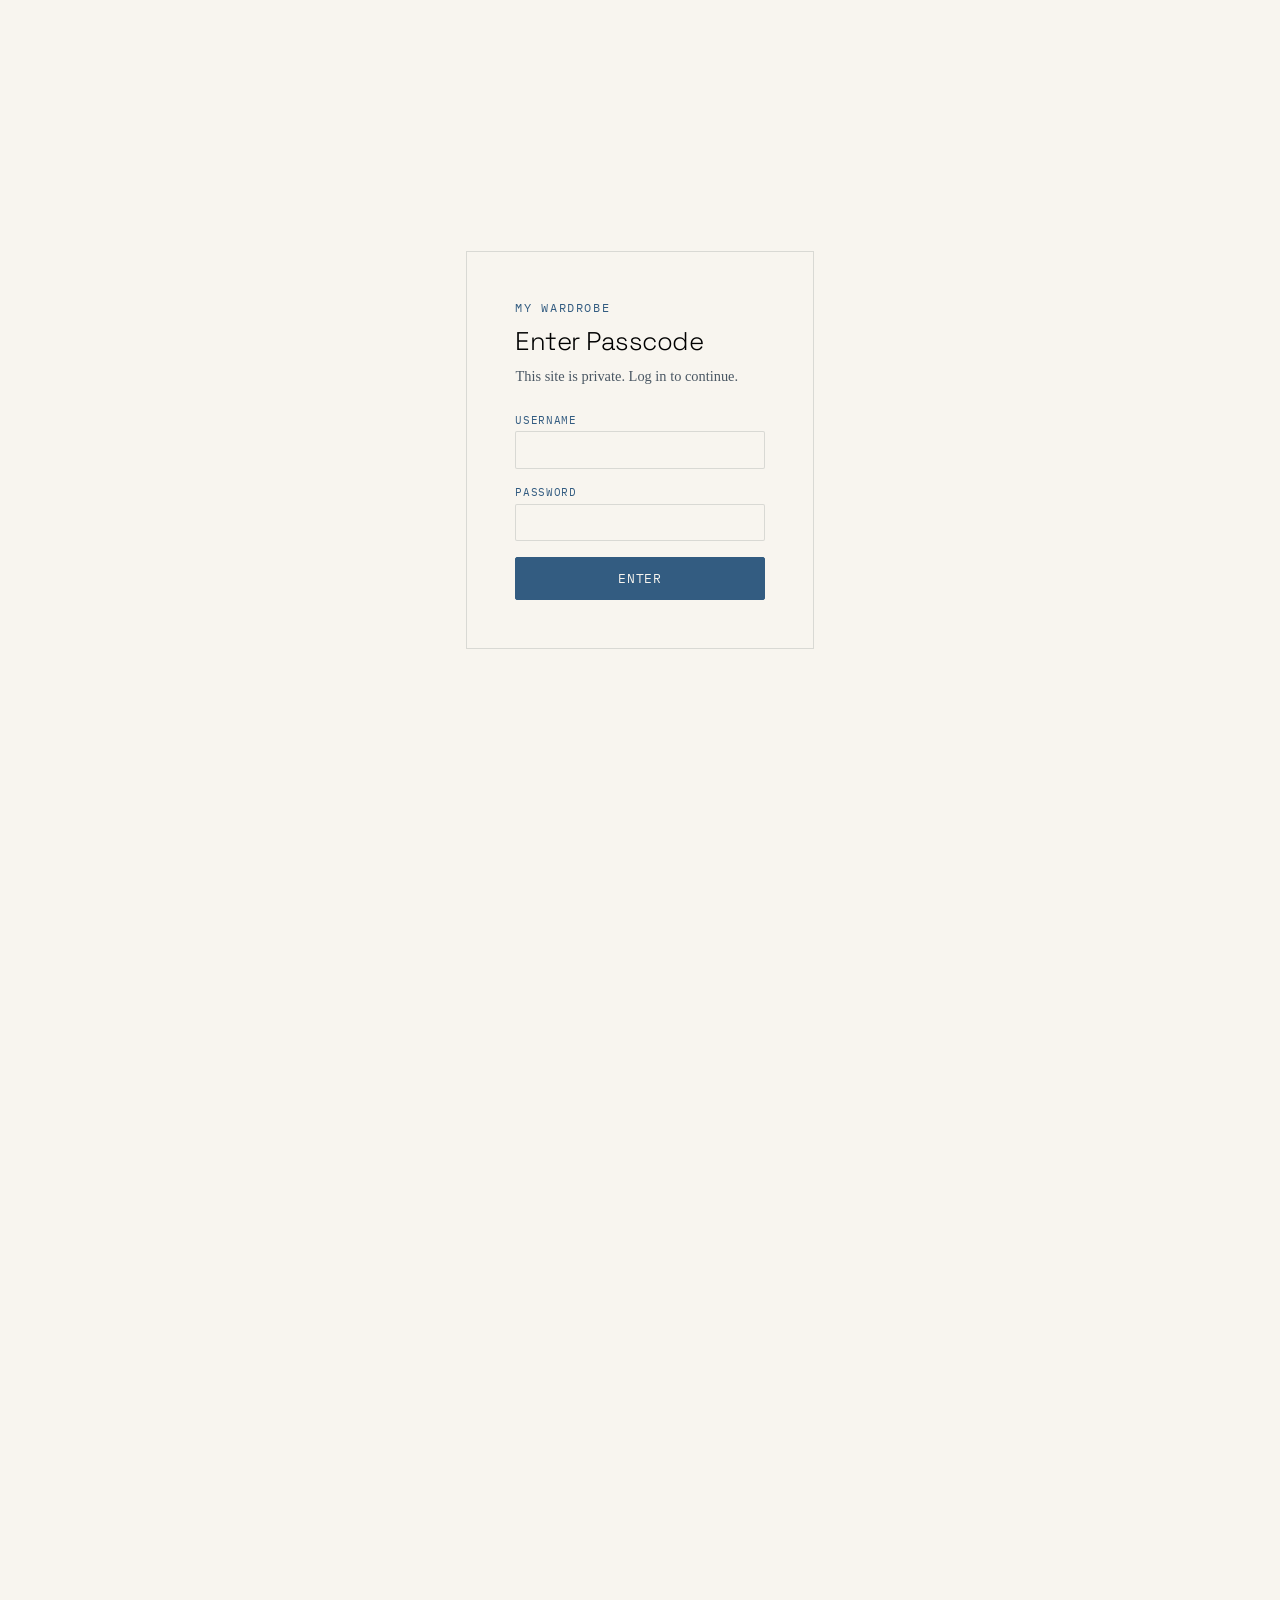
<file: index.html>
<!DOCTYPE html>
<html lang="en">
<head>
<meta charset="UTF-8">
<meta name="viewport" content="width=device-width, initial-scale=1.0">
<title>My Wardrobe, A Field Guide</title>
<link rel="preconnect" href="https://fonts.googleapis.com">
<link href="https://fonts.googleapis.com/css2?family=Space+Grotesk:wght@300;400;500&family=Inter:wght@300;400;500&family=IBM+Plex+Mono:wght@400;500&display=swap" rel="stylesheet">
<link rel="stylesheet" href="css/style.css?v=2">
</head>
<body>
<script src="js/back4app-client.js?v=2"></script>
<script src="js/site-lock.js?v=2"></script>

<header class="site-header">
  <div class="wrap">
    <a href="index.html" class="brand"><span class="mark">IA / 01</span> My Wardrobe</a>
    <button class="nav-toggle" aria-label="Toggle navigation">Menu</button>
    <nav class="site-nav">
      <a href="index.html" aria-current="page">Home</a>
      <a href="wardrobe.html">Wardrobe</a>
      <a href="uniforms.html">Uniforms</a>
      <a href="outfits.html">Outfits</a>
      <a href="calendar.html">Calendar</a>
      <a href="constitution.html">Constitution</a>
      <a href="wishlist.html">Wishlist</a>
      <a href="repairs.html">Repairs</a>
      <a href="statistics.html">Statistics</a>
      <a href="field-notes.html">Field Notes</a>
      <a href="about.html">About</a>
      <a href="closet-admin.html">Admin</a>
    </nav>
  </div>
</header>

<main>
  <section class="hero">
    <div class="wrap hero-grid">
      <div>
        <p class="eyebrow">Specimen No. 01, Est. ongoing</p>
        <h1>My Wardrobe</h1>
        <p class="lede">A collection built slowly through craftsmanship, repair, and intentional design. Try on a look below by picking pieces and layering them.</p>
        <div class="cta-row">
          <a class="btn primary" href="wardrobe.html">Browse the Collection</a>
          <a class="btn" href="outfits.html">Random Outfit</a>
        </div>
      </div>
      <div class="motto">
        Own less by choosing better.<br>
        Wear often.<br>
        Repair proudly.<br>
        Buy with intention.
      </div>
    </div>
  </section>

  <section>
    <div class="wrap">
      <div class="section-head">
        <div>
          <p class="eyebrow">Paper Doll</p>
          <h2>Try On a Look</h2>
        </div>
      </div>
      <p class="lede" style="font-size:0.92rem">Check the pieces you want to see together, then drag one by its handle to change what layers on top.</p>

      <div id="doll-wrap">
        <div class="paper-doll-stage" id="doll-stage">
          <div class="empty-state" id="doll-empty">Loading…</div>
        </div>
        <div class="doll-picker" id="doll-picker"></div>
      </div>
      <p class="doll-caption" id="doll-caption"></p>
    </div>
  </section>

  <section class="tight">
    <div class="wrap">
      <div class="section-head">
        <div>
          <p class="eyebrow">Around the Site</p>
          <h2>Start Exploring</h2>
        </div>
      </div>
      <div class="uniform-grid">
        <div class="uniform-card">
          <h3>Wardrobe</h3>
          <p class="lede" style="font-size:0.92rem">Every garment, cataloged like a specimen, searchable by color, material, season, and role.</p>
          <a class="btn quiet" href="wardrobe.html">Browse &rarr;</a>
        </div>
        <div class="uniform-card">
          <h3>Outfits</h3>
          <p class="lede" style="font-size:0.92rem">A random generator for inspiration, and a running record of what actually worked.</p>
          <a class="btn quiet" href="outfits.html">See Outfits &rarr;</a>
        </div>
        <div class="uniform-card">
          <h3>Repairs</h3>
          <p class="lede" style="font-size:0.92rem">A gallery of visible mending, proof that a repaired garment is not damaged, it's lived in.</p>
          <a class="btn quiet" href="repairs.html">View Gallery &rarr;</a>
        </div>
        <div class="uniform-card">
          <h3>Field Notes</h3>
          <p class="lede" style="font-size:0.92rem">A running journal of what got worn, patched, and discovered, the story behind the inventory.</p>
          <a class="btn quiet" href="field-notes.html">Read Notes &rarr;</a>
        </div>
      </div>
    </div>
  </section>
</main>

<footer class="site-footer">
  <div class="wrap">
    <span>Indigo Americana Wardrobe Constitution &middot; Article XIV: Coherence, not perfection.</span>
    <span>Built with HTML, CSS &amp; JS</span>
  </div>
</footer>

<script src="js/data.js?v=2"></script>
<script src="js/wardrobe-loader.js?v=2"></script>
<script src="js/app.js?v=2"></script>
<script>
  const stage = document.getElementById("doll-stage");
  const emptyState = document.getElementById("doll-empty");
  const picker = document.getElementById("doll-picker");
  const caption = document.getElementById("doll-caption");

  let pieceOrder = []; // garment ids, index 0 = frontmost layer
  let selectedIds = new Set();

  function computeZ(id) {
    const idx = pieceOrder.indexOf(id);
    return pieceOrder.length - idx;
  }

  function renderStage() {
    stage.querySelectorAll(".doll-piece").forEach((el) => el.remove());

    pieceOrder.forEach((id) => {
      if (!selectedIds.has(id)) return;
      const g = byId(id);
      if (!g || !g.illustration) return;
      const img = document.createElement("img");
      img.src = g.illustration.url;
      img.alt = g.name;
      img.className = "doll-piece";
      img.style.left = g.dollX + "%";
      img.style.top = g.dollY + "%";
      img.style.width = g.dollWidth + "%";
      img.style.zIndex = computeZ(id);
      stage.appendChild(img);
    });

    caption.textContent = selectedIds.size ? "" : "Pick pieces below to build a look.";
  }

  function wireDragHandle(row) {
    const handle = row.querySelector(".doll-drag-handle");
    let dragging = false;

    handle.addEventListener("pointerdown", (e) => {
      dragging = true;
      handle.setPointerCapture(e.pointerId);
      row.classList.add("dragging");
    });

    handle.addEventListener("pointermove", (e) => {
      if (!dragging) return;
      const rows = Array.from(picker.querySelectorAll(".doll-picker-row"));
      const target = rows.find((r) => {
        if (r === row) return false;
        const rect = r.getBoundingClientRect();
        return e.clientY >= rect.top && e.clientY <= rect.bottom;
      });
      if (target) {
        const targetRect = target.getBoundingClientRect();
        const before = e.clientY < targetRect.top + targetRect.height / 2;
        picker.insertBefore(row, before ? target : target.nextSibling);
      }
    });

    handle.addEventListener("pointerup", () => {
      if (!dragging) return;
      dragging = false;
      row.classList.remove("dragging");
      pieceOrder = Array.from(picker.querySelectorAll(".doll-picker-row")).map((r) => r.dataset.id);
      renderStage();
    });
  }

  function renderPicker() {
    if (!pieceOrder.length) {
      picker.innerHTML = `<p class="lede" style="font-size:0.88rem">No illustrated pieces yet. Add them in Closet Admin &rarr; Paper Doll.</p>`;
      return;
    }

    picker.innerHTML =
      `<div class="doll-picker-toolbar">
        <button type="button" id="doll-pick-all">select all</button>
        <button type="button" id="doll-pick-none">clear</button>
      </div>` +
      pieceOrder
        .map((id) => {
          const g = byId(id);
          return `
            <div class="doll-picker-row" data-id="${id}">
              <span class="doll-drag-handle" title="drag to reorder">&#9776;</span>
              <img class="doll-picker-thumb" src="${g.illustration.url}" alt="">
              <label class="doll-picker-label">
                <input type="checkbox" class="doll-picker-check"${selectedIds.has(id) ? " checked" : ""}>
                ${g.name}
              </label>
            </div>
          `;
        })
        .join("");

    picker.querySelectorAll(".doll-picker-row").forEach((row) => {
      wireDragHandle(row);
      row.querySelector(".doll-picker-check").addEventListener("change", (e) => {
        const id = row.dataset.id;
        if (e.target.checked) selectedIds.add(id);
        else selectedIds.delete(id);
        renderStage();
      });
    });

    document.getElementById("doll-pick-all").addEventListener("click", () => {
      selectedIds = new Set(pieceOrder);
      renderPicker();
      renderStage();
    });
    document.getElementById("doll-pick-none").addEventListener("click", () => {
      selectedIds = new Set();
      renderPicker();
      renderStage();
    });
  }

  siteDataReady.then(() => {
    if (!SITE_CONFIG || !SITE_CONFIG.characterImage) {
      emptyState.innerHTML = `No character image yet. Upload one in Closet Admin &rarr; Paper Doll.`;
      picker.innerHTML = "";
      return;
    }

    stage.style.backgroundImage = `url(${SITE_CONFIG.characterImage.url})`;
    emptyState.remove();

    const dollReady = WARDROBE.filter((g) => g.illustration && g.dollX != null && g.dollY != null);
    pieceOrder = dollReady.sort((a, b) => b.dollZ - a.dollZ).map((g) => g.id);

    renderPicker();
    renderStage();
  });
</script>
</body>
</html>
</file>
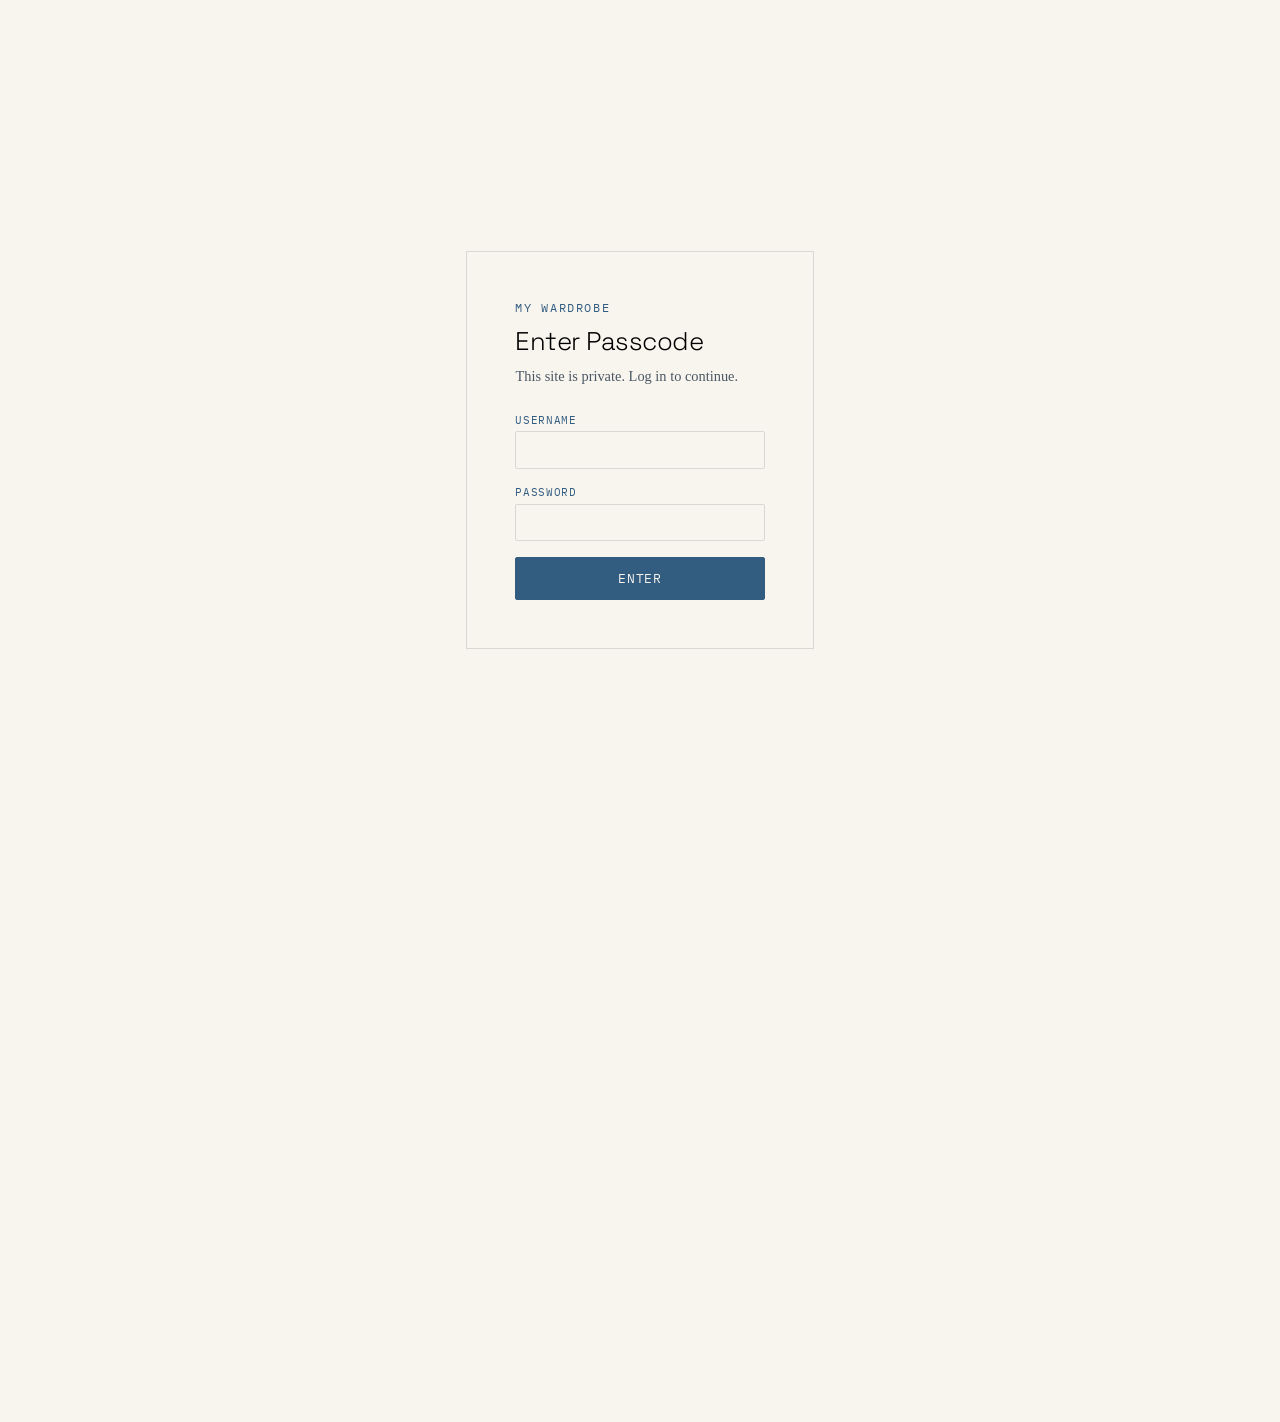
<file: about.html>
<!DOCTYPE html>
<html lang="en">
<head>
<meta charset="UTF-8">
<meta name="viewport" content="width=device-width, initial-scale=1.0">
<title>About, My Wardrobe</title>
<link rel="preconnect" href="https://fonts.googleapis.com">
<link href="https://fonts.googleapis.com/css2?family=Space+Grotesk:wght@300;400;500&family=Inter:wght@300;400;500&family=IBM+Plex+Mono:wght@400;500&display=swap" rel="stylesheet">
<link rel="stylesheet" href="css/style.css?v=2">
</head>
<body>
<script src="js/back4app-client.js?v=2"></script>
<script src="js/site-lock.js?v=2"></script>

<header class="site-header">
  <div class="wrap">
    <a href="index.html" class="brand"><span class="mark">IA / 09</span> My Wardrobe</a>
    <button class="nav-toggle" aria-label="Toggle navigation">Menu</button>
    <nav class="site-nav">
      <a href="index.html">Home</a>
      <a href="wardrobe.html">Wardrobe</a>
      <a href="uniforms.html">Uniforms</a>
      <a href="outfits.html">Outfits</a>
      <a href="calendar.html">Calendar</a>
      <a href="constitution.html">Constitution</a>
      <a href="wishlist.html">Wishlist</a>
      <a href="repairs.html">Repairs</a>
      <a href="statistics.html">Statistics</a>
      <a href="field-notes.html">Field Notes</a>
      <a href="about.html" aria-current="page">About</a>
      <a href="closet-admin.html">Admin</a>
    </nav>
  </div>
</header>

<main>
  <section class="tight">
    <div class="wrap document">
      <p class="eyebrow">Colophon</p>
      <h1>About This Field Guide</h1>
      <p>This site is a personal wardrobe archive, part field guide, part museum catalog, part design collection. It exists to celebrate longevity, repair, craftsmanship, and intentional ownership, and to never, under any circumstance, function as a shopping app.</p>
      <p>Every page reinforces one idea: clothing becomes more beautiful through wear and repair.</p>

      <h2 style="border-top:none"><span class="article-num">Philosophy</span></h2>
      <p>Built around the Indigo Americana Wardrobe Constitution, this collection favors natural fibers, workwear silhouettes, and museum-quality craftsmanship over fashion cycles. The goal is never to look fashionable. The goal is to look thoughtful.</p>

      <h2><span class="article-num">On This Build</span></h2>
      <p>The site is static HTML, CSS, and JavaScript, no build step, no backend, no tracking, designed to be hosted directly on GitHub Pages. Wardrobe data lives in <code>js/data.js</code> as a plain JavaScript file, so the whole catalog can be edited directly, by hand, the same way a field notebook is.</p>

      <h2><span class="article-num">Future Field Work</span></h2>
      <ul>
        <li>Wear calendar and outfit history</li>
        <li>Packing planner for trips</li>
        <li>Laundry tracker</li>
        <li>Repair reminders</li>
        <li>Weather-based outfit suggestions</li>
        <li>Exportable wardrobe inventory</li>
      </ul>
    </div>
  </section>
</main>

<footer class="site-footer">
  <div class="wrap">
    <span>I do not build a wardrobe to impress others.</span>
    <span>&larr; <a href="index.html" style="text-decoration:none">Back home</a></span>
  </div>
</footer>

<script src="js/app.js?v=2"></script>
</body>
</html>
</file>
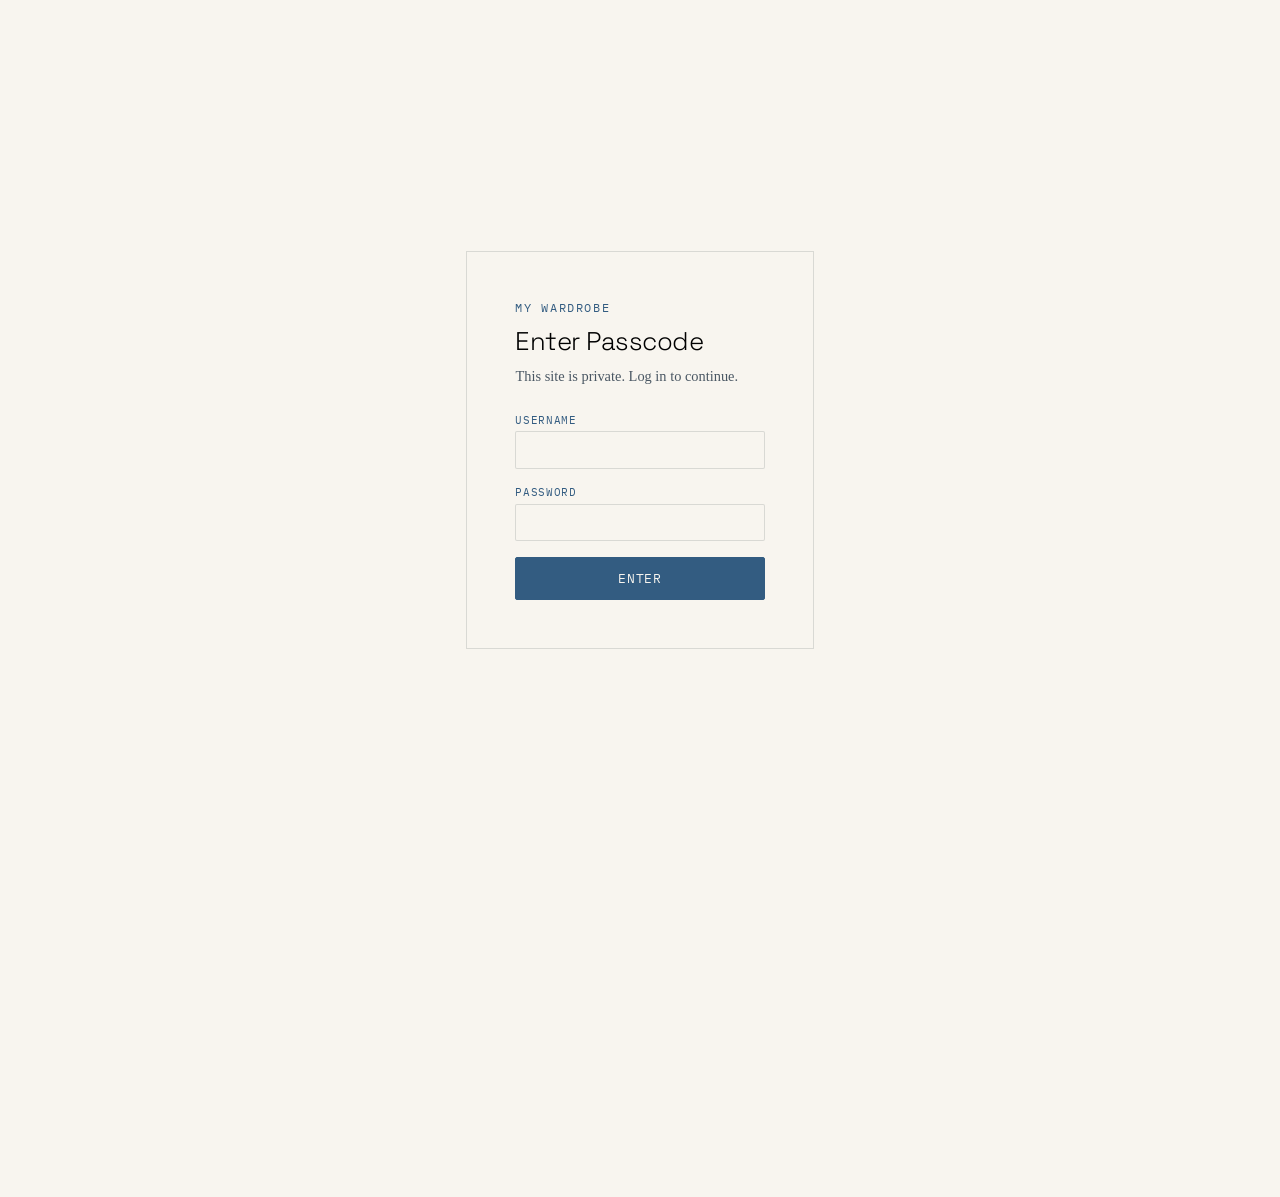
<file: calendar.html>
<!DOCTYPE html>
<html lang="en">
<head>
<meta charset="UTF-8">
<meta name="viewport" content="width=device-width, initial-scale=1.0">
<title>Outfit Calendar, My Wardrobe</title>
<link rel="preconnect" href="https://fonts.googleapis.com">
<link href="https://fonts.googleapis.com/css2?family=Space+Grotesk:wght@300;400;500&family=Inter:wght@300;400;500&family=IBM+Plex+Mono:wght@400;500&display=swap" rel="stylesheet">
<link rel="stylesheet" href="css/style.css?v=2">
</head>
<body>
<script src="js/back4app-client.js?v=2"></script>
<script src="js/site-lock.js?v=2"></script>

<header class="site-header">
  <div class="wrap">
    <a href="index.html" class="brand"><span class="mark">IA / 13</span> My Wardrobe</a>
    <button class="nav-toggle" aria-label="Toggle navigation">Menu</button>
    <nav class="site-nav">
      <a href="index.html">Home</a>
      <a href="wardrobe.html">Wardrobe</a>
      <a href="uniforms.html">Uniforms</a>
      <a href="outfits.html">Outfits</a>
      <a href="calendar.html" aria-current="page">Calendar</a>
      <a href="constitution.html">Constitution</a>
      <a href="wishlist.html">Wishlist</a>
      <a href="repairs.html">Repairs</a>
      <a href="statistics.html">Statistics</a>
      <a href="field-notes.html">Field Notes</a>
      <a href="about.html">About</a>
      <a href="closet-admin.html">Admin</a>
    </nav>
  </div>
</header>

<main>
  <section class="tight">
    <div class="wrap">
      <p class="eyebrow">Field Notebook, Page 2</p>
      <h1>Outfit Calendar</h1>
      <p class="lede">A record of what actually got worn. Logging a day here updates that item's wear count and cost per wear automatically.</p>

      <div class="cal-layout" style="margin-top:var(--space-3)">
        <div>
          <div class="cal-nav">
            <button class="btn quiet" id="cal-prev" type="button">&larr;</button>
            <h2 id="cal-month-label" style="margin:0"></h2>
            <button class="btn quiet" id="cal-next" type="button">&rarr;</button>
          </div>
          <div class="cal-grid" id="cal-grid"></div>
        </div>

        <div class="cal-side">
          <div class="specimen-card" data-tag="Selected Day">
            <h3 id="cal-selected-date" style="margin-top:0">Pick a day</h3>
            <div id="cal-day-entries"></div>
            <button class="btn primary" id="cal-log-btn" type="button" style="margin-top:1em">Log an Outfit</button>
          </div>

          <div class="specimen-card" data-tag="Worn A While Ago" style="margin-top:1.2em">
            <div id="cal-stale-list"></div>
          </div>
        </div>
      </div>

      <div id="cal-form-slot"></div>
    </div>
  </section>
</main>

<footer class="site-footer">
  <div class="wrap">
    <span>Every wear logged here lowers that piece's cost per wear.</span>
    <span>&larr; <a href="index.html" style="text-decoration:none">Back home</a></span>
  </div>
</footer>

<script src="js/data.js?v=2"></script>
<script src="js/wardrobe-loader.js?v=2"></script>
<script src="js/app.js?v=2"></script>
<script>
  let viewYear, viewMonth, selectedDate;

  function isoDate(y, m, d) {
    return `${y}-${String(m + 1).padStart(2, "0")}-${String(d).padStart(2, "0")}`;
  }

  function todayIso() {
    const t = new Date();
    return isoDate(t.getFullYear(), t.getMonth(), t.getDate());
  }

  function logsForDate(dateStr) {
    return WORN_LOGS.filter((w) => w.date === dateStr);
  }

  function renderCalendar() {
    const label = document.getElementById("cal-month-label");
    const grid = document.getElementById("cal-grid");
    label.textContent = new Date(viewYear, viewMonth, 1).toLocaleDateString("en-US", { month: "long", year: "numeric" });

    const firstWeekday = new Date(viewYear, viewMonth, 1).getDay();
    const daysInMonth = new Date(viewYear, viewMonth + 1, 0).getDate();

    let html = ["Sun", "Mon", "Tue", "Wed", "Thu", "Fri", "Sat"].map((d) => `<div class="cal-dow">${d}</div>`).join("");

    for (let i = 0; i < firstWeekday; i++) html += `<div class="cal-cell cal-cell--empty"></div>`;

    for (let day = 1; day <= daysInMonth; day++) {
      const dateStr = isoDate(viewYear, viewMonth, day);
      const entries = logsForDate(dateStr);
      const isToday = dateStr === todayIso();
      const isSelected = dateStr === selectedDate;
      html += `
        <button type="button" class="cal-cell${isToday ? " cal-cell--today" : ""}${isSelected ? " cal-cell--selected" : ""}" data-date="${dateStr}">
          <span class="cal-daynum">${day}</span>
          ${entries.length ? `<span class="cal-dot" title="${entries.length} outfit logged"></span>` : ""}
        </button>
      `;
    }

    grid.innerHTML = html;
    grid.querySelectorAll(".cal-cell[data-date]").forEach((btn) => {
      btn.addEventListener("click", () => selectDate(btn.dataset.date));
    });
  }

  function selectDate(dateStr) {
    selectedDate = dateStr;
    renderCalendar();
    renderSelectedDay();
  }

  function renderSelectedDay() {
    const heading = document.getElementById("cal-selected-date");
    const entriesEl = document.getElementById("cal-day-entries");
    if (!selectedDate) {
      heading.textContent = "Pick a day";
      entriesEl.innerHTML = "";
      return;
    }

    const d = new Date(selectedDate + "T00:00:00");
    heading.textContent = d.toLocaleDateString("en-US", { weekday: "long", month: "long", day: "numeric" });

    const entries = logsForDate(selectedDate);
    if (!entries.length) {
      entriesEl.innerHTML = `<p class="lede" style="font-size:0.88rem">Nothing logged for this day yet.</p>`;
      return;
    }

    entriesEl.innerHTML = entries
      .map((entry) => {
        const garments = entry.garmentIds.map(byId).filter(Boolean);
        return `
          <div class="cal-entry">
            <div class="tag-row">
              ${garments
                .map(
                  (g) => `
                    <span class="tag cal-tag-removable">
                      <a href="item.html?id=${g.id}">${g.name}</a>
                      <button type="button" class="cal-remove-piece" data-entry="${entry.id}" data-garment="${g.id}" title="remove just this piece">&times;</button>
                    </span>
                  `
                )
                .join("")}
            </div>
            ${entry.notes ? `<p style="font-size:0.85rem; margin:0.4em 0 0">${entry.notes}</p>` : ""}
            ${entry.outfitId ? `<p style="font-size:0.78rem; margin:0.4em 0 0; color:var(--indigo)">&#9733; saved as a favorite outfit, <a href="outfits.html">view it</a></p>` : ""}
            <div style="display:flex; gap:0.5em; margin-top:0.5em">
              <button type="button" class="btn quiet cal-edit-entry" data-id="${entry.id}" style="font-size:0.7rem; padding:0.3em 0.7em">Edit</button>
              <button type="button" class="btn quiet cal-delete-entry" data-id="${entry.id}" style="font-size:0.7rem; padding:0.3em 0.7em">Remove Whole Day</button>
            </div>
          </div>
        `;
      })
      .join("");

    entriesEl.querySelectorAll(".cal-edit-entry").forEach((btn) => {
      btn.addEventListener("click", () => openLogForm(btn.dataset.id));
    });

    entriesEl.querySelectorAll(".cal-remove-piece").forEach((btn) => {
      btn.addEventListener("click", () => removePieceFromEntry(btn.dataset.entry, btn.dataset.garment));
    });

    entriesEl.querySelectorAll(".cal-delete-entry").forEach((btn) => {
      btn.addEventListener("click", () => removeEntry(btn.dataset.id));
    });
  }

  async function removePieceFromEntry(entryId, garmentId) {
    const entry = WORN_LOGS.find((w) => w.id === entryId);
    if (!entry) return;

    const newGarmentIds = entry.garmentIds.filter((id) => id !== garmentId);

    try {
      if (newGarmentIds.length) {
        await updateWornLog(entryId, { garmentIds: newGarmentIds });
        entry.garmentIds = newGarmentIds;
      } else {
        // that was the last piece in this entry, remove the whole day entry
        await deleteWornLog(entryId);
        WORN_LOGS = WORN_LOGS.filter((w) => w.id !== entryId);
      }

      const g = byId(garmentId);
      if (g) {
        const newTimesWorn = Math.max(0, g.timesWorn - 1);
        const remainingDates = WORN_LOGS.filter((w) => w.garmentIds.includes(garmentId)).map((w) => w.date).sort();
        const newLastWorn = remainingDates.length ? remainingDates[remainingDates.length - 1] : "";
        await updateGarment(garmentId, { timesWorn: newTimesWorn, lastWorn: newLastWorn });
        g.timesWorn = newTimesWorn;
        g.lastWorn = newLastWorn;
      }

      renderCalendar();
      renderSelectedDay();
      renderStale();
    } catch (error) {
      alert("could not remove: " + error.message);
    }
  }

  async function removeEntry(id) {
    const entry = WORN_LOGS.find((w) => w.id === id);
    if (!entry) return;
    if (!window.confirm("Remove all pieces logged for this day? This will lower the wear count on each of them. To remove just one piece, use its \u00d7 instead.")) return;

    try {
      await deleteWornLog(id);
      WORN_LOGS = WORN_LOGS.filter((w) => w.id !== id);

      for (const garmentId of entry.garmentIds) {
        const g = byId(garmentId);
        if (!g) continue;
        const newTimesWorn = Math.max(0, g.timesWorn - 1);
        const remainingDates = WORN_LOGS.filter((w) => w.garmentIds.includes(garmentId)).map((w) => w.date).sort();
        const newLastWorn = remainingDates.length ? remainingDates[remainingDates.length - 1] : "";
        await updateGarment(garmentId, { timesWorn: newTimesWorn, lastWorn: newLastWorn });
        g.timesWorn = newTimesWorn;
        g.lastWorn = newLastWorn;
      }

      renderCalendar();
      renderSelectedDay();
      renderStale();
    } catch (error) {
      alert("could not remove: " + error.message);
    }
  }

  function renderStale() {
    const list = document.getElementById("cal-stale-list");
    const withDates = WARDROBE.filter((g) => g.lastWorn).sort((a, b) => a.lastWorn.localeCompare(b.lastWorn));
    const neverWorn = WARDROBE.filter((g) => !g.lastWorn);
    const combined = [...withDates.slice(0, 4), ...neverWorn.slice(0, Math.max(0, 6 - withDates.slice(0, 4).length))];

    if (!combined.length) {
      list.innerHTML = `<p class="lede" style="font-size:0.88rem">Log a few outfits to see this fill in.</p>`;
      return;
    }

    list.innerHTML = combined
      .map((g) => `<dt><a href="item.html?id=${g.id}">${g.name}</a></dt><dd>${g.lastWorn ? "last worn " + g.lastWorn : "never logged"}</dd>`)
      .join("");
    list.outerHTML = `<dl class="kv-list" id="cal-stale-list">${list.innerHTML}</dl>`;
  }

  const SLOTS = [
    { key: "top", label: "Top", category: "top", allowNone: true },
    { key: "outer", label: "Outerwear", category: "outer", allowNone: true },
    { key: "bottom", label: "Bottom", category: "bottom", allowNone: true },
    { key: "dress", label: "Dress (instead of top/bottom)", category: "dress", allowNone: true },
    { key: "shoe", label: "Shoes", category: "shoe", allowNone: true },
    { key: "jewelry", label: "Jewelry", category: "jewelry", allowNone: true },
    { key: "hat", label: "Hat", category: "hat", allowNone: true },
    { key: "bag", label: "Bag", category: "bag", allowNone: true }
  ];
  const ACCESSORY_CLUSTER = { key: "accessory", label: "Additional Accessories (pick any that apply, e.g. hairpins, bandana)", category: "accessory" };

  function accessoryClusterMarkup(preselected) {
    const items = WARDROBE.filter((g) => g.category === ACCESSORY_CLUSTER.category);
    if (!items.length) return `<p class="lede" style="font-size:0.82rem">No additional accessories cataloged yet.</p>`;
    return items
      .map((g) => `<label><input type="checkbox" name="cal-accessory-cluster" value="${g.id}"${preselected.includes(g.id) ? " checked" : ""}> ${g.name}</label>`)
      .join("");
  }

  function slotOptionsMarkup(slotKey, category, editing) {
    const items = WARDROBE.filter((g) => g.category === category);
    const selectedId = editing ? editing.garmentIds.find((id) => { const g = byId(id); return g && g.category === category; }) : null;
    if (!items.length) return `<option value="">None available in this category</option>`;
    return (
      `<option value="">None</option>` +
      items.map((g) => `<option value="${g.id}"${g.id === selectedId ? " selected" : ""}>${g.name}</option>`).join("")
    );
  }

  function openLogForm(entryId) {
    const slot = document.getElementById("cal-form-slot");
    const editing = entryId ? WORN_LOGS.find((w) => w.id === entryId) : null;
    const dateVal = editing ? editing.date : (selectedDate || todayIso());

    const outfitOptions = OUTFITS.map((o) => `<option value="${o.id}">${o.name || "Untitled Outfit"}</option>`).join("");
    const slotFields = SLOTS.map(
      (s) => `
        <div class="field-group">
          <label for="cal-slot-${s.key}">${s.label}</label>
          <select id="cal-slot-${s.key}">${slotOptionsMarkup(s.key, s.category, editing)}</select>
        </div>
      `
    ).join("");

    slot.innerHTML = `
      <div class="edit-panel">
        <h3>${editing ? "Edit Logged Outfit" : "Log an Outfit"}</h3>
        <div class="field-row">
          <div class="field-group"><label for="cal-date">Date</label><input type="date" id="cal-date" value="${dateVal}"></div>
          <div class="field-group"><label for="cal-outfit">Use a Saved Outfit (optional)</label>
            <select id="cal-outfit"><option value="">Build from scratch instead</option>${outfitOptions}</select>
          </div>
        </div>
        <div id="cal-scratch-group">
          <p class="lede" style="font-size:0.85rem; margin-bottom:0.6em">Pick a piece for each slot that applies. Leave any as "None" if it doesn't fit today's outfit.</p>
          <div class="field-row">${slotFields}</div>
          <div class="field-group">
            <label>${ACCESSORY_CLUSTER.label}</label>
            <div class="checkbox-set">${accessoryClusterMarkup(editing ? editing.garmentIds : [])}</div>
          </div>
        </div>
        <div class="field-group"><label for="cal-notes">Notes</label><textarea id="cal-notes" placeholder="occasion, weather, how it felt">${editing ? editing.notes || "" : ""}</textarea></div>
        <div id="cal-fav-group">
          ${
            editing && editing.outfitId
              ? `<p class="lede" style="font-size:0.85rem">Already linked to a favorite outfit. <a href="outfits.html">View your favorite outfits &rarr;</a></p>`
              : `
                <div class="field-group">
                  <label class="chip-toggle" style="cursor:pointer">
                    <input type="checkbox" id="cal-fav" style="accent-color:var(--indigo); margin-right:0.4em">
                    also save this as a favorite outfit
                  </label>
                </div>
                <div class="field-group" id="cal-fav-name-group" style="display:none">
                  <label for="cal-fav-name">Favorite Outfit Name</label>
                  <input type="text" id="cal-fav-name" placeholder="leave blank to auto-name it">
                </div>
              `
          }
        </div>
        <div style="display:flex; gap:0.6em">
          <button type="button" class="btn primary" id="cal-save">${editing ? "Save Changes" : "Save"}</button>
          <button type="button" class="btn quiet" id="cal-cancel">Cancel</button>
        </div>
      </div>
    `;
    slot.scrollIntoView({ behavior: "smooth", block: "center" });

    const favCheckbox = document.getElementById("cal-fav");
    if (favCheckbox) {
      favCheckbox.addEventListener("change", () => {
        document.getElementById("cal-fav-name-group").style.display = favCheckbox.checked ? "block" : "none";
      });
    }

    const outfitSelect = document.getElementById("cal-outfit");
    const scratchGroup = document.getElementById("cal-scratch-group");
    if (editing && editing.outfitId) {
      outfitSelect.value = editing.outfitId;
      scratchGroup.style.display = "none";
    }
    outfitSelect.addEventListener("change", () => {
      scratchGroup.style.display = outfitSelect.value ? "none" : "block";
      const favGroup = document.getElementById("cal-fav-group");
      if (favGroup && !editing) favGroup.style.display = outfitSelect.value ? "none" : "block";
    });

    document.getElementById("cal-cancel").addEventListener("click", () => { slot.innerHTML = ""; });
    document.getElementById("cal-save").addEventListener("click", () => saveLogEntry(entryId));
  }

  async function saveLogEntry(entryId) {
    const date = document.getElementById("cal-date").value;
    if (!date) { alert("pick a date"); return; }

    const outfitId = document.getElementById("cal-outfit").value;
    let garmentIds;
    if (outfitId) {
      const outfit = OUTFITS.find((o) => o.id === outfitId);
      garmentIds = outfit ? outfit.garmentIds : [];
    } else {
      garmentIds = SLOTS
        .map((s) => document.getElementById(`cal-slot-${s.key}`).value)
        .filter(Boolean);
      const clusterIds = Array.from(document.querySelectorAll('input[name="cal-accessory-cluster"]:checked')).map((el) => el.value);
      garmentIds.push(...clusterIds);
    }

    if (!garmentIds.length) { alert("pick at least one piece, or a saved outfit"); return; }

    const notes = document.getElementById("cal-notes").value.trim();
    const saveBtn = document.getElementById("cal-save");
    saveBtn.disabled = true;
    saveBtn.textContent = "saving…";

    const editing = entryId ? WORN_LOGS.find((w) => w.id === entryId) : null;
    const previousGarmentIds = editing ? editing.garmentIds : [];

    let finalOutfitId = outfitId;
    const favCheckbox = document.getElementById("cal-fav");
    if (favCheckbox && favCheckbox.checked && !finalOutfitId) {
      const favNameInput = document.getElementById("cal-fav-name");
      const fallbackName = garmentIds.map((id) => byId(id)?.name).filter(Boolean).slice(0, 2).join(" + ");
      const favName = (favNameInput.value.trim() || fallbackName || "Loved Outfit");
      try {
        const createdOutfit = await createOutfit({ name: favName, garmentIds, occasion: "", notes: "", loveRating: 5 });
        OUTFITS.push({ id: createdOutfit.objectId, name: favName, garmentIds, occasion: "", notes: "", loveRating: 5 });
        finalOutfitId = createdOutfit.objectId;
      } catch (error) {
        alert("could not save as favorite outfit: " + error.message);
      }
    }

    try {
      if (editing) {
        await updateWornLog(entryId, { date, garmentIds, outfitId: finalOutfitId, notes });
        editing.date = date;
        editing.garmentIds = garmentIds;
        editing.outfitId = finalOutfitId;
        editing.notes = notes;
      } else {
        const created = await createWornLog({ date, garmentIds, outfitId: finalOutfitId, notes });
        WORN_LOGS.push({ id: created.objectId, date, garmentIds, outfitId: finalOutfitId, notes });
      }

      // adjust wear counts: pieces newly added get +1, pieces dropped from an edit get -1,
      // pieces that were already there and still are stay untouched
      const added = garmentIds.filter((id) => !previousGarmentIds.includes(id));
      const removed = previousGarmentIds.filter((id) => !garmentIds.includes(id));

      for (const garmentId of added) {
        const g = byId(garmentId);
        if (!g) continue;
        const newTimesWorn = (g.timesWorn || 0) + 1;
        const newLastWorn = !g.lastWorn || date > g.lastWorn ? date : g.lastWorn;
        await updateGarment(garmentId, { timesWorn: newTimesWorn, lastWorn: newLastWorn, wornInLastYear: true });
        g.timesWorn = newTimesWorn;
        g.lastWorn = newLastWorn;
      }

      for (const garmentId of removed) {
        const g = byId(garmentId);
        if (!g) continue;
        const newTimesWorn = Math.max(0, (g.timesWorn || 0) - 1);
        const remainingDates = WORN_LOGS.filter((w) => w.garmentIds.includes(garmentId)).map((w) => w.date).sort();
        const newLastWorn = remainingDates.length ? remainingDates[remainingDates.length - 1] : "";
        await updateGarment(garmentId, { timesWorn: newTimesWorn, lastWorn: newLastWorn });
        g.timesWorn = newTimesWorn;
        g.lastWorn = newLastWorn;
      }

      document.getElementById("cal-form-slot").innerHTML = "";
      selectedDate = date;
      renderCalendar();
      renderSelectedDay();
      renderStale();
    } catch (error) {
      alert("could not save: " + error.message);
      saveBtn.disabled = false;
      saveBtn.textContent = "Save";
    }
  }

  siteDataReady.then(() => {
    const now = new Date();
    viewYear = now.getFullYear();
    viewMonth = now.getMonth();
    selectedDate = todayIso();

    renderCalendar();
    renderSelectedDay();
    renderStale();

    document.getElementById("cal-prev").addEventListener("click", () => {
      viewMonth -= 1;
      if (viewMonth < 0) { viewMonth = 11; viewYear -= 1; }
      renderCalendar();
    });
    document.getElementById("cal-next").addEventListener("click", () => {
      viewMonth += 1;
      if (viewMonth > 11) { viewMonth = 0; viewYear += 1; }
      renderCalendar();
    });
    document.getElementById("cal-log-btn").addEventListener("click", () => openLogForm());
  });
</script>
</body>
</html>
</file>
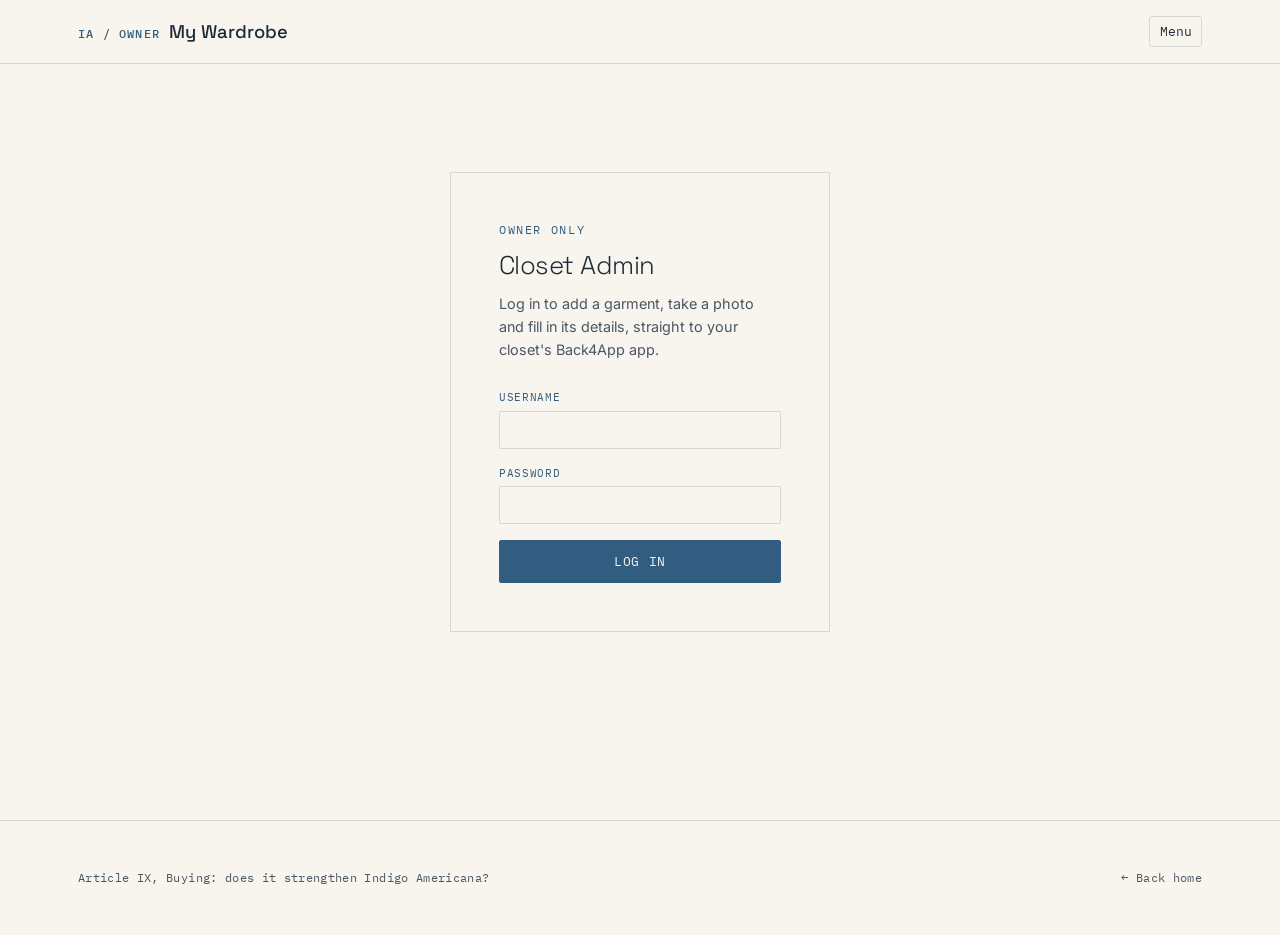
<file: closet-admin.html>
<!DOCTYPE html>
<html lang="en">
<head>
<meta charset="UTF-8">
<meta name="viewport" content="width=device-width, initial-scale=1.0">
<title>Closet Admin, My Wardrobe</title>
<meta name="robots" content="noindex, nofollow">
<link rel="preconnect" href="https://fonts.googleapis.com">
<link href="https://fonts.googleapis.com/css2?family=Space+Grotesk:wght@300;400;500&family=Inter:wght@300;400;500&family=IBM+Plex+Mono:wght@400;500&display=swap" rel="stylesheet">
<link rel="stylesheet" href="css/style.css?v=2">
</head>
<body>

<header class="site-header">
  <div class="wrap">
    <a href="index.html" class="brand"><span class="mark">IA / OWNER</span> My Wardrobe</a>
    <button class="nav-toggle" aria-label="Toggle navigation">Menu</button>
    <nav class="site-nav">
      <a href="index.html">Home</a>
      <a href="wardrobe.html">Wardrobe</a>
      <a href="uniforms.html">Uniforms</a>
      <a href="outfits.html">Outfits</a>
      <a href="calendar.html">Calendar</a>
      <a href="constitution.html">Constitution</a>
      <a href="wishlist.html">Wishlist</a>
      <a href="repairs.html">Repairs</a>
      <a href="statistics.html">Statistics</a>
      <a href="field-notes.html">Field Notes</a>
      <a href="about.html">About</a>
      <a href="closet-admin.html">Admin</a>
    </nav>
  </div>
</header>

<main>

  <!-- ===================== LOGIN VIEW ===================== -->
  <section class="tight" id="view-login">
    <div class="wrap">
      <div class="login-shell">
        <p class="eyebrow">Owner Only</p>
        <h1 style="font-size:1.6rem">Closet Admin</h1>
        <p class="lede" style="font-size:0.9rem">Log in to add a garment, take a photo and fill in its details, straight to your closet's Back4App app.</p>

        <form id="login-form" style="margin-top:var(--space-3)">
          <div class="field-group">
            <label for="login-username">Username</label>
            <input type="text" id="login-username" autocomplete="username" required>
          </div>
          <div class="field-group">
            <label for="login-password">Password</label>
            <input type="password" id="login-password" autocomplete="current-password" required>
          </div>
          <button type="submit" class="btn primary" id="login-submit" style="width:100%; justify-content:center">Log In</button>
          <p class="form-error" id="login-error"></p>
        </form>
      </div>
    </div>
  </section>

  <!-- ===================== ADMIN VIEW ===================== -->
  <section class="tight" id="view-admin" style="display:none">
    <div class="wrap">
      <div class="admin-header">
        <div>
          <p class="eyebrow">Closet Admin</p>
          <h1 id="admin-title">Manage Wardrobe</h1>
        </div>
        <div style="display:flex; align-items:center; gap:0.8em">
          <span class="owner-chip" id="owner-chip"></span>
          <button class="btn quiet" id="logout-btn">Log Out</button>
        </div>
      </div>

      <div class="admin-tabs">
        <button class="admin-tab active" id="tab-manage" type="button">Manage Wardrobe</button>
        <button class="admin-tab" id="tab-repairs" type="button">Repairs</button>
        <button class="admin-tab" id="tab-wishlist" type="button">Wishlist</button>
        <button class="admin-tab" id="tab-fieldnotes" type="button">Field Notes</button>
        <button class="admin-tab" id="tab-doll" type="button">Paper Doll</button>
        <button class="admin-tab" id="tab-add" type="button">Add via Photo</button>
      </div>

      <!-- ---------- MANAGE TAB ---------- -->
      <div id="pane-manage">
        <p class="lede" style="font-size:0.9rem; margin-top:1em">
          This is your full closet inventory, live from Back4App. Click any cell to edit it ,
          changes save automatically. Click a photo cell to snap one with your camera or pick a
          file from your computer.
        </p>

        <div class="manage-toolbar">
          <div style="display:flex; gap:0.6rem; flex-wrap:wrap; flex:1">
            <input type="text" id="m-search" placeholder="search name, brand, color, material…" style="font-family:var(--font-body); font-size:0.85rem; padding:0.6em 0.8em; border:1px solid var(--line); background:var(--paper); color:var(--ink); border-radius:2px; flex:1 1 220px;">
            <select id="m-category" style="font-family:var(--font-body); font-size:0.85rem; padding:0.6em 0.8em; border:1px solid var(--line); background:var(--paper); color:var(--ink); border-radius:2px;">
              <option value="">All categories</option>
              <option value="top">Top</option>
              <option value="bottom">Bottom</option>
              <option value="outer">Outer Layer</option>
              <option value="dress">Dress</option>
              <option value="shoe">Shoes</option>
              <option value="jewelry">Jewelry</option>
              <option value="hat">Hats</option>
              <option value="bag">Bags</option>
              <option value="accessory">Additional Accessories</option>
            </select>
          </div>
          <div class="segmented" id="m-segment">
            <button data-set="active" class="active" type="button">Active Wardrobe</button>
            <button data-set="retired" type="button">Letting Go</button>
          </div>
        </div>

        <div style="display:flex; justify-content:space-between; align-items:center; margin-bottom:0.6em; flex-wrap:wrap; gap:0.6em">
          <span class="manage-count" id="m-count"></span>
          <div style="display:flex; gap:0.6em; flex-wrap:wrap">
            <button class="btn quiet" id="m-import-seed" type="button">Import CSV Data (one-time)</button>
            <button class="btn quiet" id="m-upload-csv-btn" type="button">Upload a CSV to Add Items</button>
            <input type="file" id="m-upload-csv-input" accept=".csv,text/csv" style="display:none">
            <button class="btn quiet" id="m-add-new" type="button">+ Add Item</button>
          </div>
        </div>

        <p class="lede" id="m-csv-status" style="font-size:0.82rem; margin-bottom:0.6em"></p>

        <div id="m-status" class="state-msg" style="font-family:var(--font-mono); font-size:0.8rem; color:var(--ink-soft)"></div>

        <div id="m-edit-slot"></div>
        <datalist id="dl-category"></datalist>
        <datalist id="dl-brand"></datalist>
        <datalist id="dl-color"></datalist>
        <datalist id="dl-material"></datalist>
        <datalist id="dl-size"></datalist>
        <datalist id="dl-tier"></datalist>
        <datalist id="dl-wash"></datalist>
        <datalist id="dl-dry"></datalist>
        <datalist id="dl-madein"></datalist>

        <table class="grid-table" id="m-grid">
            <colgroup>
              <col class="col-photo"><col class="col-name"><col class="col-category">
              <col class="col-brand"><col class="col-color"><col class="col-love">
              <col class="col-keep"><col class="col-actions">
            </colgroup>
            <thead>
              <tr>
                <th></th>
                <th>Name</th>
                <th>Category</th>
                <th>Brand</th>
                <th>Color</th>
                <th>Love</th>
                <th>Keep</th>
                <th></th>
              </tr>
            </thead>
            <tbody id="m-grid-body"></tbody>
          </table>
      </div>


      <!-- ---------- REPAIRS TAB ---------- -->
      <div id="pane-repairs" style="display:none">
        <p class="lede" style="font-size:0.9rem; margin-top:1em">Repair log entries, linked to a garment. Live in Back4App, edited here.</p>
        <button class="btn quiet" id="r-add-new" type="button" style="margin-bottom:1em">+ Add Repair</button>
        <div id="r-edit-slot"></div>
        <div class="manage-list" id="r-list"></div>
      </div>

      <!-- ---------- WISHLIST TAB ---------- -->
      <div id="pane-wishlist" style="display:none">
        <p class="lede" style="font-size:0.9rem; margin-top:1em">Eventual replacements only, not a shopping list. Live in Back4App, edited here.</p>
        <button class="btn quiet" id="w-add-new" type="button" style="margin-bottom:1em">+ Add Wishlist Item</button>
        <div id="w-edit-slot"></div>
        <div class="manage-list" id="w-list"></div>
      </div>

      <!-- ---------- FIELD NOTES TAB ---------- -->
      <div id="pane-fieldnotes" style="display:none">
        <p class="lede" style="font-size:0.9rem; margin-top:1em">Journal entries for the Field Notes page. Live in Back4App, edited here.</p>
        <button class="btn quiet" id="fn-add-new" type="button" style="margin-bottom:1em">+ Add Entry</button>
        <div id="fn-edit-slot"></div>
        <div class="manage-list" id="fn-list"></div>
      </div>

      <!-- ---------- PAPER DOLL TAB ---------- -->
      <div id="pane-doll" style="display:none">
        <p class="lede" style="font-size:0.9rem; margin-top:1em">
          Upload a character image once, then give each garment an illustration and drag it into
          place. What you see here is exactly what shows on the home page.
        </p>

        <div class="field-group" style="max-width:420px">
          <label>Character Image</label>
          <div class="dropzone" id="doll-char-dropzone">
            <span class="dropzone-label">tap to take a photo, or drop one here</span>
            <input type="file" id="doll-char-input" accept="image/*" capture="environment">
          </div>
        </div>

        <div class="doll-admin-layout">
          <div class="paper-doll-stage" id="admin-doll-stage">
            <div class="empty-state" id="admin-doll-empty">No character image yet.</div>
          </div>
          <div>
            <div style="display:flex; justify-content:space-between; align-items:center; gap:0.6em; flex-wrap:wrap">
              <p class="manage-count" id="doll-piece-count"></p>
              <button class="btn quiet" id="doll-show-all-btn" type="button" style="font-size:0.65rem; padding:0.3em 0.8em">Show All Layers</button>
            </div>
            <div class="manage-list" id="doll-piece-list"></div>
          </div>
        </div>
      </div>


      <div id="pane-add" style="display:none">
      <p class="lede" style="font-size:0.9rem; margin-top:1em">Snap or upload a photo of a new garment and fill in its details in one go, saves straight to Back4App, same place the grid reads from.</p>
      <form id="garment-form" style="margin-top:var(--space-3)">
        <div class="field-group">
          <label>Photo</label>
          <div class="dropzone" id="dropzone">
            <span class="dropzone-label">tap to take a photo, or drop one here</span>
            <input type="file" id="file-input" accept="image/*" capture="environment">
          </div>
          <img id="photo-preview" class="photo-preview" alt="Selected photo preview">
        </div>

        <div class="field-row">
          <div class="field-group">
            <label for="f-name">Name</label>
            <input type="text" id="f-name" placeholder="Barn Jacket" required>
          </div>
          <div class="field-group">
            <label for="f-category">Category</label>
            <input type="text" id="f-category" list="dl-category" value="top" placeholder="top">
          </div>
        </div>

        <div class="field-row">
          <div class="field-group">
            <label for="f-brand">Brand</label>
            <input type="text" id="f-brand" list="dl-brand" placeholder="Carhartt">
          </div>
          <div class="field-group">
            <label for="f-color">Color</label>
            <input type="text" id="f-color" list="dl-color" placeholder="Rust">
          </div>
          <div class="field-group">
            <label for="f-material">Material</label>
            <input type="text" id="f-material" list="dl-material" placeholder="Canvas">
          </div>
        </div>

        <div class="field-row">
          <div class="field-group">
            <label for="f-size">Size</label>
            <input type="text" id="f-size" list="dl-size" placeholder="M">
          </div>
        </div>

        <div class="field-row">
          <div class="field-group">
            <label for="f-date">Date Acquired</label>
            <input type="date" id="f-date">
          </div>
          <div class="field-group">
            <label for="f-where">Where Purchased</label>
            <input type="text" id="f-where" placeholder="Workwear supply store">
          </div>
          <div class="field-group">
            <label for="f-cost">Cost ($)</label>
            <input type="number" id="f-cost" min="0" step="0.01" placeholder="140">
          </div>
        </div>

        <div class="field-row">
          <div class="field-group">
            <label for="f-madein">Made In</label>
            <input type="text" id="f-madein" list="dl-madein" placeholder="USA">
          </div>
          <div class="field-group">
            <label for="f-role">Role</label>
            <select id="f-role">
              <option>Everyday Hero</option>
              <option>Supporting Basic</option>
              <option>Character Piece</option>
              <option>Work Essential</option>
              <option>Field Essential</option>
              <option>Home Comfort</option>
              <option>Seasonal Favorite</option>
            </select>
          </div>
          <div class="field-group">
            <label for="f-love">Love Rating (1 to 5)</label>
            <input type="number" id="f-love" min="1" max="5" value="4">
          </div>
        </div>

        <div class="field-row">
          <div class="field-group">
            <label for="f-tier">Quality Tier</label>
            <input type="text" id="f-tier" list="dl-tier" placeholder="Unrated">
          </div>
          <div class="field-group">
            <label for="f-wash">Wash Care</label>
            <input type="text" id="f-wash" list="dl-wash" placeholder="Unspecified">
          </div>
          <div class="field-group">
            <label for="f-dry">Dry Care</label>
            <input type="text" id="f-dry" list="dl-dry" placeholder="Unspecified">
          </div>
        </div>

        <div class="field-group">
          <label>Uniforms</label>
          <div class="checkbox-set" id="f-uniforms"></div>
        </div>

        <div class="field-group">
          <label>Season</label>
          <div class="checkbox-set" id="f-season"></div>
        </div>

        <div class="field-group">
          <label for="f-tags">Tags (comma separated)</label>
          <input type="text" id="f-tags" placeholder="Workwear, Core Piece, Indigo Americana">
        </div>

        <div class="field-group">
          <label for="f-notes">Notes</label>
          <textarea id="f-notes" placeholder="Anything worth remembering about this piece."></textarea>
        </div>

        <div class="field-group">
          <label for="f-mending">Visible Mending Ideas</label>
          <textarea id="f-mending" placeholder="Where and how you'd repair it when the time comes."></textarea>
        </div>

        <button type="submit" class="btn primary" id="save-submit">Save Garment</button>
        <p class="form-error" id="save-error"></p>
      </form>

      <div class="divider"></div>

      <h2 style="font-size:1.2rem">Recently Uploaded</h2>
      <div class="uploaded-grid" id="uploaded-grid"></div>
      </div>
      <!-- /pane-add -->

    </div>
  </section>

</main>

<footer class="site-footer">
  <div class="wrap">
    <span>Article IX, Buying: does it strengthen Indigo Americana?</span>
    <span>&larr; <a href="index.html" style="text-decoration:none">Back home</a></span>
  </div>
</footer>

<div class="toast" id="toast"></div>

<script src="js/data.js?v=2"></script>
<script src="js/back4app-client.js?v=2"></script>
<script src="js/wardrobe-seed-data.js?v=2"></script>
<script src="js/app.js?v=2"></script>
<script src="js/closet-admin.js?v=2"></script>
<script src="js/closet-grid.js?v=2"></script>
<script src="js/closet-extras.js?v=2"></script>
</body>
</html>
</file>
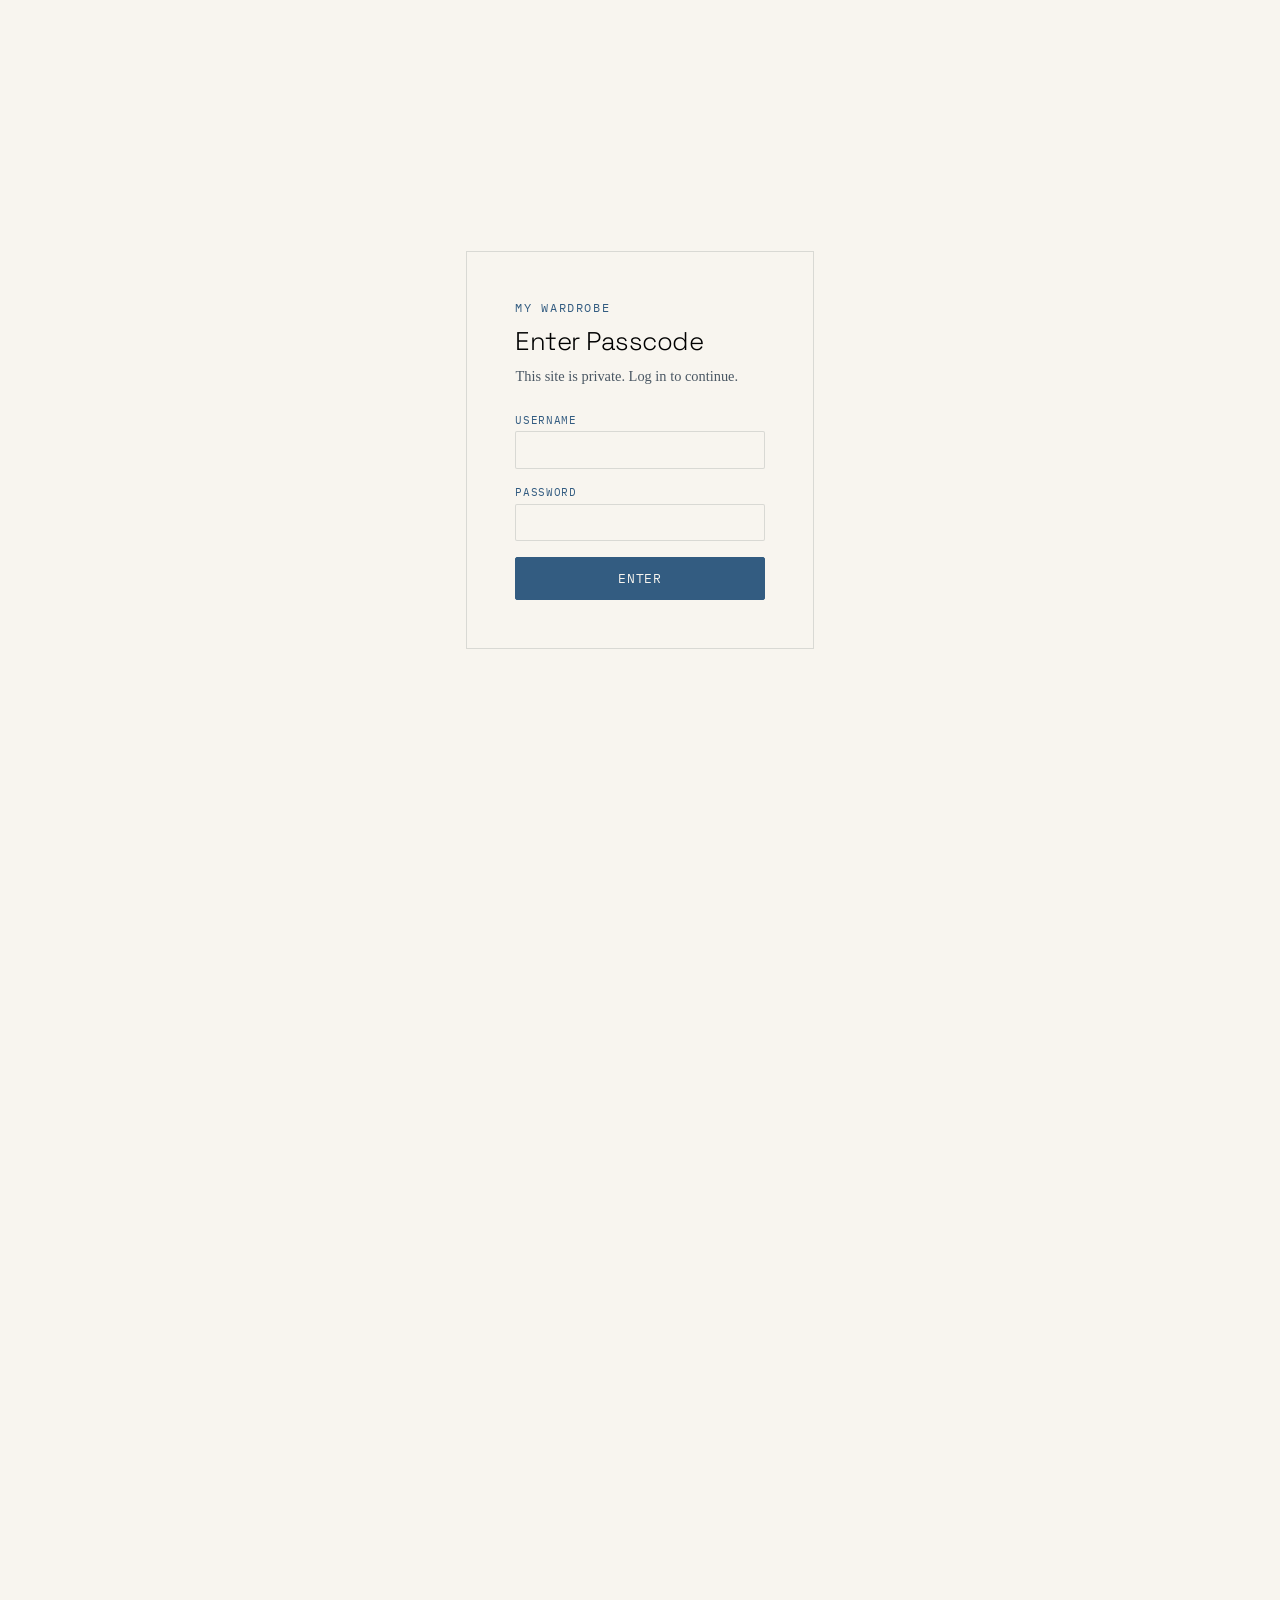
<file: constitution.html>
<!DOCTYPE html>
<html lang="en">
<head>
<meta charset="UTF-8">
<meta name="viewport" content="width=device-width, initial-scale=1.0">
<title>The Constitution, My Wardrobe</title>
<link rel="preconnect" href="https://fonts.googleapis.com">
<link href="https://fonts.googleapis.com/css2?family=Space+Grotesk:wght@300;400;500&family=Inter:wght@300;400;500&family=IBM+Plex+Mono:wght@400;500&display=swap" rel="stylesheet">
<link rel="stylesheet" href="css/style.css?v=2">
</head>
<body>
<script src="js/back4app-client.js?v=2"></script>
<script src="js/site-lock.js?v=2"></script>

<div class="read-progress" id="read-progress"></div>

<header class="site-header">
  <div class="wrap">
    <a href="index.html" class="brand"><span class="mark">IA / 04</span> My Wardrobe</a>
    <button class="nav-toggle" aria-label="Toggle navigation">Menu</button>
    <nav class="site-nav">
      <a href="index.html">Home</a>
      <a href="wardrobe.html">Wardrobe</a>
      <a href="uniforms.html">Uniforms</a>
      <a href="outfits.html">Outfits</a>
      <a href="calendar.html">Calendar</a>
      <a href="constitution.html" aria-current="page">Constitution</a>
      <a href="wishlist.html">Wishlist</a>
      <a href="repairs.html">Repairs</a>
      <a href="statistics.html">Statistics</a>
      <a href="field-notes.html">Field Notes</a>
      <a href="about.html">About</a>
      <a href="closet-admin.html">Admin</a>
    </nav>
  </div>
</header>

<main>
  <section class="tight">
    <div class="wrap">
      <p class="eyebrow" style="text-align:center">Indigo Americana</p>
      <h1 style="text-align:center">The Wardrobe Constitution</h1>
      <p class="lede" style="text-align:center; max-width:620px; margin-left:auto; margin-right:auto">Fourteen articles, each one collapsible. Draw a random tenet for the day, or jump straight to an article from the index.</p>

      <div style="display:flex; justify-content:center; margin:1.4em 0">
        <button class="btn primary" id="draw-tenet-btn">Draw a Tenet</button>
      </div>
      <div id="tenet-card"></div>
    </div>
  </section>

  <section>
    <div class="wrap const-layout">
      <nav class="const-toc" id="const-toc" aria-label="Table of contents"></nav>

      <div class="const-articles" id="const-articles">
        <div class="const-preamble">
          <p>My wardrobe is a collection of garments that support a creative, practical, and intentional life. It values craftsmanship over trends, longevity over novelty, and personal expression over fashion cycles.</p>
          <p>Every piece should have a purpose, age gracefully, and contribute to a wardrobe that feels unmistakably mine.</p>
        </div>
        <!-- articles injected here -->
        <div class="closing">
          <p>I do not build a wardrobe to impress others. I build one to support a life of curiosity, craftsmanship, creativity, and care. My clothing is meant to be worn, repaired, remembered, and enjoyed. Every piece should contribute to a collection that feels authentic, functional, and enduring.</p>
          <p class="motto-final">Own less by choosing better. Wear often. Repair proudly. Buy with intention.</p>
        </div>
      </div>
    </div>
  </section>
</main>

<footer class="site-footer">
  <div class="wrap">
    <span>Ratified in ongoing revision, per Article XIV.</span>
    <span>&larr; <a href="index.html" style="text-decoration:none">Back home</a></span>
  </div>
</footer>

<script src="js/app.js?v=2"></script>
<script>
  const ARTICLES = [
    {
      title: "Purpose",
      tenet: "Every garment should belong to at least one of my six uniforms.",
      html: `<p>My wardrobe should serve these parts of my life:</p>
        <ul><li>Everyday Casual</li><li>Weekend</li><li>Work</li><li>Field</li><li>Party</li><li>Home</li></ul>
        <p>Every garment should belong to at least one of these uniforms.</p>`
    },
    {
      title: "Style Identity",
      tenet: "The goal is not to look fashionable. The goal is to look thoughtful.",
      html: `<p>My style is Indigo Americana. It blends:</p>
        <ul><li>American workwear</li><li>Japanese-inspired simplicity</li><li>Natural fibers</li><li>Craftsmanship</li><li>Museum-quality design</li><li>Functional clothing</li><li>Handmade details</li></ul>
        <p>The goal is not to look fashionable. The goal is to look thoughtful.</p>`
    },
    {
      title: "Materials",
      tenet: "Avoid buying garments that feel disposable. Natural wear is welcome.",
      html: `<p>Whenever possible, choose: Linen, Cotton, Hemp, Wool, Denim, Canvas, Leather.</p>
        <p>Avoid buying garments that feel disposable. Natural wear is welcome.</p>`
    },
    {
      title: "Color",
      tenet: "Color should feel intentional rather than overwhelming.",
      html: `<p><strong>Foundation:</strong> Indigo, Navy, Cream, Brown, Black, Olive</p>
        <p><strong>Accent:</strong> Rust, Mustard, Tomato red, Forest green, Soft dusty pink (when it feels earthy)</p>
        <p>Color should feel intentional rather than overwhelming.</p>`
    },
    {
      title: "Texture",
      tenet: "A simple outfit with rich texture beats a complicated outfit with flat fabrics.",
      html: `<p>Texture is more important than pattern. Prefer garments with woven fabrics, slub linen, corduroy, denim, canvas, chunky knits, and visible stitching.</p>
        <p>A simple outfit with rich texture is better than a complicated outfit with flat fabrics.</p>`
    },
    {
      title: "Silhouette",
      tenet: "Avoid buying clothing that requires discomfort to look good.",
      html: `<p>Prefer relaxed, oversized, straight, wide, barrel leg, comfortable.</p>
        <p>Avoid buying clothing that requires discomfort to look good.</p>`
    },
    {
      title: "Layers",
      tenet: "Layers should become more beautiful through wear.",
      html: `<p>Layers define the wardrobe. Invest in barn jackets, overshirts, cardigans, knit sweaters, sweatshirts.</p>
        <p>Layers should become more beautiful through wear.</p>`
    },
    {
      title: "Clothing Roles",
      tenet: "If a garment has no clear role, it should be reviewed.",
      html: `<p>Every garment should have a job. Possible jobs include Everyday Hero, Supporting Basic, Character Piece, Work Essential, Field Essential, Home Comfort, Seasonal Favorite.</p>
        <p>If a garment has no clear role, it should be reviewed.</p>`
    },
    {
      title: "Buying",
      tenet: "If the answer to most buying questions is no, don't buy it.",
      html: `<p>Before purchasing, ask:</p>
        <ul>
          <li>Can I build at least three outfits with it using what I already own?</li>
          <li>Does it strengthen Indigo Americana?</li>
          <li>Does it replace something, or is it solving a real gap?</li>
          <li>Would I still want this in ten years?</li>
          <li>Does it feel like something I would discover naturally rather than chase because it's trendy?</li>
        </ul>
        <p>If the answer to most of these is "no," don't buy it.</p>`
    },
    {
      title: "Letting Go",
      tenet: "Do not donate because it is old, has visible repairs, or isn't trendy.",
      html: `<p>Donate clothing when another garment performs the same role better, it no longer feels like me, I consistently choose something else instead, or it has had multiple honest opportunities and still isn't worn.</p>
        <p>Do not donate because it is old, has visible repairs, isn't trendy, or someone else says I own too much.</p>`
    },
    {
      title: "Mending",
      tenet: "A repaired garment is not damaged. It is lived in.",
      html: `<p>Repair before replacing. Visible repairs are part of the garment's story.</p>
        <p><strong>Preferred repair colors:</strong> Cream, Indigo, Olive. <strong>Accent repairs:</strong> Rust, Mustard, Red.</p>
        <p>A repaired garment is not damaged. It is lived in.</p>`
    },
    {
      title: "Care",
      tenet: "Clothing should be maintained with the expectation it will last for years.",
      html: `<p>Clothing should be maintained with the expectation that it will last for many years.</p>
        <p>Wash gently. Air dry when practical. Repair early. Store thoughtfully. Condition leather. Resole good shoes.</p>`
    },
    {
      title: "Character",
      tenet: "Some garments exist simply because they bring joy.",
      html: `<p>Not every piece needs to be practical. Some garments exist because they bring joy, a favorite sweater, red Mary Janes, a beloved printed blouse, a meaningful jersey, handmade jewelry.</p>
        <p>These pieces give the wardrobe personality and deserve a place when they continue to be worn with enthusiasm.</p>`
    },
    {
      title: "Evolution",
      tenet: "The goal is not perfection. The goal is coherence.",
      html: `<p>The wardrobe is allowed to change. New pieces should strengthen the collection. Old pieces may leave with gratitude.</p>
        <p>The goal is not perfection. The goal is coherence.</p>`
    }
  ];

  const ROMAN = ["I", "II", "III", "IV", "V", "VI", "VII", "VIII", "IX", "X", "XI", "XII", "XIII", "XIV"];

  const toc = document.getElementById("const-toc");
  const articlesEl = document.getElementById("const-articles");
  const closing = articlesEl.querySelector(".closing");

  ARTICLES.forEach((a, i) => {
    const id = `article-${i + 1}`;

    const tocLink = document.createElement("a");
    tocLink.href = `#${id}`;
    tocLink.innerHTML = `<span class="toc-num">${ROMAN[i]}</span> ${a.title}`;
    toc.appendChild(tocLink);

    const article = document.createElement("article");
    article.className = "const-article";
    article.id = id;
    article.innerHTML = `
      <div class="const-article-head">
        <span class="article-num">Article ${ROMAN[i]}</span>
        <h2 class="article-title">${a.title}</h2>
      </div>
      <div class="const-article-body">
        <p class="const-pullquote">${a.tenet}</p>
        ${a.html}
      </div>
    `;
    articlesEl.insertBefore(article, closing);
  });

  // scroll progress
  const progress = document.getElementById("read-progress");
  window.addEventListener("scroll", () => {
    const h = document.documentElement;
    const pct = (h.scrollTop / (h.scrollHeight - h.clientHeight)) * 100;
    progress.style.width = pct + "%";
  });

  // fade each article in as it scrolls into view, and highlight its toc entry
  const tocLinks = [...toc.querySelectorAll("a")];
  const articleEls = [...articlesEl.querySelectorAll(".const-article")];
  const observer = new IntersectionObserver(
    (entries) => {
      entries.forEach((entry) => {
        if (entry.isIntersecting) {
          entry.target.classList.add("in-view");
          const link = toc.querySelector(`a[href="#${entry.target.id}"]`);
          if (link) {
            tocLinks.forEach((l) => l.classList.remove("active"));
            link.classList.add("active");
          }
        }
      });
    },
    { rootMargin: "-10% 0px -60% 0px", threshold: 0.05 }
  );
  articleEls.forEach((el) => observer.observe(el));

  toc.addEventListener("click", (e) => {
    const a = e.target.closest("a");
    if (!a) return;
    e.preventDefault();
    document.querySelector(a.getAttribute("href"))?.scrollIntoView({ behavior: "smooth", block: "start" });
  });

  // draw a tenet
  const tenetCard = document.getElementById("tenet-card");
  document.getElementById("draw-tenet-btn").addEventListener("click", () => {
    const i = Math.floor(Math.random() * ARTICLES.length);
    const a = ARTICLES[i];
    tenetCard.innerHTML = `
      <div class="specimen-card tenet-reveal" data-tag="Article ${ROMAN[i]}">
        <p style="font-family:var(--font-display); font-size:1.3rem; margin:0">"${a.tenet}"</p>
        <a href="#article-${i + 1}" class="btn quiet" style="margin-top:0.8em" id="tenet-jump">Read Article ${ROMAN[i]} &rarr;</a>
      </div>
    `;
    document.getElementById("tenet-jump").addEventListener("click", (e) => {
      e.preventDefault();
      document.getElementById(`article-${i + 1}`).scrollIntoView({ behavior: "smooth", block: "start" });
    });
  });
</script>
</body>
</html>
</file>
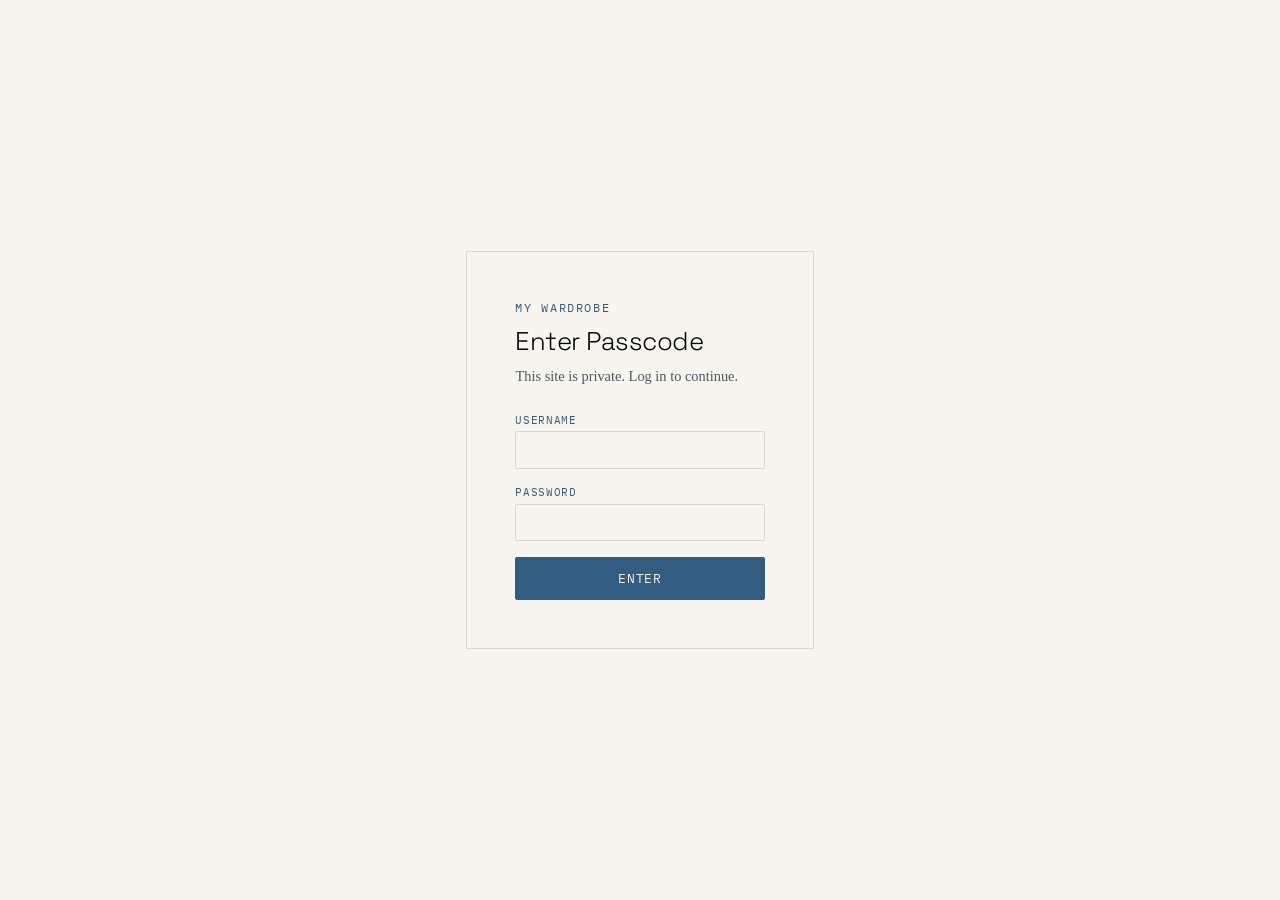
<file: field-notes.html>
<!DOCTYPE html>
<html lang="en">
<head>
<meta charset="UTF-8">
<meta name="viewport" content="width=device-width, initial-scale=1.0">
<title>Field Notes, My Wardrobe</title>
<link rel="preconnect" href="https://fonts.googleapis.com">
<link href="https://fonts.googleapis.com/css2?family=Space+Grotesk:wght@300;400;500&family=Inter:wght@300;400;500&family=IBM+Plex+Mono:wght@400;500&display=swap" rel="stylesheet">
<link rel="stylesheet" href="css/style.css?v=2">
</head>
<body>
<script src="js/back4app-client.js?v=2"></script>
<script src="js/site-lock.js?v=2"></script>

<header class="site-header">
  <div class="wrap">
    <a href="index.html" class="brand"><span class="mark">IA / 08</span> My Wardrobe</a>
    <button class="nav-toggle" aria-label="Toggle navigation">Menu</button>
    <nav class="site-nav">
      <a href="index.html">Home</a>
      <a href="wardrobe.html">Wardrobe</a>
      <a href="uniforms.html">Uniforms</a>
      <a href="outfits.html">Outfits</a>
      <a href="calendar.html">Calendar</a>
      <a href="constitution.html">Constitution</a>
      <a href="wishlist.html">Wishlist</a>
      <a href="repairs.html">Repairs</a>
      <a href="statistics.html">Statistics</a>
      <a href="field-notes.html" aria-current="page">Field Notes</a>
      <a href="about.html">About</a>
      <a href="closet-admin.html">Admin</a>
    </nav>
  </div>
</header>

<main>
  <section class="tight">
    <div class="wrap">
      <p class="eyebrow">Journal</p>
      <h1>Field Notes</h1>
      <p class="lede">Not outfit posts. A running journal of what got worn, patched, and discovered, the story of the wardrobe rather than just its inventory.</p>

      <div class="field-note-texture" style="margin-top:var(--space-4); padding:var(--space-3) 0" id="notes"></div>
    </div>
  </section>
</main>

<footer class="site-footer">
  <div class="wrap">
    <span>Over the years, this page becomes the story of the wardrobe.</span>
    <span>&larr; <a href="index.html" style="text-decoration:none">Back home</a></span>
  </div>
</footer>

<script src="js/data.js?v=2"></script>
<script src="js/wardrobe-loader.js?v=2"></script>
<script src="js/app.js?v=2"></script>
<script>
  const notes = document.getElementById("notes");
  notes.innerHTML = `<div class="empty-state">Loading…</div>`;

  siteDataReady.then(() => {
    if (!FIELD_NOTES.length) {
      notes.innerHTML = `<div class="empty-state">No entries yet, add the first one in Closet Admin.</div>`;
      return;
    }
    const sorted = [...FIELD_NOTES].sort((a, b) => new Date(b.date) - new Date(a.date));
    notes.innerHTML = sorted
      .map(
        (n) => `
        <div class="note-entry">
          <div class="note-date">${formatDate(n.date)}</div>
          <div class="note-body">${n.body}</div>
          <div class="note-tags tag-row">${n.tags.map((t) => `<span class="tag">${t}</span>`).join("")}</div>
        </div>`
      )
      .join("");
  });
</script>
</body>
</html>
</file>
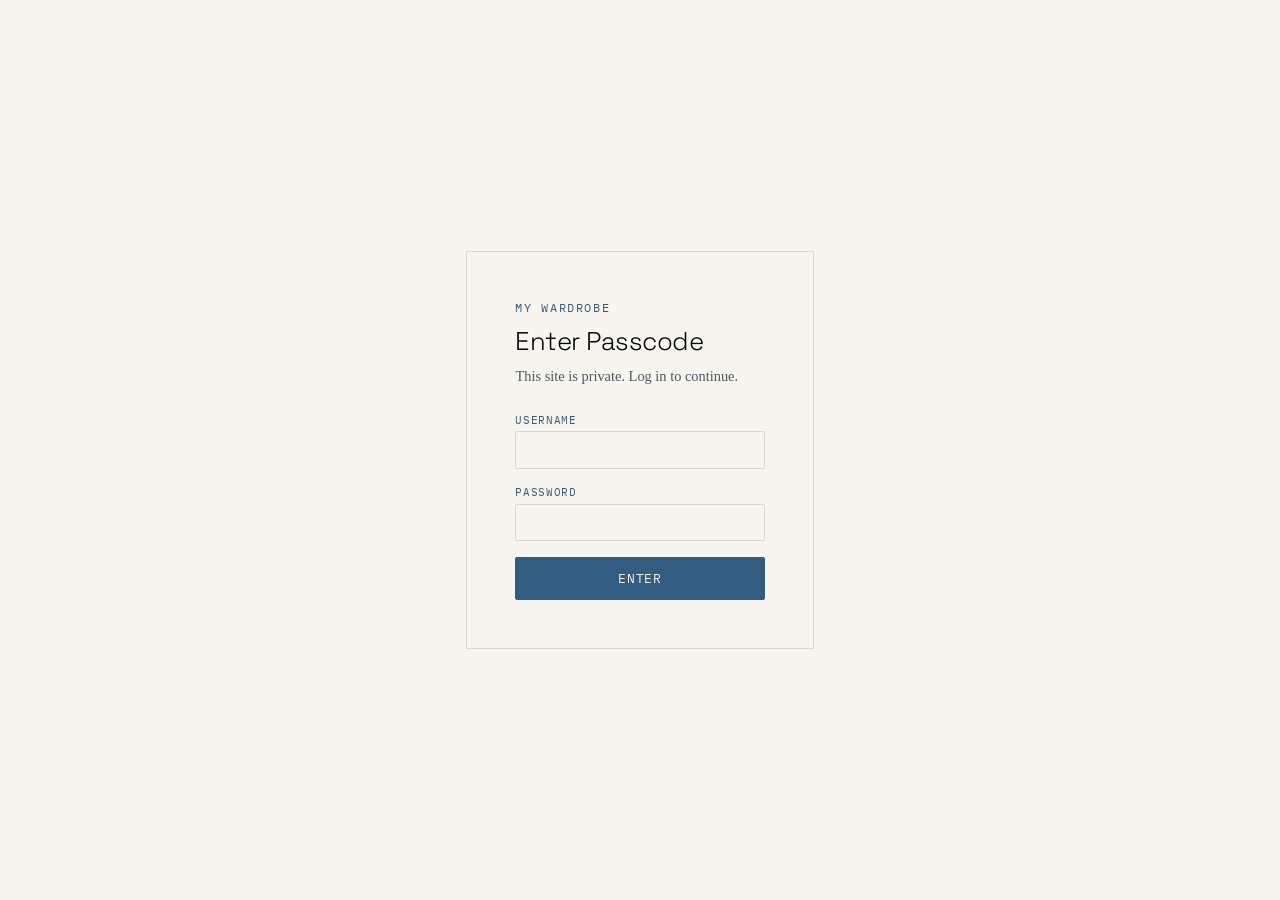
<file: item.html>
<!DOCTYPE html>
<html lang="en">
<head>
<meta charset="UTF-8">
<meta name="viewport" content="width=device-width, initial-scale=1.0">
<title>Garment, My Wardrobe</title>
<link rel="preconnect" href="https://fonts.googleapis.com">
<link href="https://fonts.googleapis.com/css2?family=Space+Grotesk:wght@300;400;500&family=Inter:wght@300;400;500&family=IBM+Plex+Mono:wght@400;500&display=swap" rel="stylesheet">
<link rel="stylesheet" href="css/style.css?v=2">
</head>
<body>
<script src="js/back4app-client.js?v=2"></script>
<script src="js/site-lock.js?v=2"></script>

<header class="site-header">
  <div class="wrap">
    <a href="index.html" class="brand"><span class="mark">IA / 02</span> My Wardrobe</a>
    <button class="nav-toggle" aria-label="Toggle navigation">Menu</button>
    <nav class="site-nav">
      <a href="index.html">Home</a>
      <a href="wardrobe.html" aria-current="page">Wardrobe</a>
      <a href="uniforms.html">Uniforms</a>
      <a href="outfits.html">Outfits</a>
      <a href="calendar.html">Calendar</a>
      <a href="constitution.html">Constitution</a>
      <a href="wishlist.html">Wishlist</a>
      <a href="repairs.html">Repairs</a>
      <a href="statistics.html">Statistics</a>
      <a href="field-notes.html">Field Notes</a>
      <a href="about.html">About</a>
      <a href="closet-admin.html">Admin</a>
    </nav>
  </div>
</header>

<main>
  <section class="tight">
    <div class="wrap" id="content">
      <!-- populated by JS -->
    </div>
  </section>
</main>

<footer class="site-footer">
  <div class="wrap">
    <span>Article XI: A repaired garment is not damaged. It is lived in.</span>
    <span>&larr; <a href="wardrobe.html" style="text-decoration:none">Back to Wardrobe</a></span>
  </div>
</footer>

<script src="js/data.js?v=2"></script>
<script src="js/wardrobe-loader.js?v=2"></script>
<script src="js/app.js?v=2"></script>
<script>
  const params = new URLSearchParams(window.location.search);
  const content = document.getElementById("content");
  content.innerHTML = `<div class="empty-state">Loading…</div>`;

  wardrobeReady.then(() => {
    const g = byId(params.get("id"));

    if (!g) {
      content.innerHTML = `<div class="empty-state">Garment not found. <a href="wardrobe.html">Return to the wardrobe.</a></div>`;
      return;
    }

    document.title = `${g.name}, My Wardrobe`;

    const repairHistory = REPAIRS.filter((r) => r.garmentId === g.id);
    const repairRows = repairHistory.length
      ? repairHistory.map((r) => `${formatDate(r.date)}, ${r.method}`).join("<br>")
      : "No repairs yet.";

    // three suggested outfits: pair this garment with random compatible pieces
    function suggestOutfit() {
      const isTop = g.category === "top";
      const isBottom = g.category === "bottom";
      const top = isTop ? g : pickRandom(WARDROBE.filter((x) => x.category === "top"));
      const bottom = isBottom ? g : pickRandom(WARDROBE.filter((x) => x.category === "bottom"));
      const shoe = g.category === "shoe" ? g : pickRandom(WARDROBE.filter((x) => x.category === "shoe"));
      return [top, bottom, shoe].filter(Boolean).map((x) => x.name).join(" + ");
    }
    const suggestions = [suggestOutfit(), suggestOutfit(), suggestOutfit()];

    const photoMarkup = g.photo
      ? `<img src="${g.photo.url}" alt="${g.name}" style="width:100%; border-radius:4px; border:1px solid var(--line); object-fit:cover;">`
      : `<div class="detail-photo" style="background:${g.swatch}22; color:${g.swatch}">&#9679;</div>`;

    content.innerHTML = `
      <p class="eyebrow">${g.category} &middot; ${g.role}</p>
      <h1>${g.name}</h1>

      <div class="detail-grid" style="margin-top:var(--space-3)">
        <div>
          ${photoMarkup}
          <div class="tag-row" style="margin-top:1em">${g.tags.map((t) => `<span class="tag">${t}</span>`).join("")}</div>
        </div>
        <div>
          <table class="spec-table">
            <tr><td>Brand</td><td>${g.brand}</td></tr>
            <tr><td>Color</td><td>${g.color}</td></tr>
            <tr><td>Material</td><td>${g.material}</td></tr>
            <tr><td>Size</td><td>${g.size}</td></tr>
            <tr><td>Date Acquired</td><td>${formatDate(g.dateAcquired)}</td></tr>
            <tr><td>Where Purchased</td><td>${g.wherePurchased}</td></tr>
            <tr><td>Cost</td><td>$${g.cost} <span style="color:var(--ink-soft)">(${costPerWear(g)} per wear)</span></td></tr>
            <tr><td>Made In</td><td>${g.madeIn}</td></tr>
            <tr><td>Love Rating</td><td class="love-rating">${loveStars(g.loveRating)}</td></tr>
            <tr><td>Times Worn</td><td>${g.timesWorn}</td></tr>
            <tr><td>Last Worn</td><td>${g.lastWorn || "Not logged yet"}</td></tr>
            <tr><td>Uniform Categories</td><td>${g.uniforms.join(", ")}</td></tr>
            <tr><td>Season</td><td>${g.season.join(", ")}</td></tr>
            <tr><td>Care</td><td>${[g.care?.wash, g.care?.dry].filter(Boolean).join(" · ")}</td></tr>
            <tr><td>Repair History</td><td>${repairRows}</td></tr>
            <tr><td>Visible Mending Ideas</td><td>${g.mendingIdeas}</td></tr>
            <tr><td>Notes</td><td>${g.notes}</td></tr>
          </table>
        </div>
      </div>

      <div class="specimen-card" data-tag="Suggested Outfits" style="margin-top:var(--space-4)">
        <ul style="margin:0.4em 0 0; padding-left:1.2em">
          ${suggestions.map((s) => `<li>${s}</li>`).join("")}
        </ul>
      </div>
    `;
  });
</script>
</body>
</html>
</file>
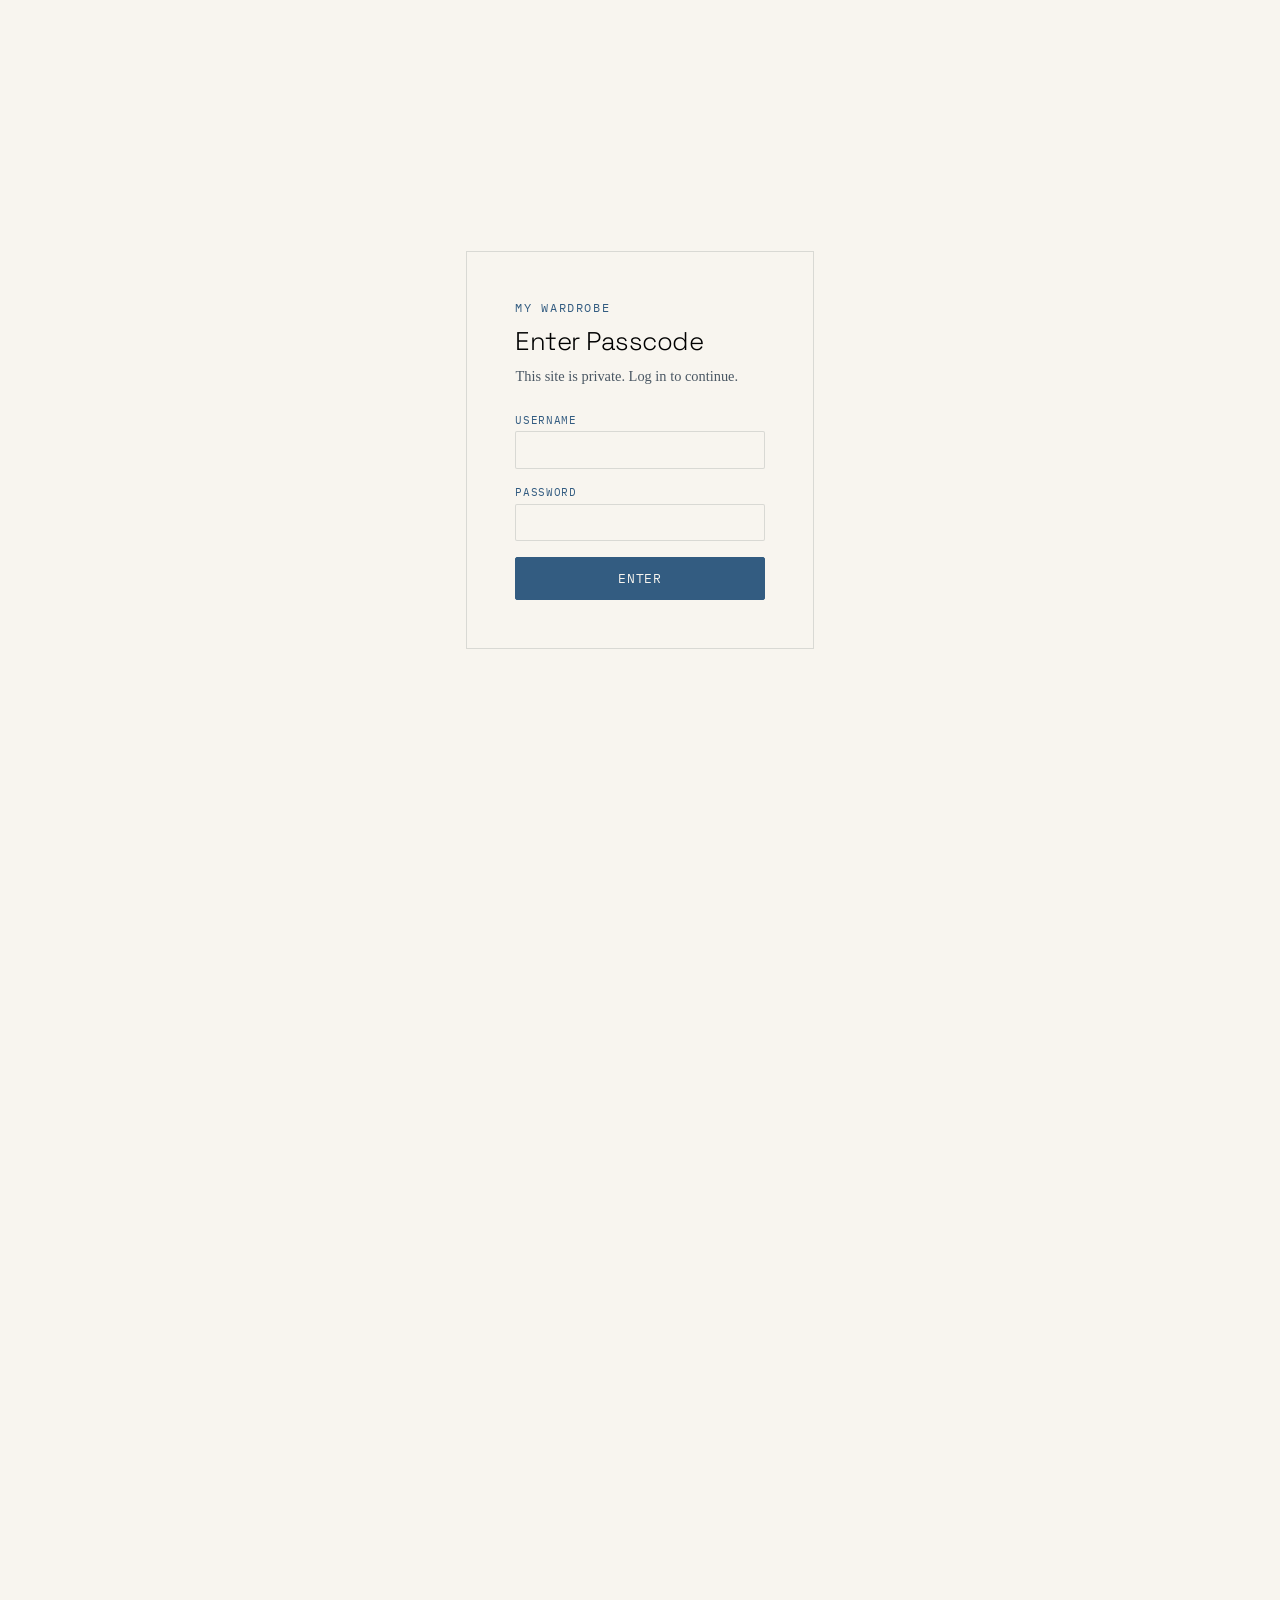
<file: outfits.html>
<!DOCTYPE html>
<html lang="en">
<head>
<meta charset="UTF-8">
<meta name="viewport" content="width=device-width, initial-scale=1.0">
<title>Outfits, My Wardrobe</title>
<link rel="preconnect" href="https://fonts.googleapis.com">
<link href="https://fonts.googleapis.com/css2?family=Space+Grotesk:wght@300;400;500&family=Inter:wght@300;400;500&family=IBM+Plex+Mono:wght@400;500&display=swap" rel="stylesheet">
<link rel="stylesheet" href="css/style.css?v=2">
</head>
<body>
<script src="js/back4app-client.js?v=2"></script>
<script src="js/site-lock.js?v=2"></script>

<header class="site-header">
  <div class="wrap">
    <a href="index.html" class="brand"><span class="mark">IA / 10</span> My Wardrobe</a>
    <button class="nav-toggle" aria-label="Toggle navigation">Menu</button>
    <nav class="site-nav">
      <a href="index.html">Home</a>
      <a href="wardrobe.html">Wardrobe</a>
      <a href="uniforms.html">Uniforms</a>
      <a href="outfits.html" aria-current="page">Outfits</a>
      <a href="calendar.html">Calendar</a>
      <a href="constitution.html">Constitution</a>
      <a href="wishlist.html">Wishlist</a>
      <a href="repairs.html">Repairs</a>
      <a href="statistics.html">Statistics</a>
      <a href="field-notes.html">Field Notes</a>
      <a href="about.html">About</a>
      <a href="closet-admin.html">Admin</a>
    </nav>
  </div>
</header>

<main>
  <section class="tight">
    <div class="wrap">
      <p class="eyebrow">Field Notebook, Page 1</p>
      <h1>Outfits</h1>
      <p class="lede">A random generator for today's inspiration, and a running record of the combinations that actually worked.</p>

      <div class="section-head" style="margin-top:var(--space-3)">
        <div>
          <h2 style="font-size:1.2rem">Today's Inspiration</h2>
        </div>
        <button class="btn quiet" id="randomize-btn">&#8635; Randomize</button>
      </div>

      <div class="specimen-card" data-tag="Outfit Specimen">
        <div class="outfit-slots" id="outfit-display"></div>
        <div style="margin-top:1.2em; display:flex; gap:0.6em; align-items:center; flex-wrap:wrap">
          <button class="btn primary" id="love-btn">Love This Outfit</button>
          <span id="love-status" style="font-family:var(--font-mono); font-size:0.75rem; color:var(--ink-soft)"></span>
        </div>
      </div>
    </div>
  </section>

  <section>
    <div class="wrap">
      <div class="section-head">
        <div>
          <p class="eyebrow">Article XII, Repetition</p>
          <h2>Loved &amp; Tested Outfits</h2>
        </div>
        <button class="btn quiet" id="build-scratch-btn">+ Build an Outfit From Scratch</button>
      </div>
      <p class="lede" style="font-size:0.92rem">Combinations already worn and worth repeating. Not aspirational, proven.</p>

      <div id="outfit-form-slot"></div>

      <div class="uniform-grid" id="loved-grid" style="margin-top:1.4em"></div>
    </div>
  </section>
</main>

<footer class="site-footer">
  <div class="wrap">
    <span>A good outfit is worth repeating, not just admiring once.</span>
    <span>&larr; <a href="index.html" style="text-decoration:none">Back home</a></span>
  </div>
</footer>

<script src="js/data.js?v=2"></script>
<script src="js/wardrobe-loader.js?v=2"></script>
<script src="js/app.js?v=2"></script>
<script>
  const display = document.getElementById("outfit-display");
  const lovedGrid = document.getElementById("loved-grid");
  const loveStatus = document.getElementById("love-status");
  display.innerHTML = `<div class="empty-state">Loading your wardrobe…</div>`;
  lovedGrid.innerHTML = `<div class="empty-state">Loading…</div>`;

  let currentOutfit = null;

  const SLOTS = [
    { key: "top", label: "Top", category: "top" },
    { key: "outer", label: "Outerwear", category: "outer" },
    { key: "bottom", label: "Bottom", category: "bottom" },
    { key: "dress", label: "Dress (instead of top/bottom)", category: "dress" },
    { key: "shoe", label: "Shoes", category: "shoe" },
    { key: "jewelry", label: "Jewelry", category: "jewelry" },
    { key: "hat", label: "Hat", category: "hat" },
    { key: "bag", label: "Bag", category: "bag" }
  ];
  const ACCESSORY_CLUSTER = { key: "accessory", label: "Additional Accessories (pick any that apply, e.g. hairpins, bandana)", category: "accessory" };

  function refresh() {
    currentOutfit = generateOutfit();
    renderOutfit(display, currentOutfit);
    loveStatus.textContent = "";
  }

  function slotOptionsMarkup(category, preselectedIds) {
    const items = WARDROBE.filter((g) => g.category === category);
    const selectedId = preselectedIds ? preselectedIds.find((id) => { const g = byId(id); return g && g.category === category; }) : null;
    if (!items.length) return `<option value="">None available in this category</option>`;
    return (
      `<option value="">None</option>` +
      items.map((g) => `<option value="${g.id}"${g.id === selectedId ? " selected" : ""}>${g.name}</option>`).join("")
    );
  }

  // opens the shared build/edit form.
  // existingOutfit: an Outfit record to edit, or null to create a new one
  // prefillGarmentIds: garment ids to preselect when creating fresh from the randomizer
  function accessoryClusterMarkup(preselected) {
    const items = WARDROBE.filter((g) => g.category === ACCESSORY_CLUSTER.category);
    if (!items.length) return `<p class="lede" style="font-size:0.82rem">No additional accessories cataloged yet.</p>`;
    return items
      .map((g) => `<label><input type="checkbox" name="of-accessory-cluster" value="${g.id}"${preselected.includes(g.id) ? " checked" : ""}> ${g.name}</label>`)
      .join("");
  }

  function openOutfitForm(existingOutfit, prefillGarmentIds) {
    const slot = document.getElementById("outfit-form-slot");
    const preselected = existingOutfit ? existingOutfit.garmentIds : (prefillGarmentIds || []);

    const slotFields = SLOTS.map(
      (s) => `
        <div class="field-group">
          <label for="of-slot-${s.key}">${s.label}</label>
          <select id="of-slot-${s.key}">${slotOptionsMarkup(s.category, preselected)}</select>
        </div>
      `
    ).join("");

    slot.innerHTML = `
      <div class="edit-panel">
        <h3>${existingOutfit ? "Edit Outfit" : "Build an Outfit"}</h3>
        <div class="field-row">
          <div class="field-group"><label for="of-name">Name</label><input type="text" id="of-name" value="${existingOutfit ? escHtmlOF(existingOutfit.name) : ""}" placeholder="Rainy commute"></div>
          <div class="field-group"><label for="of-occasion">Occasion</label><input type="text" id="of-occasion" value="${existingOutfit ? escHtmlOF(existingOutfit.occasion) : ""}" placeholder="work, weekend, travel"></div>
        </div>
        <p class="lede" style="font-size:0.85rem; margin-bottom:0.6em">Pick a piece for each slot that applies. Leave any as "None" if it doesn't fit.</p>
        <div class="field-row">${slotFields}</div>
        <div class="field-group">
          <label>${ACCESSORY_CLUSTER.label}</label>
          <div class="checkbox-set">${accessoryClusterMarkup(preselected)}</div>
        </div>
        <div class="field-group"><label for="of-notes">Notes</label><textarea id="of-notes" placeholder="why it works, when to reach for it">${existingOutfit ? escHtmlOF(existingOutfit.notes) : ""}</textarea></div>
        <div style="display:flex; gap:0.6em">
          <button type="button" class="btn primary" id="of-save">${existingOutfit ? "Save Changes" : "Save Outfit"}</button>
          <button type="button" class="btn quiet" id="of-cancel">Cancel</button>
        </div>
      </div>
    `;
    slot.scrollIntoView({ behavior: "smooth", block: "center" });

    document.getElementById("of-cancel").addEventListener("click", () => { slot.innerHTML = ""; });
    document.getElementById("of-save").addEventListener("click", () => saveOutfitForm(existingOutfit));
  }

  function escHtmlOF(value) {
    const replacements = { "&": "&amp;", "<": "&lt;", ">": "&gt;", '"': "&quot;", "'": "&#39;" };
    return String(value == null ? "" : value).replace(/[&<>"']/g, (c) => replacements[c]);
  }

  async function saveOutfitForm(existingOutfit) {
    const name = document.getElementById("of-name").value.trim();
    const occasion = document.getElementById("of-occasion").value.trim();
    const notes = document.getElementById("of-notes").value.trim();
    const garmentIds = SLOTS.map((s) => document.getElementById(`of-slot-${s.key}`).value).filter(Boolean);
    const clusterIds = Array.from(document.querySelectorAll('input[name="of-accessory-cluster"]:checked')).map((el) => el.value);
    garmentIds.push(...clusterIds);

    if (!garmentIds.length) { alert("pick at least one piece"); return; }

    const saveBtn = document.getElementById("of-save");
    saveBtn.disabled = true;
    saveBtn.textContent = "saving…";

    const fallbackName = garmentIds.map((id) => byId(id)?.name).filter(Boolean).slice(0, 2).join(" + ");
    const fields = { name: name || fallbackName || "Untitled Outfit", occasion, notes, garmentIds };

    try {
      if (existingOutfit) {
        await updateOutfit(existingOutfit.id, fields);
        Object.assign(existingOutfit, fields);
      } else {
        const created = await createOutfit(Object.assign({ loveRating: 5 }, fields));
        OUTFITS.push(Object.assign({ id: created.objectId, loveRating: 5 }, fields));
      }
      document.getElementById("outfit-form-slot").innerHTML = "";
      renderLoved();
    } catch (error) {
      alert("could not save: " + error.message);
      saveBtn.disabled = false;
      saveBtn.textContent = existingOutfit ? "Save Changes" : "Save Outfit";
    }
  }

  async function deleteOutfitCard(outfit) {
    if (!window.confirm(`Remove "${outfit.name || "this outfit"}" from your loved outfits?`)) return;
    try {
      await deleteOutfit(outfit.id);
      OUTFITS = OUTFITS.filter((o) => o.id !== outfit.id);
      renderLoved();
    } catch (error) {
      alert("could not delete: " + error.message);
    }
  }

  function renderLoved() {
    if (!OUTFITS.length) {
      lovedGrid.innerHTML = `<div class="empty-state">No loved outfits saved yet, generate one above and click "Love This Outfit", or build one from scratch.</div>`;
      return;
    }
    lovedGrid.innerHTML = "";
    [...OUTFITS].reverse().forEach((o) => {
      const garments = o.garmentIds.map(byId).filter(Boolean);
      const card = document.createElement("div");
      card.className = "uniform-card";
      card.innerHTML = `
        <h3>${o.name || "Untitled Outfit"}</h3>
        <p style="font-size:0.85rem; color:var(--ink-soft)">${o.occasion || ""}</p>
        <div class="tag-row" style="margin:0.6em 0">
          ${garments.map((g) => `<a class="tag" href="item.html?id=${g.id}">${g.name}</a>`).join("")}
        </div>
        <p style="font-size:0.85rem">${o.notes || ""}</p>
        <div style="display:flex; gap:0.5em; margin-top:0.8em">
          <button type="button" class="btn quiet of-edit-btn" style="font-size:0.7rem; padding:0.3em 0.7em">Edit</button>
          <button type="button" class="btn quiet of-delete-btn" style="font-size:0.7rem; padding:0.3em 0.7em; color:var(--rust)">Delete</button>
        </div>
      `;
      card.querySelector(".of-edit-btn").addEventListener("click", () => openOutfitForm(o));
      card.querySelector(".of-delete-btn").addEventListener("click", () => deleteOutfitCard(o));
      lovedGrid.appendChild(card);
    });
  }

  siteDataReady.then(() => {
    refresh();
    renderLoved();
    document.getElementById("randomize-btn").addEventListener("click", refresh);
    document.getElementById("build-scratch-btn").addEventListener("click", () => openOutfitForm(null));

    document.getElementById("love-btn").addEventListener("click", () => {
      if (!currentOutfit) return;
      const singles = ["top", "outer", "bottom", "dress", "shoe", "jewelry", "hat", "bag"]
        .map((key) => currentOutfit[key])
        .filter(Boolean);
      const garmentIds = [...singles, ...(currentOutfit.extras || [])].map((g) => g.id);
      if (!garmentIds.length) return;
      openOutfitForm(null, garmentIds);
    });
  });
</script>
</body>
</html>
</file>
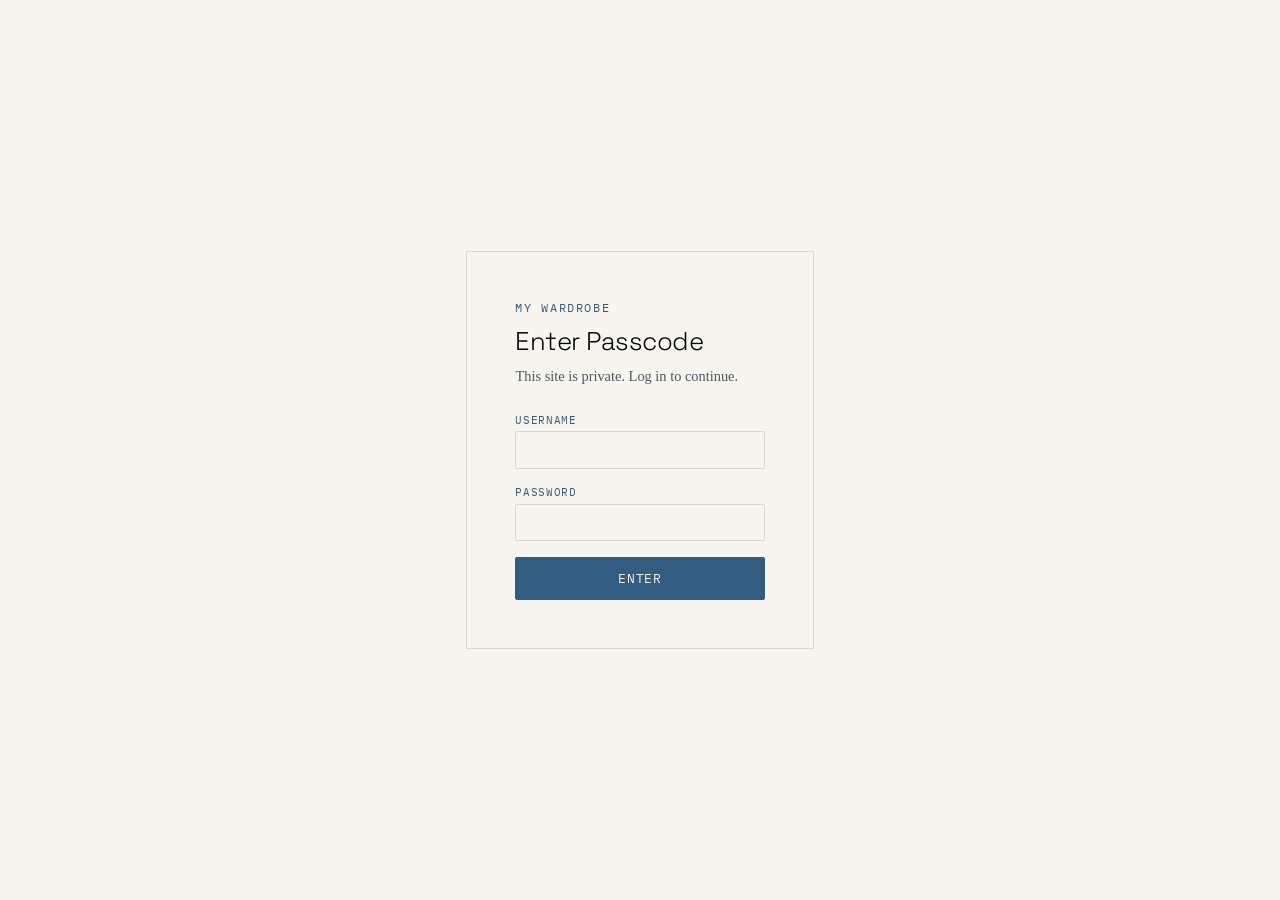
<file: repairs.html>
<!DOCTYPE html>
<html lang="en">
<head>
<meta charset="UTF-8">
<meta name="viewport" content="width=device-width, initial-scale=1.0">
<title>Repairs, My Wardrobe</title>
<link rel="preconnect" href="https://fonts.googleapis.com">
<link href="https://fonts.googleapis.com/css2?family=Space+Grotesk:wght@300;400;500&family=Inter:wght@300;400;500&family=IBM+Plex+Mono:wght@400;500&display=swap" rel="stylesheet">
<link rel="stylesheet" href="css/style.css?v=2">
</head>
<body>
<script src="js/back4app-client.js?v=2"></script>
<script src="js/site-lock.js?v=2"></script>

<header class="site-header">
  <div class="wrap">
    <a href="index.html" class="brand"><span class="mark">IA / 05</span> My Wardrobe</a>
    <button class="nav-toggle" aria-label="Toggle navigation">Menu</button>
    <nav class="site-nav">
      <a href="index.html">Home</a>
      <a href="wardrobe.html">Wardrobe</a>
      <a href="uniforms.html">Uniforms</a>
      <a href="outfits.html">Outfits</a>
      <a href="calendar.html">Calendar</a>
      <a href="constitution.html">Constitution</a>
      <a href="wishlist.html">Wishlist</a>
      <a href="repairs.html" aria-current="page">Repairs</a>
      <a href="statistics.html">Statistics</a>
      <a href="field-notes.html">Field Notes</a>
      <a href="about.html">About</a>
      <a href="closet-admin.html">Admin</a>
    </nav>
  </div>
</header>

<main>
  <section class="tight">
    <div class="wrap">
      <p class="eyebrow">Article XI, Mending</p>
      <h1>Repairs</h1>
      <p class="lede">A repaired garment is not damaged. It is lived in.</p>

      <div class="timeline" style="margin-top:var(--space-4)" id="timeline"></div>
    </div>
  </section>
</main>

<footer class="site-footer">
  <div class="wrap">
    <span>Repair before replacing.</span>
    <span>&larr; <a href="index.html" style="text-decoration:none">Back home</a></span>
  </div>
</footer>

<script src="js/data.js?v=2"></script>
<script src="js/wardrobe-loader.js?v=2"></script>
<script src="js/app.js?v=2"></script>
<script>
  const timeline = document.getElementById("timeline");
  timeline.innerHTML = `<div class="empty-state">Loading…</div>`;

  wardrobeReady.then(() => {
    const sorted = [...REPAIRS].sort((a, b) => new Date(b.date) - new Date(a.date));

    timeline.innerHTML = "";
    sorted.forEach((r) => {
      const g = byId(r.garmentId);
      const entry = document.createElement("div");
      entry.className = "repair-entry";
      entry.innerHTML = `
        <div class="repair-date">${formatDate(r.date)}</div>
        <h3 style="margin-top:0.3em">${g ? g.name : "Unknown garment"}</h3>
        <div class="repair-photos">
          <div>Before Photo</div>
          <div>After Photo</div>
        </div>
        <p class="repair-meta">
          Method: ${r.method}<br>
          Thread color: ${r.thread}<br>
          Patch material: ${r.patchMaterial}
        </p>
        <p>${r.notes}</p>
        ${g ? `<a class="btn quiet" href="item.html?id=${g.id}">View garment &rarr;</a>` : ""}
      `;
      timeline.appendChild(entry);
    });

    if (!sorted.length) {
      timeline.innerHTML = `<div class="empty-state">No repairs logged yet.</div>`;
    }
  });
</script>
</body>
</html>
</file>
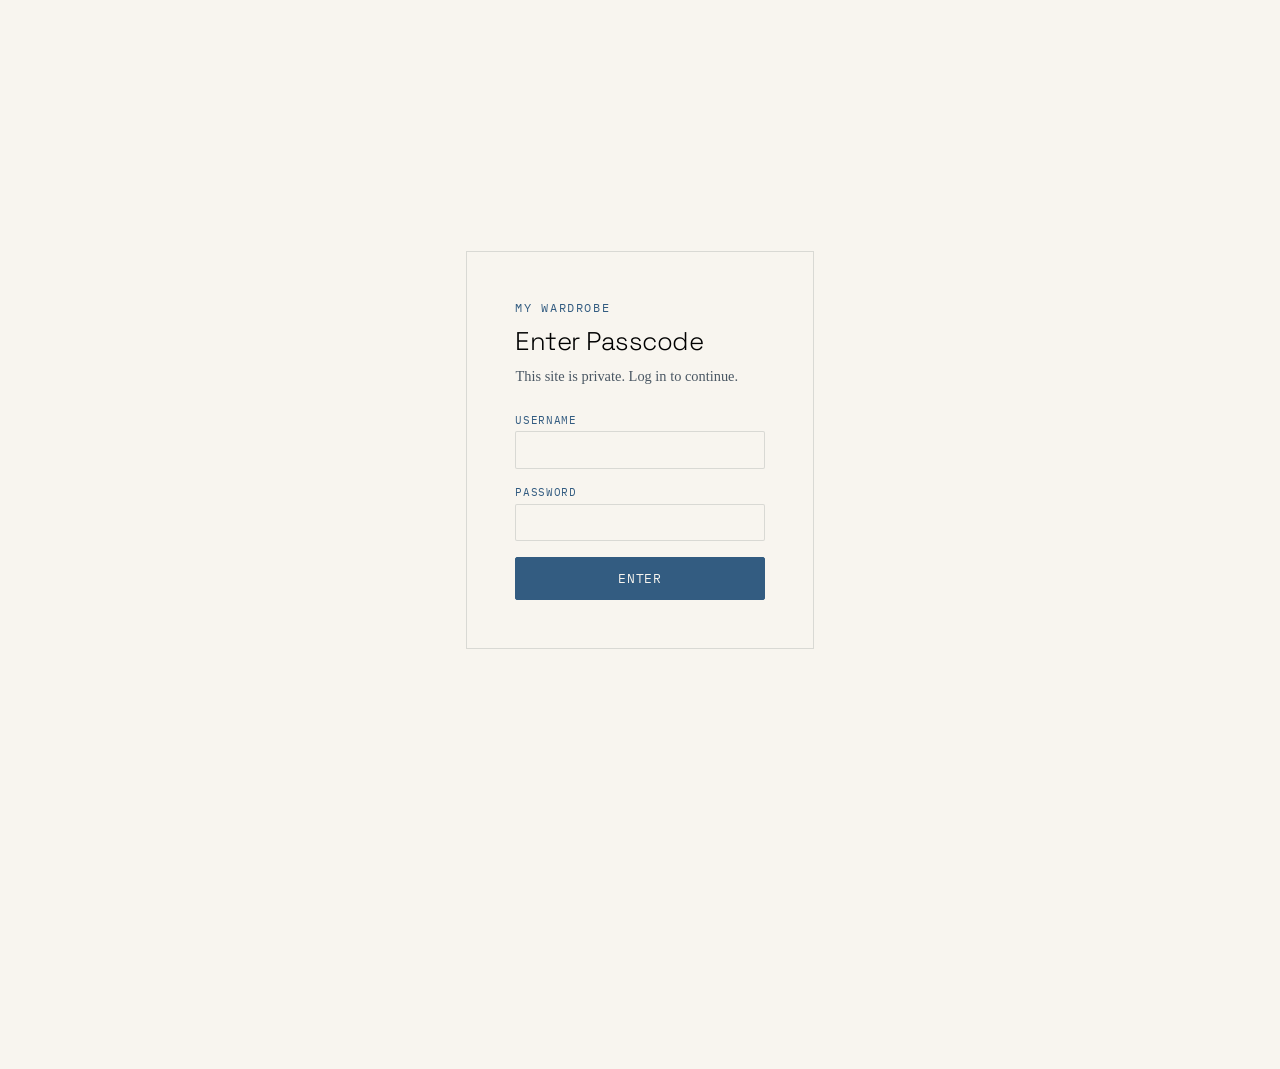
<file: statistics.html>
<!DOCTYPE html>
<html lang="en">
<head>
<meta charset="UTF-8">
<meta name="viewport" content="width=device-width, initial-scale=1.0">
<title>Statistics, My Wardrobe</title>
<link rel="preconnect" href="https://fonts.googleapis.com">
<link href="https://fonts.googleapis.com/css2?family=Space+Grotesk:wght@300;400;500&family=Inter:wght@300;400;500&family=IBM+Plex+Mono:wght@400;500&display=swap" rel="stylesheet">
<link rel="stylesheet" href="css/style.css?v=2">
</head>
<body>
<script src="js/back4app-client.js?v=2"></script>
<script src="js/site-lock.js?v=2"></script>

<header class="site-header">
  <div class="wrap">
    <a href="index.html" class="brand"><span class="mark">IA / 07</span> My Wardrobe</a>
    <button class="nav-toggle" aria-label="Toggle navigation">Menu</button>
    <nav class="site-nav">
      <a href="index.html">Home</a>
      <a href="wardrobe.html">Wardrobe</a>
      <a href="uniforms.html">Uniforms</a>
      <a href="outfits.html">Outfits</a>
      <a href="calendar.html">Calendar</a>
      <a href="constitution.html">Constitution</a>
      <a href="wishlist.html">Wishlist</a>
      <a href="repairs.html">Repairs</a>
      <a href="statistics.html" aria-current="page">Statistics</a>
      <a href="field-notes.html">Field Notes</a>
      <a href="about.html">About</a>
      <a href="closet-admin.html">Admin</a>
    </nav>
  </div>
</header>

<main>
  <section class="tight">
    <div class="wrap">
      <p class="eyebrow">Field Data</p>
      <h1>Statistics</h1>
      <p class="lede">Curiosities, not KPIs, a look at what the collection is actually made of.</p>

      <div class="stat-grid" style="margin-top:var(--space-4)" id="headline-stats"></div>

      <div class="divider"></div>

      <div class="uniform-grid">
        <div class="uniform-card">
          <h3>Most Worn Colors</h3>
          <div id="bar-colors"></div>
        </div>
        <div class="uniform-card">
          <h3>Fiber Composition</h3>
          <div id="bar-materials"></div>
        </div>
        <div class="uniform-card">
          <h3>Uniform Distribution</h3>
          <div id="bar-uniforms"></div>
        </div>
        <div class="uniform-card">
          <h3>Season Distribution</h3>
          <div id="bar-seasons"></div>
        </div>
      </div>

      <div class="divider"></div>

      <div class="uniform-grid">
        <div class="uniform-card">
          <h3>Most Worn Garments</h3>
          <dl class="kv-list" id="most-worn"></dl>
        </div>
        <div class="uniform-card">
          <h3>Best Cost Per Wear</h3>
          <dl class="kv-list" id="best-cpw"></dl>
        </div>
        <div class="uniform-card">
          <h3>Wardrobe Palette</h3>
          <div id="palette" style="display:flex; flex-wrap:wrap; gap:0.5em; margin-top:0.6em"></div>
        </div>
      </div>
    </div>
  </section>
</main>

<footer class="site-footer">
  <div class="wrap">
    <span>Interesting rather than productivity-focused.</span>
    <span>&larr; <a href="index.html" style="text-decoration:none">Back home</a></span>
  </div>
</footer>

<script src="js/data.js?v=2"></script>
<script src="js/wardrobe-loader.js?v=2"></script>
<script src="js/app.js?v=2"></script>
<script>
  const NATURAL_KEYWORDS = ["linen", "cotton", "wool", "leather", "canvas", "denim", "hemp", "ceramic"];

  function isNatural(material) {
    return NATURAL_KEYWORDS.some((k) => (material || "").toLowerCase().includes(k));
  }

  function tally(items, keyFn) {
    const counts = {};
    items.forEach((item) => {
      const keys = keyFn(item);
      (Array.isArray(keys) ? keys : [keys]).forEach((k) => {
        if (!k) return;
        counts[k] = (counts[k] || 0) + 1;
      });
    });
    return Object.entries(counts).sort((a, b) => b[1] - a[1]);
  }

  function renderBars(container, data, max) {
    if (!data.length) {
      container.innerHTML = `<div class="empty-state">No data yet.</div>`;
      return;
    }
    container.innerHTML = data
      .map(
        ([label, count]) => `
        <div class="bar-row">
          <span class="bar-label">${label}</span>
          <div class="bar-track"><div class="bar-fill" style="width:${(count / max) * 100}%"></div></div>
          <span class="bar-value">${count}</span>
        </div>`
      )
      .join("");
  }

  document.getElementById("headline-stats").innerHTML = `<div class="empty-state">Loading…</div>`;

  wardrobeReady.then(() => {
    if (!WARDROBE.length) {
      document.getElementById("headline-stats").innerHTML = `<div class="empty-state">No garments yet, add some in Closet Admin.</div>`;
      return;
    }

    // headline stats
    const naturalCount = WARDROBE.filter((g) => isNatural(g.material)).length;
    const naturalPct = Math.round((naturalCount / WARDROBE.length) * 100);
    const repairedCount = WARDROBE.filter((g) => g.repaired).length;
    const mendsCount = REPAIRS.length;
    const datedGarments = WARDROBE.filter((g) => g.dateAcquired);
    const avgAgeYears = datedGarments.length
      ? datedGarments.reduce((sum, g) => sum + (new Date() - new Date(g.dateAcquired)) / (365.25 * 24 * 3600 * 1000), 0) / datedGarments.length
      : 0;
    const brandCount = new Set(WARDROBE.map((g) => g.brand).filter(Boolean)).size;

    const headline = [
      { big: WARDROBE.length, label: "Garments Cataloged" },
      { big: `${naturalPct}%`, label: "Natural Fiber" },
      { big: repairedCount, label: "Garments Repaired" },
      { big: mendsCount, label: "Visible Mends Logged" },
      { big: datedGarments.length ? avgAgeYears.toFixed(1) + " yrs" : "n/a", label: "Average Garment Age" },
      { big: brandCount, label: "Brands & Makers Owned" }
    ];

    document.getElementById("headline-stats").innerHTML = headline
      .map((h) => `<div class="stat-card"><div class="big">${h.big}</div><div class="label">${h.label}</div></div>`)
      .join("");

    // bar charts
    const colorTally = tally(WARDROBE, (g) => g.color);
    renderBars(document.getElementById("bar-colors"), colorTally, colorTally.length ? colorTally[0][1] : 1);

    const materialTally = tally(WARDROBE, (g) => (g.material || "").split("/")[0].split(",")[0].trim());
    renderBars(document.getElementById("bar-materials"), materialTally, materialTally.length ? materialTally[0][1] : 1);

    const uniformTally = tally(WARDROBE, (g) => g.uniforms);
    renderBars(document.getElementById("bar-uniforms"), uniformTally, uniformTally.length ? uniformTally[0][1] : 1);

    const seasonTally = tally(WARDROBE, (g) => g.season);
    renderBars(document.getElementById("bar-seasons"), seasonTally, seasonTally.length ? seasonTally[0][1] : 1);

    // most worn
    const mostWorn = [...WARDROBE].sort((a, b) => b.timesWorn - a.timesWorn).slice(0, 5);
    document.getElementById("most-worn").innerHTML = mostWorn
      .map((g) => `<dt>${g.name}</dt><dd>${g.timesWorn} wears</dd>`)
      .join("");

    // best cost per wear
    const bestCpw = [...WARDROBE]
      .filter((g) => g.timesWorn > 0)
      .sort((a, b) => a.cost / a.timesWorn - b.cost / b.timesWorn)
      .slice(0, 5);
    document.getElementById("best-cpw").innerHTML = bestCpw.length
      ? bestCpw.map((g) => `<dt>${g.name}</dt><dd>${costPerWear(g)} / wear</dd>`).join("")
      : `<div class="empty-state">No wear counts logged yet.</div>`;

    // palette
    const palette = document.getElementById("palette");
    [...new Set(WARDROBE.map((g) => g.swatch))].forEach((hex) => {
      const sw = document.createElement("div");
      sw.title = hex;
      sw.style.cssText = `width:36px;height:36px;border-radius:2px;background:${hex};border:1px solid var(--line)`;
      palette.appendChild(sw);
    });
  });
</script>
</body>
</html>
</file>
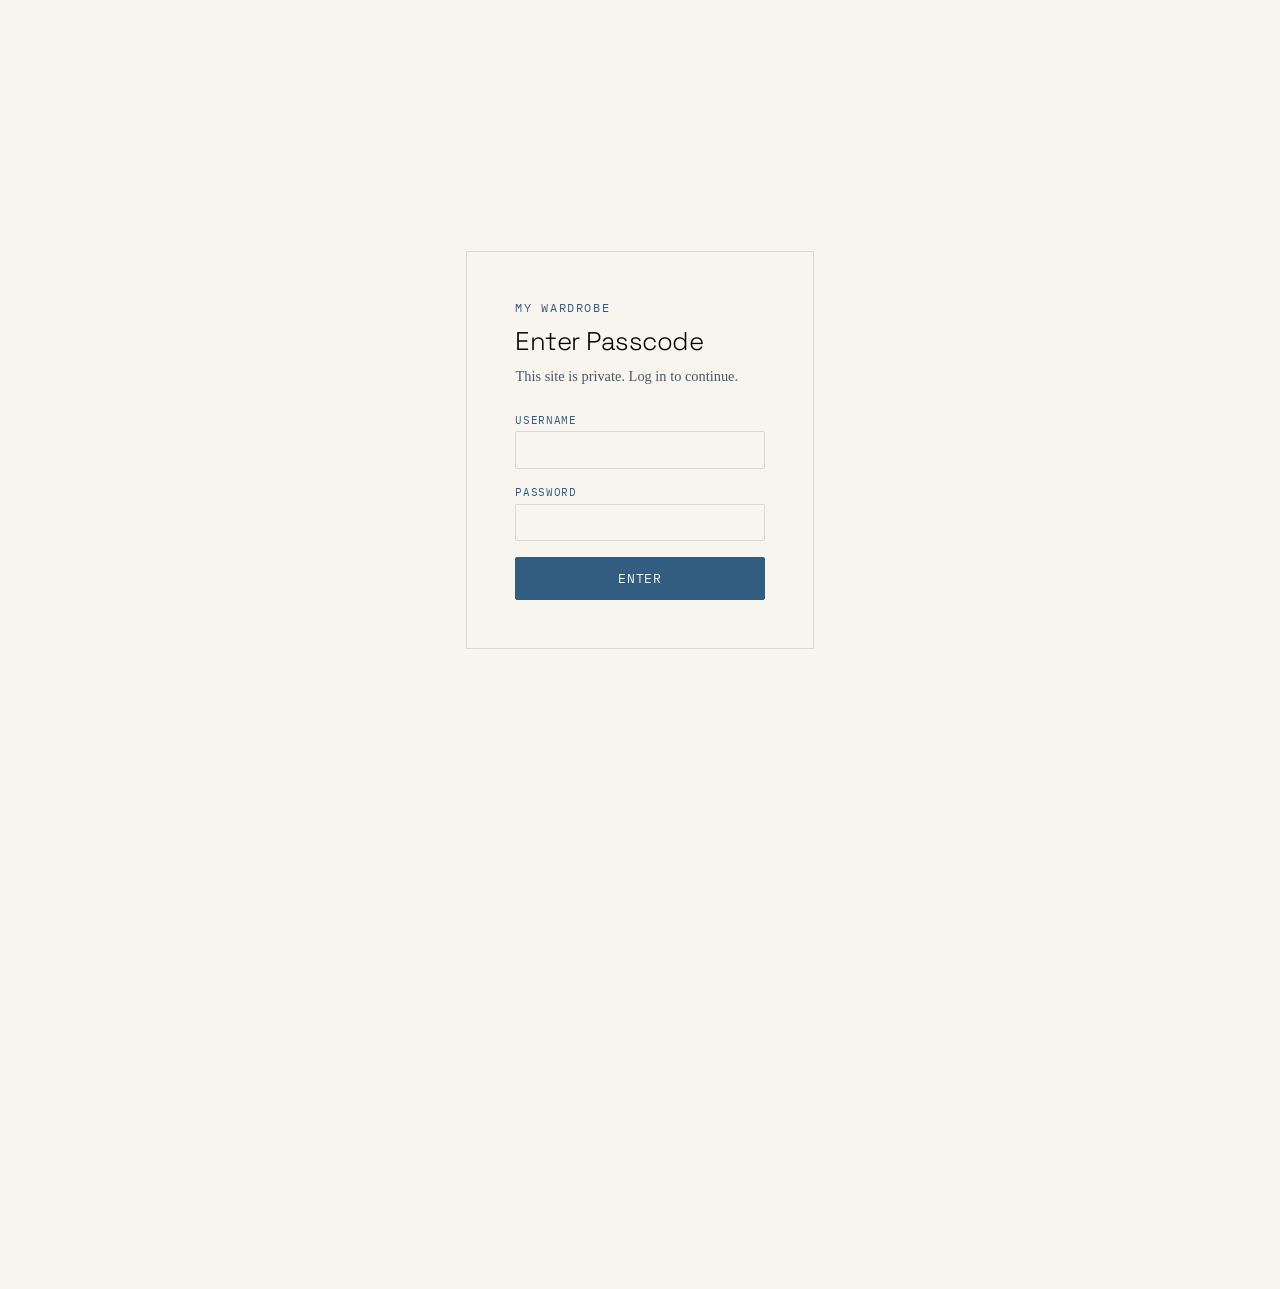
<file: uniforms.html>
<!DOCTYPE html>
<html lang="en">
<head>
<meta charset="UTF-8">
<meta name="viewport" content="width=device-width, initial-scale=1.0">
<title>Uniforms, My Wardrobe</title>
<link rel="preconnect" href="https://fonts.googleapis.com">
<link href="https://fonts.googleapis.com/css2?family=Space+Grotesk:wght@300;400;500&family=Inter:wght@300;400;500&family=IBM+Plex+Mono:wght@400;500&display=swap" rel="stylesheet">
<link rel="stylesheet" href="css/style.css?v=2">
</head>
<body>
<script src="js/back4app-client.js?v=2"></script>
<script src="js/site-lock.js?v=2"></script>

<header class="site-header">
  <div class="wrap">
    <a href="index.html" class="brand"><span class="mark">IA / 03</span> My Wardrobe</a>
    <button class="nav-toggle" aria-label="Toggle navigation">Menu</button>
    <nav class="site-nav">
      <a href="index.html">Home</a>
      <a href="wardrobe.html">Wardrobe</a>
      <a href="uniforms.html" aria-current="page">Uniforms</a>
      <a href="outfits.html">Outfits</a>
      <a href="calendar.html">Calendar</a>
      <a href="constitution.html">Constitution</a>
      <a href="wishlist.html">Wishlist</a>
      <a href="repairs.html">Repairs</a>
      <a href="statistics.html">Statistics</a>
      <a href="field-notes.html">Field Notes</a>
      <a href="about.html">About</a>
      <a href="closet-admin.html">Admin</a>
    </nav>
  </div>
</header>

<main>
  <section class="tight">
    <div class="wrap">
      <p class="eyebrow">Article I, Purpose</p>
      <h1>Uniforms</h1>
      <p class="lede">Not outfits, systems. Every garment belongs to at least one of these six.</p>

      <div class="uniform-grid" id="uniform-grid" style="margin-top:var(--space-3)"></div>
    </div>
  </section>
</main>

<footer class="site-footer">
  <div class="wrap">
    <span>Every garment should belong to at least one uniform.</span>
    <span>&larr; <a href="index.html" style="text-decoration:none">Back home</a></span>
  </div>
</footer>

<script src="js/data.js?v=2"></script>
<script src="js/wardrobe-loader.js?v=2"></script>
<script src="js/app.js?v=2"></script>
<script>
  const grid = document.getElementById("uniform-grid");
  grid.innerHTML = `<div class="empty-state">Loading…</div>`;
  wardrobeReady.then(() => {
    grid.innerHTML = "";
    UNIFORMS.forEach((u, i) => {
      const garments = u.keyGarments.map(byId).filter(Boolean);
      const card = document.createElement("div");
      card.className = "uniform-card";
      card.innerHTML = `
        <h3><span class="num">${String(i + 1).padStart(2, "0")}</span> ${u.name}</h3>
        <p style="font-size:0.92rem; color:var(--ink-soft)">${u.purpose}</p>
        <dl class="kv-list">
          <dt>Key Garments</dt>
          <dd>${garments.length ? garments.map((g) => g.name).join(", ") : "None assigned yet"}</dd>
          <dt>Suggested Combinations</dt>
          <dd>${u.combos.length ? u.combos.join(" &middot; ") : "none logged yet"}</dd>
          <dt>Packing List</dt>
          <dd>${u.packingList.join(", ")}</dd>
        </dl>
      `;
      grid.appendChild(card);
    });
  });
</script>
</body>
</html>
</file>
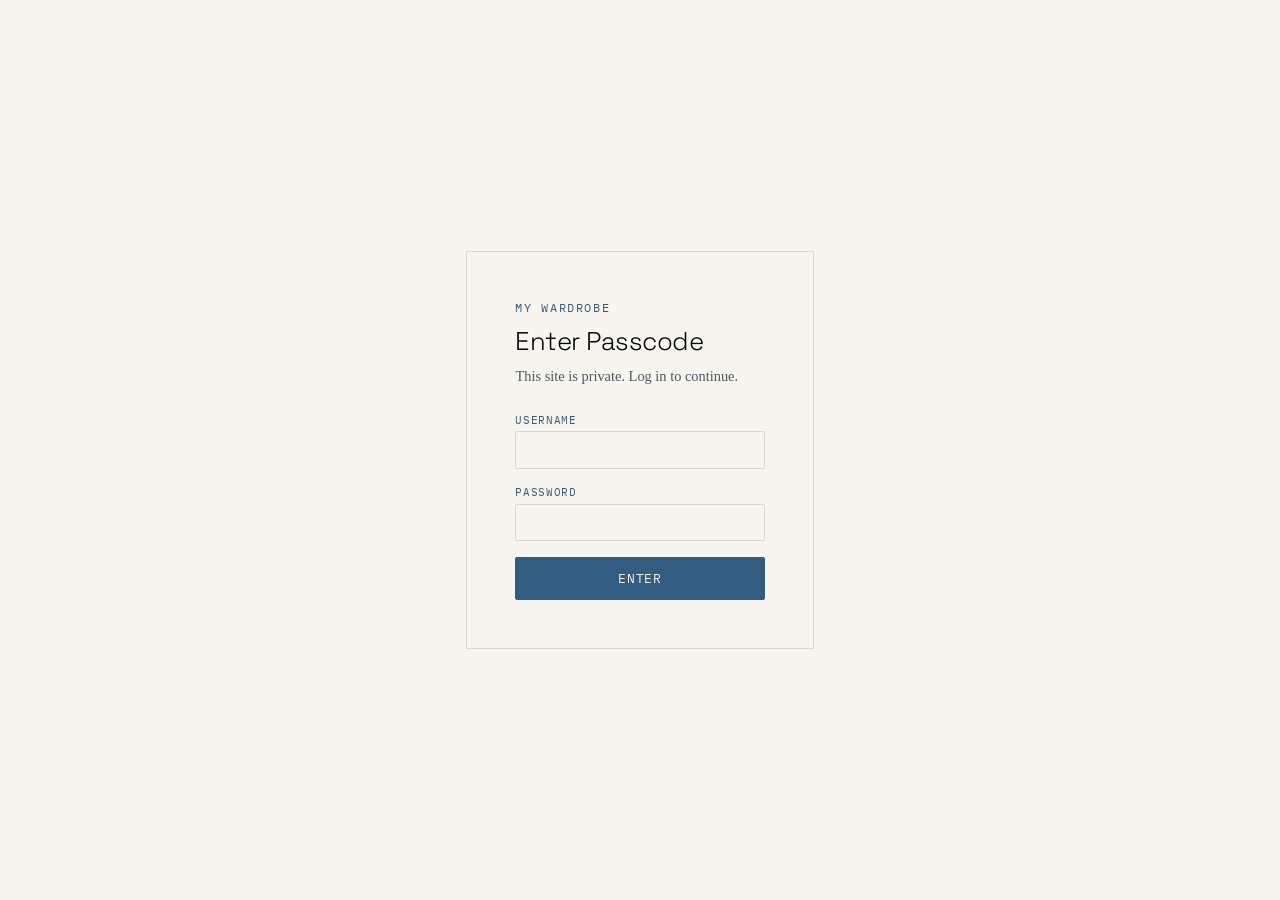
<file: wardrobe.html>
<!DOCTYPE html>
<html lang="en">
<head>
<meta charset="UTF-8">
<meta name="viewport" content="width=device-width, initial-scale=1.0">
<title>Wardrobe, My Wardrobe</title>
<link rel="preconnect" href="https://fonts.googleapis.com">
<link href="https://fonts.googleapis.com/css2?family=Space+Grotesk:wght@300;400;500&family=Inter:wght@300;400;500&family=IBM+Plex+Mono:wght@400;500&display=swap" rel="stylesheet">
<link rel="stylesheet" href="css/style.css?v=2">
</head>
<body>
<script src="js/back4app-client.js?v=2"></script>
<script src="js/site-lock.js?v=2"></script>

<header class="site-header">
  <div class="wrap">
    <a href="index.html" class="brand"><span class="mark">IA / 02</span> My Wardrobe</a>
    <button class="nav-toggle" aria-label="Toggle navigation">Menu</button>
    <nav class="site-nav">
      <a href="index.html">Home</a>
      <a href="wardrobe.html" aria-current="page">Wardrobe</a>
      <a href="uniforms.html">Uniforms</a>
      <a href="outfits.html">Outfits</a>
      <a href="calendar.html">Calendar</a>
      <a href="constitution.html">Constitution</a>
      <a href="wishlist.html">Wishlist</a>
      <a href="repairs.html">Repairs</a>
      <a href="statistics.html">Statistics</a>
      <a href="field-notes.html">Field Notes</a>
      <a href="about.html">About</a>
      <a href="closet-admin.html">Admin</a>
    </nav>
  </div>
</header>

<main>
  <section class="tight">
    <div class="wrap">
      <p class="eyebrow">Catalog</p>
      <h1>The Wardrobe</h1>
      <p class="lede">Every garment currently in the collection, cataloged like a specimen.</p>

      <div class="filter-bar" style="margin-top:var(--space-3)">
        <input type="text" id="search-input" placeholder="Search by name, color, material, brand…">
        <select id="category-select">
          <option value="">All Categories</option>
          <option value="top">Top</option>
          <option value="bottom">Bottom</option>
          <option value="outer">Outer Layer</option>
          <option value="dress">Dress</option>
          <option value="shoe">Shoes</option>
          <option value="jewelry">Jewelry</option>
          <option value="hat">Hats</option>
          <option value="bag">Bags</option>
          <option value="accessory">Additional Accessories</option>
        </select>
        <select id="uniform-select">
          <option value="">All Uniforms</option>
          <option>Everyday Casual</option>
          <option>Weekend</option>
          <option>Work</option>
          <option>Field</option>
          <option>Party</option>
          <option>Home</option>
        </select>
        <select id="season-select">
          <option value="">All Seasons</option>
          <option>Spring</option>
          <option>Summer</option>
          <option>Fall</option>
          <option>Winter</option>
          <option>All Season</option>
        </select>
      </div>
      <div class="filter-bar" id="tag-pills"></div>
      <p class="result-count" id="result-count"></p>
      <div class="garment-grid" id="grid"></div>
      <div class="empty-state" id="empty-state" style="display:none">No garments match those filters. Try clearing one.</div>
    </div>
  </section>
</main>

<footer class="site-footer">
  <div class="wrap">
    <span>Article III: Avoid buying garments that feel disposable.</span>
    <span>&larr; <a href="index.html" style="text-decoration:none">Back home</a></span>
  </div>
</footer>

<script src="js/data.js?v=2"></script>
<script src="js/wardrobe-loader.js?v=2"></script>
<script src="js/app.js?v=2"></script>
<script>
  const grid = document.getElementById("grid");
  const emptyState = document.getElementById("empty-state");
  const resultCount = document.getElementById("result-count");
  const searchInput = document.getElementById("search-input");
  const categorySelect = document.getElementById("category-select");
  const uniformSelect = document.getElementById("uniform-select");
  const seasonSelect = document.getElementById("season-select");
  const tagPillsEl = document.getElementById("tag-pills");
  let activeTags = new Set();

  resultCount.textContent = "Loading your wardrobe…";

  const CATEGORY_ORDER = ["top", "outer", "dress", "bottom", "shoe", "jewelry", "hat", "bag", "accessory"];
  function byCategoryThenName(a, b) {
    const ca = CATEGORY_ORDER.indexOf(a.category);
    const cb = CATEGORY_ORDER.indexOf(b.category);
    if (ca !== cb) return ca - cb;
    return a.name.localeCompare(b.name);
  }

  function render() {
    const q = searchInput.value.trim().toLowerCase();
    const cat = categorySelect.value;
    const uni = uniformSelect.value;
    const season = seasonSelect.value;

    const results = WARDROBE.filter((g) => {
      const haystack = `${g.name} ${g.color} ${g.material} ${g.brand} ${g.madeIn}`.toLowerCase();
      if (q && !haystack.includes(q)) return false;
      if (cat && g.category !== cat) return false;
      if (uni && !g.uniforms.includes(uni)) return false;
      if (season && !g.season.includes(season)) return false;
      if (activeTags.size && ![...activeTags].every((t) => g.tags.includes(t))) return false;
      return true;
    }).sort(byCategoryThenName);

    grid.innerHTML = "";
    results.forEach((g) => grid.appendChild(garmentTile(g)));
    resultCount.textContent = `${results.length} of ${WARDROBE.length} garments`;
    emptyState.style.display = results.length ? "none" : "block";
  }

  wardrobeReady.then(() => {
    const allTags = [...new Set(WARDROBE.flatMap((g) => g.tags))].sort();

    allTags.forEach((tag) => {
      const btn = document.createElement("button");
      btn.className = "pill-toggle";
      btn.textContent = tag;
      btn.addEventListener("click", () => {
        if (activeTags.has(tag)) { activeTags.delete(tag); btn.classList.remove("active"); }
        else { activeTags.add(tag); btn.classList.add("active"); }
        render();
      });
      tagPillsEl.appendChild(btn);
    });

    [searchInput, categorySelect, uniformSelect, seasonSelect].forEach((el) =>
      el.addEventListener("input", render)
    );
    render();
  });
</script>
</body>
</html>
</file>
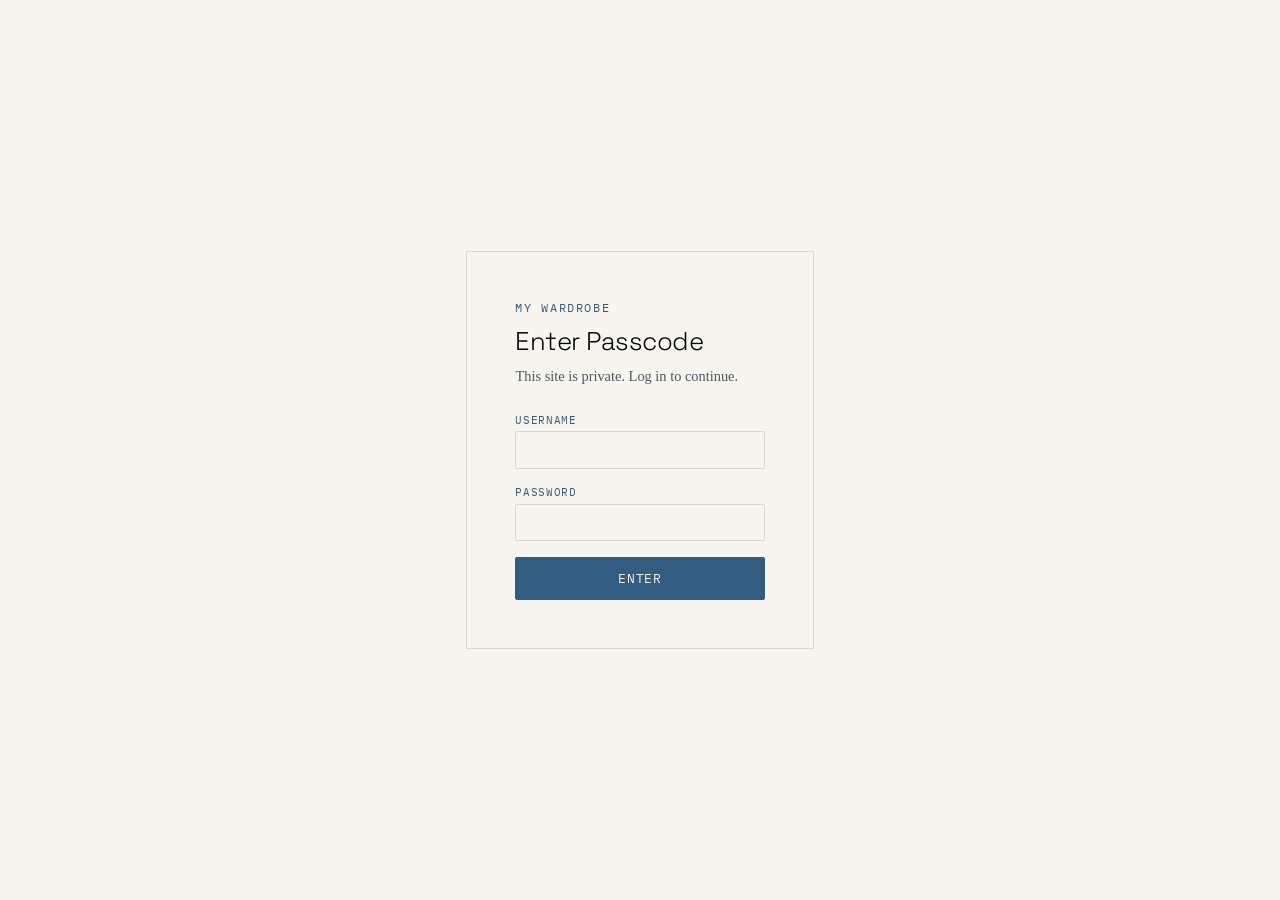
<file: wishlist.html>
<!DOCTYPE html>
<html lang="en">
<head>
<meta charset="UTF-8">
<meta name="viewport" content="width=device-width, initial-scale=1.0">
<title>Wishlist, My Wardrobe</title>
<link rel="preconnect" href="https://fonts.googleapis.com">
<link href="https://fonts.googleapis.com/css2?family=Space+Grotesk:wght@300;400;500&family=Inter:wght@300;400;500&family=IBM+Plex+Mono:wght@400;500&display=swap" rel="stylesheet">
<link rel="stylesheet" href="css/style.css?v=2">
</head>
<body>
<script src="js/back4app-client.js?v=2"></script>
<script src="js/site-lock.js?v=2"></script>

<header class="site-header">
  <div class="wrap">
    <a href="index.html" class="brand"><span class="mark">IA / 06</span> My Wardrobe</a>
    <button class="nav-toggle" aria-label="Toggle navigation">Menu</button>
    <nav class="site-nav">
      <a href="index.html">Home</a>
      <a href="wardrobe.html">Wardrobe</a>
      <a href="uniforms.html">Uniforms</a>
      <a href="outfits.html">Outfits</a>
      <a href="calendar.html">Calendar</a>
      <a href="constitution.html">Constitution</a>
      <a href="wishlist.html" aria-current="page">Wishlist</a>
      <a href="repairs.html">Repairs</a>
      <a href="statistics.html">Statistics</a>
      <a href="field-notes.html">Field Notes</a>
      <a href="about.html">About</a>
      <a href="closet-admin.html">Admin</a>
    </nav>
  </div>
</header>

<main>
  <section class="tight">
    <div class="wrap">
      <p class="eyebrow">Article IX, Buying</p>
      <h1>Wishlist</h1>
      <p class="lede">This page is for eventual replacements only. It is not a shopping list, it exists to slow purchases down, not speed them up.</p>

      <div class="uniform-grid" id="wish-grid" style="margin-top:var(--space-3)"></div>
    </div>
  </section>
</main>

<footer class="site-footer">
  <div class="wrap">
    <span>If the answer to most of these is "no," don't buy it.</span>
    <span>&larr; <a href="index.html" style="text-decoration:none">Back home</a></span>
  </div>
</footer>

<script src="js/data.js?v=2"></script>
<script src="js/wardrobe-loader.js?v=2"></script>
<script src="js/app.js?v=2"></script>
<script>
  const grid = document.getElementById("wish-grid");
  grid.innerHTML = `<div class="empty-state">Loading…</div>`;
  siteDataReady.then(() => {
    if (!WISHLIST.length) {
      grid.innerHTML = `<div class="empty-state">Nothing on the wishlist right now.</div>`;
      return;
    }
    grid.innerHTML = "";
    WISHLIST.forEach((w) => {
      const card = document.createElement("div");
      card.className = "wish-card";
      card.innerHTML = `
        <span class="priority">${w.priority} Priority</span>
        <h3 style="margin-top:0.3em">${w.name}</h3>
        <dl>
          <dt>Why is this needed?</dt>
          <dd>${w.why}</dd>
          <dt>What will it replace?</dt>
          <dd>${w.replaces}</dd>
          <dt>Can three outfits already be imagined?</dt>
          <dd>${w.threeOutfits ? "Yes" : "Not yet"}</dd>
          <dt>Notes</dt>
          <dd>${w.notes}</dd>
        </dl>
      `;
      grid.appendChild(card);
    });
  });
</script>
</body>
</html>
</file>
<file: css/style.css>
/* ==========================================================================
   Indigo Americana, Wardrobe Field Guide
   Design tokens
   ========================================================================== */

:root {
  --paper: #F8F5EF;
  --paper-deep: #F1ECE1;
  --ink: #1E2A36;
  --ink-soft: #4A5763;
  --indigo: #335C81;
  --olive: #7B8B5A;
  --rust: #B05A3C;
  --line: rgba(30, 42, 54, 0.14);
  --line-soft: rgba(30, 42, 54, 0.08);

  --font-display: "Space Grotesk", "Inter", -apple-system, BlinkMacSystemFont, sans-serif;
  --font-body: "Inter", -apple-system, BlinkMacSystemFont, sans-serif;
  --font-mono: "IBM Plex Mono", ui-monospace, monospace;

  --space-1: 0.5rem;
  --space-2: 1rem;
  --space-3: 1.75rem;
  --space-4: 3rem;
  --space-5: 5rem;

  --max-width: 1180px;
}

@media (prefers-reduced-motion: reduce) {
  * { animation-duration: 0.001ms !important; transition-duration: 0.001ms !important; }
}

* { box-sizing: border-box; }

html { scroll-behavior: smooth; }

body {
  margin: 0;
  background-color: var(--paper);
  background-image:
    radial-gradient(rgba(30,42,54,0.035) 0.6px, transparent 0.6px);
  background-size: 14px 14px;
  color: var(--ink);
  font-family: var(--font-body);
  font-size: 16px;
  line-height: 1.6;
  -webkit-font-smoothing: antialiased;
}

img { max-width: 100%; display: block; }

a { color: inherit; }

h1, h2, h3, h4 {
  font-family: var(--font-display);
  font-weight: 400;
  line-height: 1.12;
  margin: 0 0 0.5em 0;
  letter-spacing: -0.02em;
}

h1 { font-size: clamp(2.2rem, 5vw, 3.4rem); font-weight: 300; }
h2 { font-size: clamp(1.5rem, 3vw, 2rem); font-weight: 400; }
h3 { font-size: 1.15rem; font-weight: 500; }

p { margin: 0 0 1em 0; }

.eyebrow {
  font-family: var(--font-mono);
  font-size: 0.72rem;
  letter-spacing: 0.14em;
  text-transform: uppercase;
  color: var(--indigo);
}

.lede {
  font-size: 1.1rem;
  color: var(--ink-soft);
  max-width: 46ch;
}

/* ---------- layout shells ---------- */

.wrap {
  max-width: var(--max-width);
  margin: 0 auto;
  padding: 0 var(--space-3);
}

.field-note-texture {
  background-image: repeating-linear-gradient(
    to bottom,
    transparent,
    transparent 27px,
    var(--line-soft) 28px
  );
}

/* ---------- header / nav ---------- */

.site-header {
  border-bottom: 1px solid var(--line);
  background: var(--paper);
  position: sticky;
  top: 0;
  z-index: 50;
  backdrop-filter: blur(2px);
}

.site-header .wrap {
  display: flex;
  align-items: center;
  justify-content: space-between;
  padding-top: 1rem;
  padding-bottom: 1rem;
  gap: var(--space-3);
}

.brand {
  font-family: var(--font-display);
  font-weight: 500;
  font-size: 1.15rem;
  text-decoration: none;
  color: var(--ink);
  display: flex;
  align-items: baseline;
  gap: 0.5em;
  white-space: nowrap;
  flex-shrink: 0;
}

.brand .mark {
  color: var(--indigo);
  font-family: var(--font-mono);
  font-size: 0.75rem;
  letter-spacing: 0.1em;
}

.site-nav {
  display: flex;
  flex-wrap: nowrap;
  gap: 1.1rem;
  font-family: var(--font-mono);
  font-size: 0.74rem;
  letter-spacing: 0.03em;
  text-transform: uppercase;
  overflow-x: auto;
  scrollbar-width: none;
}

.site-nav::-webkit-scrollbar { display: none; }

.site-nav a { flex-shrink: 0; }

.site-nav a {
  text-decoration: none;
  color: var(--ink-soft);
  padding-bottom: 3px;
  border-bottom: 1px solid transparent;
  transition: color 0.4s ease, border-color 0.4s ease;
}

.site-nav a:hover,
.site-nav a[aria-current="page"] {
  color: var(--indigo);
  border-color: var(--indigo);
}

.nav-toggle {
  display: none;
  font-family: var(--font-mono);
  background: none;
  border: 1px solid var(--line);
  border-radius: 3px;
  padding: 0.4em 0.7em;
  color: var(--ink);
  cursor: pointer;
}

@media (max-width: 1300px) {
  .nav-toggle { display: inline-block; }
  .site-nav {
    display: none;
    width: 100%;
    flex-direction: column;
    gap: 0.9rem;
    padding-bottom: 1rem;
  }
  .site-nav.open { display: flex; }
  .site-header .wrap { flex-wrap: wrap; }
}

/* ---------- buttons ---------- */

.btn {
  display: inline-flex;
  align-items: center;
  gap: 0.6em;
  font-family: var(--font-mono);
  font-size: 0.82rem;
  letter-spacing: 0.05em;
  text-transform: uppercase;
  text-decoration: none;
  padding: 0.9em 1.5em;
  border: 1px solid var(--ink);
  border-radius: 2px;
  background: transparent;
  color: var(--ink);
  cursor: pointer;
  transition: background 0.35s ease, color 0.35s ease, border-color 0.35s ease;
}

.btn:hover { background: var(--ink); color: var(--paper); }

.btn.primary {
  background: var(--indigo);
  border-color: var(--indigo);
  color: var(--paper);
}
.btn.primary:hover { background: #294a68; border-color: #294a68; }

.btn.quiet {
  border-color: transparent;
  color: var(--indigo);
  padding-left: 0;
  padding-right: 0;
}
.btn.quiet:hover { background: transparent; color: var(--rust); }

/* ---------- footer ---------- */

.site-footer {
  border-top: 1px solid var(--line);
  margin-top: var(--space-5);
  padding: var(--space-4) 0;
}

.site-footer .wrap {
  display: flex;
  justify-content: space-between;
  flex-wrap: wrap;
  gap: 1rem;
  font-family: var(--font-mono);
  font-size: 0.72rem;
  color: var(--ink-soft);
  letter-spacing: 0.03em;
}

/* ---------- hero ---------- */

.hero {
  padding: var(--space-5) 0 var(--space-4);
  border-bottom: 1px solid var(--line);
}

.hero-grid {
  display: grid;
  grid-template-columns: 1.3fr 1fr;
  gap: var(--space-4);
  align-items: end;
}

@media (max-width: 900px) {
  .hero-grid { grid-template-columns: 1fr; }
}

.motto {
  font-family: var(--font-mono);
  font-size: 0.85rem;
  border-left: 2px solid var(--rust);
  padding-left: 1em;
  color: var(--ink-soft);
  line-height: 1.7;
}

.cta-row { display: flex; gap: 1rem; margin-top: var(--space-3); flex-wrap: wrap; }

/* ---------- section headers ---------- */

.section-head {
  display: flex;
  justify-content: space-between;
  align-items: flex-end;
  gap: 1rem;
  flex-wrap: wrap;
  border-bottom: 1px solid var(--line);
  padding-bottom: 0.75rem;
  margin-bottom: var(--space-3);
}

section { padding: var(--space-4) 0; }
section.tight { padding: var(--space-3) 0; }

/* ---------- outfit / specimen card ---------- */

.specimen-card {
  border: 1px solid var(--line);
  background: var(--paper);
  padding: var(--space-3);
  position: relative;
}

.specimen-card::before {
  content: attr(data-tag);
  position: absolute;
  top: -0.7em;
  left: 1.4em;
  background: var(--paper);
  padding: 0 0.5em;
  font-family: var(--font-mono);
  font-size: 0.68rem;
  letter-spacing: 0.1em;
  text-transform: uppercase;
  color: var(--olive);
}

.outfit-slots {
  display: grid;
  grid-template-columns: repeat(auto-fit, minmax(140px, 1fr));
  gap: var(--space-2);
  margin-top: var(--space-2);
}

.slot {
  border: 1px solid var(--line-soft);
  padding: var(--space-2);
  min-height: 190px;
  display: flex;
  flex-direction: column;
  justify-content: space-between;
  background: var(--paper-deep);
  transition: opacity 0.5s ease;
}

.slot .slot-label {
  font-family: var(--font-mono);
  font-size: 0.65rem;
  letter-spacing: 0.1em;
  text-transform: uppercase;
  color: var(--indigo);
}

.slot .swatch {
  width: 100%;
  aspect-ratio: 1 / 1;
  border-radius: 2px;
  margin: 0.6em 0;
  border: 1px solid var(--line);
}

.slot .slot-name { font-weight: 500; font-size: 0.92rem; }
.slot .slot-meta { font-family: var(--font-mono); font-size: 0.68rem; color: var(--ink-soft); }

/* ---------- grid of garments ---------- */

.garment-grid {
  display: grid;
  grid-template-columns: repeat(auto-fill, minmax(190px, 1fr));
  gap: var(--space-2);
}

.garment-tile {
  text-decoration: none;
  color: var(--ink);
  border: 1px solid var(--line);
  background: var(--paper);
  display: block;
  transition: transform 0.35s ease, border-color 0.35s ease;
}

.garment-tile:hover { transform: translateY(-3px); border-color: var(--indigo); }

.garment-swatch {
  aspect-ratio: 1 / 1;
  border-bottom: 1px solid var(--line);
  display: flex;
  align-items: center;
  justify-content: center;
  font-family: var(--font-mono);
  font-size: 2rem;
  color: rgba(30,42,54,0.25);
}

.garment-tile .info { padding: 0.9em 1em; }
.garment-tile .name { font-weight: 500; font-size: 0.94rem; }
.garment-tile .meta { font-family: var(--font-mono); font-size: 0.66rem; color: var(--ink-soft); margin-top: 0.3em; text-transform: uppercase; letter-spacing: 0.04em; }

.tag-row { display: flex; flex-wrap: wrap; gap: 0.4em; margin-top: 0.6em; }

.tag {
  font-family: var(--font-mono);
  font-size: 0.62rem;
  letter-spacing: 0.05em;
  text-transform: uppercase;
  border: 1px solid var(--line);
  padding: 0.25em 0.55em;
  border-radius: 20px;
  color: var(--ink-soft);
}

/* ---------- search / filter bar ---------- */

.filter-bar {
  display: flex;
  flex-wrap: wrap;
  gap: 0.6rem;
  margin-bottom: var(--space-3);
}

.filter-bar input[type="text"],
.filter-bar select {
  font-family: var(--font-body);
  font-size: 0.85rem;
  padding: 0.6em 0.8em;
  border: 1px solid var(--line);
  background: var(--paper);
  color: var(--ink);
  border-radius: 2px;
}

.filter-bar input[type="text"] { flex: 1 1 220px; }

.pill-toggle {
  font-family: var(--font-mono);
  font-size: 0.68rem;
  text-transform: uppercase;
  letter-spacing: 0.05em;
  padding: 0.5em 0.9em;
  border: 1px solid var(--line);
  border-radius: 20px;
  background: transparent;
  cursor: pointer;
  color: var(--ink-soft);
}
.pill-toggle.active { background: var(--indigo); border-color: var(--indigo); color: var(--paper); }

.result-count { font-family: var(--font-mono); font-size: 0.72rem; color: var(--ink-soft); margin-bottom: var(--space-2); }

/* ---------- uniforms ---------- */

.uniform-card {
  border: 1px solid var(--line);
  padding: var(--space-3);
  background: var(--paper);
  display: flex;
  flex-direction: column;
  gap: 0.6em;
}

.uniform-grid {
  display: grid;
  grid-template-columns: repeat(auto-fit, minmax(260px, 1fr));
  gap: var(--space-2);
}

.uniform-card h3 { display: flex; align-items: center; gap: 0.6em; }
.uniform-card h3 .num { font-family: var(--font-mono); color: var(--olive); font-size: 0.85rem; }

.kv-list { font-family: var(--font-mono); font-size: 0.72rem; color: var(--ink-soft); }
.kv-list dt { color: var(--indigo); margin-top: 0.5em; text-transform: uppercase; letter-spacing: 0.05em; }
.kv-list dd { margin: 0.2em 0 0; color: var(--ink); }

/* ---------- constitution ---------- */

.document {
  max-width: 66ch;
  margin: 0 auto;
  font-family: var(--font-display);
  font-size: 1.05rem;
}

.document h2 {
  margin-top: 2.4em;
  padding-top: 1em;
  border-top: 1px solid var(--line);
}

.document .article-num {
  display: block;
  font-family: var(--font-mono);
  font-size: 0.7rem;
  letter-spacing: 0.14em;
  color: var(--rust);
  text-transform: uppercase;
  margin-bottom: 0.3em;
}

.document ul { padding-left: 1.3em; }
.document li { margin-bottom: 0.35em; }

.document .closing {
  margin-top: 3em;
  padding: 2em;
  border: 1px solid var(--line);
  background: var(--paper-deep);
  font-style: italic;
}

.document .motto-final {
  text-align: center;
  font-family: var(--font-mono);
  font-style: normal;
  letter-spacing: 0.03em;
  margin-top: 1.5em;
  color: var(--indigo);
}

/* ---------- constitution, read as a document ---------- */

.read-progress {
  position: fixed;
  top: 0;
  left: 0;
  height: 3px;
  width: 0%;
  background: var(--indigo);
  z-index: 200;
  transition: width 0.1s linear;
}

.tenet-reveal {
  max-width: 60ch;
  margin: 0 auto 1em;
  text-align: center;
  animation: tenet-fade 0.35s ease;
}

@keyframes tenet-fade {
  from { opacity: 0; transform: translateY(6px); }
  to { opacity: 1; transform: translateY(0); }
}

@keyframes article-rise {
  from { opacity: 0; transform: translateY(18px); }
  to { opacity: 1; transform: translateY(0); }
}

.const-layout {
  display: grid;
  grid-template-columns: 180px minmax(0, 62ch);
  gap: var(--space-4);
  justify-content: center;
  align-items: start;
}

.const-toc {
  position: sticky;
  top: 5.5rem;
  display: flex;
  flex-direction: column;
  gap: 0.6em;
  font-family: var(--font-mono);
  font-size: 0.7rem;
}

.const-toc a {
  color: var(--ink-soft);
  text-decoration: none;
  text-transform: uppercase;
  letter-spacing: 0.03em;
  line-height: 1.4;
  border-left: 2px solid var(--line);
  padding-left: 0.8em;
  transition: border-color 0.15s ease, color 0.15s ease;
}

.const-toc a:hover { color: var(--ink); border-left-color: var(--ink-soft); }
.const-toc a.active { color: var(--indigo); font-weight: 500; border-left-color: var(--indigo); }
.const-toc .toc-num { color: var(--rust); margin-right: 0.3em; }

.const-preamble {
  font-family: var(--font-display);
  font-size: 1.15rem;
  line-height: 1.65;
  margin-bottom: 3em;
  padding-bottom: 2em;
  border-bottom: 1px solid var(--line);
}

.const-preamble p:first-of-type::first-letter {
  font-family: var(--font-display);
  font-size: 3.4em;
  float: left;
  line-height: 0.85;
  padding: 0.05em 0.08em 0 0;
  color: var(--indigo);
}

.const-article {
  padding: 2.6em 0;
  border-bottom: 1px solid var(--line);
  opacity: 0;
  transform: translateY(18px);
}

.const-article.in-view {
  animation: article-rise 0.6s ease forwards;
}

.const-article:last-of-type { border-bottom: none; }

.const-article-head {
  display: flex;
  align-items: baseline;
  gap: 0.8em;
  margin-bottom: 0.9em;
}

.const-article .article-num {
  font-family: var(--font-mono);
  font-size: 0.72rem;
  letter-spacing: 0.12em;
  color: var(--rust);
  text-transform: uppercase;
  white-space: nowrap;
}

.const-article .article-title {
  font-family: var(--font-display);
  font-size: 1.6rem;
  color: var(--ink);
}

.const-article-body {
  font-family: var(--font-display);
  font-size: 1.08rem;
  line-height: 1.7;
}

.const-article-body ul { padding-left: 1.3em; }
.const-article-body li { margin-bottom: 0.4em; }

.const-pullquote {
  font-family: var(--font-display);
  font-size: 1.4rem;
  line-height: 1.4;
  color: var(--indigo);
  border-left: 3px solid var(--rust);
  padding: 0.1em 0 0.1em 0.9em;
  margin: 1.2em 0;
}

.const-articles .closing {
  margin-top: 1em;
  padding: 2.2em;
  border: 1px solid var(--line);
  background: var(--paper-deep);
  font-style: italic;
  font-family: var(--font-display);
  font-size: 1.1rem;
  line-height: 1.65;
}

.const-articles .motto-final {
  text-align: center;
  font-style: normal;
  letter-spacing: 0.03em;
  margin-top: 1.5em;
  color: var(--indigo);
  font-family: var(--font-mono);
  font-size: 0.85rem;
}

@media (max-width: 880px) {
  .const-layout { grid-template-columns: 1fr; }
  .const-toc {
    position: static;
    flex-direction: row;
    flex-wrap: wrap;
    padding-bottom: 1.2em;
    margin-bottom: 1em;
    border-bottom: 1px solid var(--line);
  }
  .const-toc a { border-left: none; padding-left: 0; }
}

/* ---------- repairs timeline ---------- */

.timeline { position: relative; padding-left: 2.2rem; }
.timeline::before {
  content: "";
  position: absolute;
  left: 0.4rem;
  top: 0.4rem;
  bottom: 0.4rem;
  width: 1px;
  background: var(--line);
}

.repair-entry {
  position: relative;
  padding-bottom: var(--space-4);
}

.repair-entry::before {
  content: "";
  position: absolute;
  left: -2.2rem;
  top: 0.35rem;
  width: 9px;
  height: 9px;
  border-radius: 50%;
  background: var(--rust);
  border: 2px solid var(--paper);
  box-shadow: 0 0 0 1px var(--rust);
}

.repair-photos {
  display: grid;
  grid-template-columns: 1fr 1fr;
  gap: 0.6rem;
  margin: 0.8rem 0;
  max-width: 420px;
}

.repair-photos div {
  aspect-ratio: 4/3;
  background: var(--paper-deep);
  border: 1px solid var(--line);
  display: flex;
  align-items: center;
  justify-content: center;
  font-family: var(--font-mono);
  font-size: 0.65rem;
  color: var(--ink-soft);
  text-transform: uppercase;
  letter-spacing: 0.05em;
}

.repair-meta { font-family: var(--font-mono); font-size: 0.72rem; color: var(--ink-soft); }
.repair-date { font-family: var(--font-mono); font-size: 0.75rem; color: var(--olive); text-transform: uppercase; letter-spacing: 0.06em; }

/* ---------- wishlist ---------- */

.wish-card {
  border: 1px solid var(--line);
  padding: var(--space-3);
  background: var(--paper);
}

.wish-card .priority {
  font-family: var(--font-mono);
  font-size: 0.65rem;
  text-transform: uppercase;
  letter-spacing: 0.08em;
  color: var(--rust);
}

.wish-card dl { font-size: 0.9rem; margin-top: 0.8em; }
.wish-card dt { color: var(--indigo); font-family: var(--font-mono); font-size: 0.68rem; text-transform: uppercase; margin-top: 0.7em; letter-spacing: 0.05em; }
.wish-card dd { margin: 0.2em 0 0; }

/* ---------- statistics ---------- */

.stat-grid {
  display: grid;
  grid-template-columns: repeat(auto-fit, minmax(200px, 1fr));
  gap: var(--space-2);
}

.stat-card {
  border: 1px solid var(--line);
  padding: var(--space-2) var(--space-3);
  background: var(--paper);
}

.stat-card .big {
  font-family: var(--font-display);
  font-size: 2.4rem;
  color: var(--indigo);
  line-height: 1;
}

.stat-card .label {
  font-family: var(--font-mono);
  font-size: 0.68rem;
  text-transform: uppercase;
  letter-spacing: 0.06em;
  color: var(--ink-soft);
  margin-top: 0.5em;
}

.bar-row { display: flex; align-items: center; gap: 0.8em; margin-bottom: 0.55em; font-family: var(--font-mono); font-size: 0.72rem; }
.bar-row .bar-label { width: 110px; text-transform: uppercase; letter-spacing: 0.04em; color: var(--ink-soft); flex-shrink: 0; }
.bar-track { flex: 1; height: 8px; background: var(--paper-deep); border: 1px solid var(--line); position: relative; }
.bar-fill { height: 100%; background: var(--olive); }
.bar-row .bar-value { width: 32px; text-align: right; color: var(--ink-soft); }

/* ---------- field notes ---------- */

.note-entry {
  border-bottom: 1px solid var(--line);
  padding: var(--space-3) 0;
}

.note-date {
  font-family: var(--font-mono);
  font-size: 0.7rem;
  text-transform: uppercase;
  letter-spacing: 0.08em;
  color: var(--rust);
}

.note-body { font-family: var(--font-display); font-size: 1.15rem; margin-top: 0.4em; }
.note-tags { margin-top: 0.5em; }

/* ---------- detail / item page ---------- */

.detail-grid {
  display: grid;
  grid-template-columns: 380px 1fr;
  gap: var(--space-4);
}

@media (max-width: 800px) {
  .detail-grid { grid-template-columns: 1fr; }
}

.detail-photo {
  aspect-ratio: 3/4;
  background: var(--paper-deep);
  border: 1px solid var(--line);
  display: flex;
  align-items: center;
  justify-content: center;
  color: rgba(30,42,54,0.25);
  font-family: var(--font-mono);
  font-size: 3rem;
}

.spec-table { width: 100%; border-collapse: collapse; font-size: 0.9rem; }
.spec-table tr { border-bottom: 1px solid var(--line-soft); }
.spec-table td { padding: 0.6em 0; vertical-align: top; }
.spec-table td:first-child {
  font-family: var(--font-mono);
  font-size: 0.68rem;
  text-transform: uppercase;
  letter-spacing: 0.05em;
  color: var(--indigo);
  width: 38%;
}

.love-rating { color: var(--rust); font-family: var(--font-mono); letter-spacing: 0.1em; }

/* ---------- misc ---------- */

.empty-state {
  border: 1px dashed var(--line);
  padding: var(--space-4);
  text-align: center;
  color: var(--ink-soft);
  font-family: var(--font-mono);
  font-size: 0.85rem;
}

.fade-in { animation: fadeIn 0.6s ease both; }
@keyframes fadeIn { from { opacity: 0; transform: translateY(6px);} to { opacity: 1; transform: translateY(0);} }

.divider { border: none; border-top: 1px solid var(--line); margin: var(--space-4) 0; }

/* ---------- closet admin / upload ---------- */

.login-shell {
  max-width: 380px;
  margin: var(--space-5) auto;
  border: 1px solid var(--line);
  padding: var(--space-4);
  background: var(--paper);
}

.field-group { margin-bottom: var(--space-2); }

.field-group label {
  display: block;
  font-family: var(--font-mono);
  font-size: 0.68rem;
  text-transform: uppercase;
  letter-spacing: 0.06em;
  color: var(--indigo);
  margin-bottom: 0.4em;
}

.field-group input[type="text"],
.field-group input[type="number"],
.field-group input[type="date"],
.field-group input[type="password"],
.field-group textarea,
.field-group select {
  width: 100%;
  font-family: var(--font-body);
  font-size: 0.9rem;
  padding: 0.65em 0.8em;
  border: 1px solid var(--line);
  background: var(--paper);
  color: var(--ink);
  border-radius: 2px;
}

.field-group textarea { resize: vertical; min-height: 5em; }

.field-row {
  display: grid;
  grid-template-columns: repeat(auto-fit, minmax(180px, 1fr));
  gap: var(--space-2);
}

.checkbox-set { display: flex; flex-wrap: wrap; gap: 0.5em; }

.checkbox-set label {
  font-family: var(--font-mono);
  font-size: 0.7rem;
  text-transform: uppercase;
  letter-spacing: 0.04em;
  border: 1px solid var(--line);
  border-radius: 20px;
  padding: 0.4em 0.85em;
  cursor: pointer;
  color: var(--ink-soft);
  display: inline-flex;
  align-items: center;
  gap: 0.4em;
}

.checkbox-set input { accent-color: var(--indigo); }

.dropzone {
  border: 1px dashed var(--line);
  padding: var(--space-4);
  text-align: center;
  cursor: pointer;
  background: var(--paper-deep);
  font-family: var(--font-mono);
  font-size: 0.8rem;
  color: var(--ink-soft);
  transition: border-color 0.3s ease;
}

.dropzone.drag-over { border-color: var(--indigo); color: var(--indigo); }
.dropzone input[type="file"] { display: none; }

.photo-preview {
  width: 100%;
  max-width: 260px;
  aspect-ratio: 3/4;
  object-fit: cover;
  border: 1px solid var(--line);
  margin-top: var(--space-2);
  display: none;
}

.admin-header {
  display: flex;
  justify-content: space-between;
  align-items: center;
  flex-wrap: wrap;
  gap: 1rem;
}

.owner-chip {
  font-family: var(--font-mono);
  font-size: 0.7rem;
  letter-spacing: 0.05em;
  text-transform: uppercase;
  border: 1px solid var(--olive);
  color: var(--olive);
  padding: 0.35em 0.8em;
  border-radius: 20px;
}

.form-error {
  font-family: var(--font-mono);
  font-size: 0.78rem;
  color: var(--rust);
  margin-top: 0.6em;
  display: none;
}

.form-error.show { display: block; }

.toast {
  position: fixed;
  bottom: 2rem;
  left: 50%;
  transform: translateX(-50%) translateY(20px);
  background: var(--ink);
  color: var(--paper);
  font-family: var(--font-mono);
  font-size: 0.8rem;
  padding: 0.8em 1.4em;
  border-radius: 3px;
  opacity: 0;
  pointer-events: none;
  transition: opacity 0.3s ease, transform 0.3s ease;
  z-index: 100;
}

.toast.show { opacity: 1; transform: translateX(-50%) translateY(0); pointer-events: auto; }

.uploaded-grid {
  display: grid;
  grid-template-columns: repeat(auto-fill, minmax(160px, 1fr));
  gap: var(--space-2);
  margin-top: var(--space-3);
}

.uploaded-card {
  border: 1px solid var(--line);
  background: var(--paper);
}

.uploaded-card img { width: 100%; aspect-ratio: 1/1; object-fit: cover; border-bottom: 1px solid var(--line); }
.uploaded-card .info { padding: 0.7em 0.9em; }
.uploaded-card .name { font-weight: 500; font-size: 0.85rem; }
.uploaded-card .meta { font-family: var(--font-mono); font-size: 0.62rem; color: var(--ink-soft); text-transform: uppercase; margin-top: 0.3em; }

/* ---------- closet admin / manage wardrobe ---------- */

.admin-tabs {
  display: flex;
  gap: 0.5rem;
  margin-top: var(--space-3);
  border-bottom: 1px solid var(--line);
}

.admin-tab {
  font-family: var(--font-mono);
  font-size: 0.72rem;
  text-transform: uppercase;
  letter-spacing: 0.06em;
  background: none;
  border: none;
  padding: 0.8em 0.2em;
  margin-right: 1.4em;
  color: var(--ink-soft);
  cursor: pointer;
  border-bottom: 2px solid transparent;
}

.admin-tab.active { color: var(--indigo); border-bottom-color: var(--indigo); }

.manage-toolbar {
  display: flex;
  justify-content: space-between;
  align-items: center;
  flex-wrap: wrap;
  gap: 0.8rem;
  margin: var(--space-3) 0 1rem;
}

.segmented {
  display: inline-flex;
  border: 1px solid var(--line);
  border-radius: 20px;
  overflow: hidden;
}

.segmented button {
  font-family: var(--font-mono);
  font-size: 0.68rem;
  text-transform: uppercase;
  letter-spacing: 0.04em;
  background: var(--paper);
  border: none;
  padding: 0.5em 1em;
  cursor: pointer;
  color: var(--ink-soft);
}

.segmented button.active { background: var(--indigo); color: var(--paper); }

.manage-count {
  font-family: var(--font-mono);
  font-size: 0.72rem;
  color: var(--ink-soft);
}

.manage-list {
  border-top: 1px solid var(--line);
}

.manage-row {
  display: grid;
  grid-template-columns: 40px 2fr 1fr 1fr 1fr auto;
  align-items: center;
  gap: 0.8em;
  padding: 0.7em 0.4em;
  border-bottom: 1px solid var(--line-soft);
  font-size: 0.85rem;
}

.manage-row .row-swatch {
  width: 24px;
  height: 24px;
  border-radius: 50%;
  border: 1px solid var(--line);
}

.manage-row .row-name { font-weight: 500; }
.manage-row .row-meta { font-family: var(--font-mono); font-size: 0.68rem; color: var(--ink-soft); text-transform: uppercase; }
.manage-row .row-actions { display: flex; gap: 0.4em; justify-self: end; }

.row-actions button {
  font-family: var(--font-mono);
  font-size: 0.65rem;
  text-transform: uppercase;
  border: 1px solid var(--line);
  background: var(--paper);
  padding: 0.35em 0.7em;
  cursor: pointer;
  border-radius: 2px;
}

.row-actions button:hover { border-color: var(--indigo); color: var(--indigo); }
.row-actions button.danger:hover { border-color: var(--rust); color: var(--rust); }

@media (max-width: 720px) {
  .manage-row {
    display: flex !important;
    flex-wrap: wrap;
    align-items: center;
    gap: 0.4em 0.6em;
    padding: 0.6em 0.4em;
  }
  .manage-row .row-name { flex: 1 1 100%; }
  .manage-row .row-actions { flex: 1 1 100%; justify-content: flex-start; margin-top: 0.3em; }
}

.edit-panel {
  border: 1px solid var(--indigo);
  background: var(--paper-deep);
  padding: var(--space-3);
  margin: 1em 0;
}

.edit-panel h3 { margin-bottom: var(--space-2); }

.chip-toggle {
  font-family: var(--font-mono);
  font-size: 0.65rem;
  text-transform: uppercase;
  letter-spacing: 0.04em;
  border: 1px solid var(--line);
  border-radius: 20px;
  padding: 0.3em 0.75em;
  display: inline-block;
}

.chip-toggle.keep-yes { border-color: var(--olive); color: var(--olive); }
.chip-toggle.keep-no { border-color: var(--rust); color: var(--rust); }

/* ---------- spreadsheet-style grid ---------- */

.grid-table {
  width: 100%;
  table-layout: fixed;
  border-collapse: collapse;
  font-size: 0.84rem;
  background: var(--paper);
}

.grid-table col.col-photo { width: 52px; }
.grid-table col.col-name { width: 24%; }
.grid-table col.col-category { width: 12%; }
.grid-table col.col-brand { width: 16%; }
.grid-table col.col-color { width: 16%; }
.grid-table col.col-love { width: 9%; }
.grid-table col.col-keep { width: 9%; }
.grid-table col.col-actions { width: 128px; }

.grid-table th {
  text-align: left;
  font-family: var(--font-mono);
  font-size: 0.64rem;
  text-transform: uppercase;
  letter-spacing: 0.05em;
  color: var(--indigo);
  border-bottom: 1px solid var(--line);
  padding: 0.5em 0.5em;
  position: sticky;
  top: 0;
  background: var(--paper);
  z-index: 2;
  overflow-wrap: break-word;
}

.grid-table td {
  border-bottom: 1px solid var(--line-soft);
  padding: 0;
  vertical-align: middle;
}

.grid-table tr:hover td { background: var(--paper-deep); }

.grid-group-row td {
  background: var(--paper-deep);
  font-family: var(--font-mono);
  font-size: 0.68rem;
  text-transform: uppercase;
  letter-spacing: 0.08em;
  color: var(--indigo);
  padding: 0.5em;
  border-bottom: 1px solid var(--line);
}

.cell-editable {
  padding: 0.55em 0.5em;
  cursor: text;
  white-space: normal;
  overflow-wrap: break-word;
  word-break: break-word;
}

.cell-color .cell-text { display: inline; vertical-align: middle; }

.swatch-btn {
  display: inline-block;
  vertical-align: middle;
  width: 15px;
  height: 15px;
  border-radius: 50%;
  border: 1px solid var(--line);
  cursor: pointer;
  padding: 0;
  margin: 0 0.5em 0 0;
  appearance: none;
  -webkit-appearance: none;
  -moz-appearance: none;
}

.swatch-btn:hover { border-color: var(--indigo); transform: scale(1.15); }

.cell-category-pill { position: relative; }

.category-pill {
  font-family: var(--font-mono);
  font-size: 0.68rem;
  text-transform: uppercase;
  letter-spacing: 0.04em;
  background: var(--paper-deep);
  border: 1px solid var(--line);
  border-radius: 20px;
  padding: 0.35em 0.85em;
  cursor: pointer;
  color: var(--ink);
  display: inline-flex;
  align-items: center;
  gap: 0.4em;
}

.category-pill:hover { border-color: var(--indigo); color: var(--indigo); }
.category-pill .pill-caret { font-size: 0.65em; color: var(--ink-soft); }

.category-picker-panel {
  position: absolute;
  top: 100%;
  left: 0;
  margin-top: 0.35em;
  background: var(--paper);
  border: 1px solid var(--line);
  border-radius: 4px;
  box-shadow: 0 4px 16px rgba(0,0,0,0.15);
  padding: 0.6em;
  z-index: 30;
  width: 230px;
}

.category-picker-panel input[type="text"] {
  width: 100%;
  font-family: var(--font-body);
  font-size: 0.82rem;
  padding: 0.4em 0.6em;
  border: 1px solid var(--line);
  border-radius: 3px;
  margin-bottom: 0.5em;
  box-sizing: border-box;
}

.category-picker-options {
  display: flex;
  flex-wrap: wrap;
  gap: 0.35em;
}

.category-picker-options button {
  font-family: var(--font-mono);
  font-size: 0.66rem;
  text-transform: uppercase;
  border: 1px solid var(--line);
  border-radius: 20px;
  padding: 0.3em 0.7em;
  background: var(--paper);
  cursor: pointer;
  color: var(--ink-soft);
}

.category-picker-options button:hover,
.category-picker-options button.active {
  border-color: var(--indigo);
  color: var(--indigo);
}

.cell-editable:hover { outline: 1px solid var(--line); outline-offset: -1px; }

.cell-editable input,
.cell-editable select {
  width: 100%;
  font-family: var(--font-body);
  font-size: 0.84rem;
  border: 1px solid var(--indigo);
  padding: 0.4em 0.5em;
  background: var(--paper);
  color: var(--ink);
  border-radius: 2px;
  box-sizing: border-box;
}

.cell-photo {
  padding: 0.3em;
}

.cell-photo-thumb {
  width: 38px;
  height: 38px;
  border-radius: 3px;
  border: 1px solid var(--line);
  object-fit: cover;
  display: block;
  cursor: pointer;
}

.cell-photo-placeholder {
  width: 38px;
  height: 38px;
  border-radius: 3px;
  border: 1px dashed var(--line);
  display: flex;
  align-items: center;
  justify-content: center;
  font-family: var(--font-mono);
  font-size: 1rem;
  color: var(--ink-soft);
  cursor: pointer;
  background: var(--paper-deep);
}

.cell-checkbox { text-align: center; padding: 0.5em; }
.cell-checkbox input { accent-color: var(--indigo); width: 16px; height: 16px; }

.cell-actions { text-align: right; padding: 0.4em 0.4em; }
.cell-actions button { margin-bottom: 0.25em; }

.row-saved-flash { background: rgba(123,139,90,0.18) !important; transition: background 1.2s ease; }

@media (max-width: 720px) {
  .grid-table, .grid-table thead, .grid-table tbody, .grid-table tr, .grid-table td {
    display: block;
    width: 100% !important;
  }
  .grid-table thead { display: none; }
  .grid-table tr:not(.grid-group-row) {
    border: 1px solid var(--line);
    border-radius: 4px;
    margin-bottom: 0.8em;
    padding: 0.6em 0.7em;
    position: relative;
  }
  .grid-group-row td { margin-bottom: 0.4em; }
  .grid-table td {
    border-bottom: none;
    padding: 0.35em 0;
  }
  .grid-table td.cell-editable::before,
  .grid-table td.cell-checkbox::before {
    content: attr(data-label);
    display: block;
    font-family: var(--font-mono);
    font-size: 0.6rem;
    text-transform: uppercase;
    letter-spacing: 0.05em;
    color: var(--ink-soft);
    margin-bottom: 0.15em;
  }
  .grid-table td.cell-photo {
    position: absolute;
    top: 0.6em;
    right: 0.7em;
    width: auto !important;
  }
  .grid-table td.cell-checkbox {
    display: flex;
    align-items: center;
    gap: 0.5em;
    text-align: left;
  }
  .grid-table td.cell-checkbox::before { margin-bottom: 0; }
  .grid-table td.cell-actions {
    text-align: left;
    margin-top: 0.4em;
    padding-top: 0.5em;
    border-top: 1px solid var(--line-soft);
  }
}

/* ---------- paper doll ---------- */

#doll-wrap {
  display: grid;
  grid-template-columns: minmax(260px, 420px) 1fr;
  gap: var(--space-3);
  align-items: start;
}

.paper-doll-stage {
  position: relative;
  aspect-ratio: 3 / 4;
  width: 100%;
  background-color: var(--paper-deep);
  background-size: contain;
  background-position: center bottom;
  background-repeat: no-repeat;
  border: 1px solid var(--line);
  border-radius: 4px;
  overflow: hidden;
}

.doll-piece {
  position: absolute;
  pointer-events: none;
  transform: translate(-50%, -50%);
  filter: drop-shadow(0 2px 4px rgba(0,0,0,0.15));
}

.doll-picker {
  border: 1px solid var(--line);
  background: var(--paper);
  padding: var(--space-2);
  max-height: 460px;
  overflow-y: auto;
}

.doll-picker-toolbar {
  display: flex;
  justify-content: flex-end;
  gap: 0.6em;
  margin-bottom: 0.6em;
}

.doll-picker-toolbar button {
  font-family: var(--font-mono);
  font-size: 0.66rem;
  text-transform: uppercase;
  letter-spacing: 0.03em;
  background: none;
  border: 1px solid var(--line);
  border-radius: 20px;
  padding: 0.3em 0.8em;
  cursor: pointer;
  color: var(--ink-soft);
}

.doll-picker-toolbar button:hover { border-color: var(--indigo); color: var(--indigo); }

.doll-picker-row {
  display: flex;
  align-items: center;
  gap: 0.6em;
  padding: 0.5em 0.2em;
  border-bottom: 1px solid var(--line-soft);
  background: var(--paper);
}

.doll-picker-row.dragging { opacity: 0.5; }

.doll-drag-handle {
  cursor: grab;
  color: var(--ink-soft);
  font-size: 1rem;
  touch-action: none;
  padding: 0.2em;
  user-select: none;
}

.doll-picker-thumb {
  width: 32px;
  height: 32px;
  object-fit: contain;
  background: var(--paper-deep);
  border: 1px solid var(--line);
  border-radius: 3px;
  flex-shrink: 0;
}

.doll-picker-label {
  display: flex;
  align-items: center;
  gap: 0.5em;
  font-size: 0.85rem;
  cursor: pointer;
  flex: 1;
}

.doll-picker-check { accent-color: var(--indigo); width: 15px; height: 15px; }

/* ---------- admin paper doll: draggable + resizable pieces ---------- */

.doll-piece-wrap {
  position: absolute;
  transform: translate(-50%, -50%);
  touch-action: none;
}

.doll-piece-img {
  width: 100%;
  display: block;
  pointer-events: none;
  filter: drop-shadow(0 2px 4px rgba(0,0,0,0.15));
}

.doll-resize-handle {
  position: absolute;
  right: -7px;
  bottom: -7px;
  width: 15px;
  height: 15px;
  background: var(--indigo);
  border: 2px solid var(--paper);
  border-radius: 50%;
  cursor: nwse-resize;
  touch-action: none;
}

.doll-resize-handle:hover { background: var(--rust); }

.doll-size-row {
  display: flex;
  align-items: center;
  gap: 0.6em;
  padding: 0.3em 0.4em 0.7em;
  border-bottom: 1px solid var(--line-soft);
  margin-top: -1px;
}

.doll-size-row label {
  font-family: var(--font-mono);
  font-size: 0.62rem;
  text-transform: uppercase;
  color: var(--ink-soft);
  white-space: nowrap;
}

.doll-size-row input[type="range"] {
  flex: 1;
  accent-color: var(--indigo);
}

@media (max-width: 780px) {
  #doll-wrap { grid-template-columns: 1fr; }
}

.doll-admin-layout {
  display: grid;
  grid-template-columns: minmax(0, 420px) 1fr;
  gap: var(--space-3);
  margin-top: 1.5em;
  align-items: start;
}

@media (max-width: 780px) {
  .doll-admin-layout { grid-template-columns: 1fr; }
}

.doll-caption {
  font-family: var(--font-mono);
  font-size: 0.78rem;
  color: var(--ink-soft);
  text-align: center;
  margin-top: 1em;
}

/* ---------- outfit calendar ---------- */

.cal-layout {
  display: grid;
  grid-template-columns: minmax(0, 1fr) 300px;
  gap: var(--space-3);
  align-items: start;
}

.cal-nav {
  display: flex;
  align-items: center;
  justify-content: space-between;
  margin-bottom: 0.8em;
}

.cal-grid {
  display: grid;
  grid-template-columns: repeat(7, 1fr);
  gap: 4px;
}

.cal-dow {
  font-family: var(--font-mono);
  font-size: 0.65rem;
  text-transform: uppercase;
  color: var(--ink-soft);
  text-align: center;
  padding: 0.4em 0;
}

.cal-cell {
  aspect-ratio: 1;
  border: 1px solid var(--line);
  background: var(--paper);
  cursor: pointer;
  display: flex;
  flex-direction: column;
  align-items: center;
  justify-content: center;
  gap: 0.2em;
  font-family: var(--font-body);
  font-size: 0.85rem;
  color: var(--ink);
  border-radius: 2px;
}

.cal-cell:hover { border-color: var(--indigo); }
.cal-cell--empty { border: none; background: none; cursor: default; }
.cal-cell--today { border-color: var(--rust); border-width: 2px; }
.cal-cell--selected { background: var(--indigo); color: var(--paper); }
.cal-cell--selected .cal-dot { background: var(--paper); }

.cal-dot {
  width: 5px;
  height: 5px;
  border-radius: 50%;
  background: var(--indigo);
}

.cal-entry {
  border-top: 1px solid var(--line-soft);
  padding: 0.8em 0;
}
.cal-entry:first-child { border-top: none; padding-top: 0; }

.cal-tag-removable {
  display: inline-flex;
  align-items: center;
  gap: 0.35em;
}

.cal-tag-removable a { color: inherit; text-decoration: none; }

.cal-remove-piece {
  background: none;
  border: none;
  color: var(--ink-soft);
  cursor: pointer;
  font-size: 1em;
  line-height: 1;
  padding: 0;
}

.cal-remove-piece:hover { color: var(--rust); }

@media (max-width: 780px) {
  .cal-layout { grid-template-columns: 1fr; }
}

.spinner {
  display: inline-block;
  width: 14px;
  height: 14px;
  border: 2px solid var(--paper);
  border-top-color: transparent;
  border-radius: 50%;
  animation: spin 0.7s linear infinite;
  vertical-align: middle;
  margin-right: 0.4em;
}

@keyframes spin { to { transform: rotate(360deg); } }

/* ---------- mobile-wide fixes ---------- */

@media (max-width: 600px) {
  /* prevent iOS Safari from auto-zooming when a form field gets focus */
  input[type="text"],
  input[type="number"],
  input[type="date"],
  input[type="password"],
  input[type="email"],
  select,
  textarea {
    font-size: 16px !important;
  }

  .wrap { padding: 0 1.1rem; }

  .cal-grid { gap: 3px; }
  .cal-cell { font-size: 0.78rem; }
  .cal-dow { font-size: 0.6rem; padding: 0.25em 0; }

  .btn { padding: 0.85em 1.2em; }

  .specimen-card, .edit-panel, .uniform-card { padding: var(--space-2); }

  table.spec-table td:first-child { width: 44%; }
}

/* ---------- site-wide passcode lock ---------- */

html.site-locked, html.site-locked body {
  overflow: hidden;
  height: 100%;
}

#site-lock-overlay {
  position: fixed;
  inset: 0;
  background: var(--paper);
  z-index: 9999;
  display: flex;
  align-items: center;
  justify-content: center;
  padding: var(--space-3);
  overflow-y: auto;
}

#site-lock-overlay .login-shell {
  margin: 0;
  width: 100%;
}

#site-relock-btn {
  position: fixed;
  bottom: 1em;
  right: 1em;
  z-index: 40;
  font-family: var(--font-mono);
  font-size: 0.62rem;
  text-transform: uppercase;
  letter-spacing: 0.04em;
  background: var(--paper);
  border: 1px solid var(--line);
  border-radius: 20px;
  padding: 0.4em 0.9em;
  cursor: pointer;
  color: var(--ink-soft);
  opacity: 0.55;
}

#site-relock-btn:hover { opacity: 1; border-color: var(--indigo); color: var(--indigo); }
</file>
